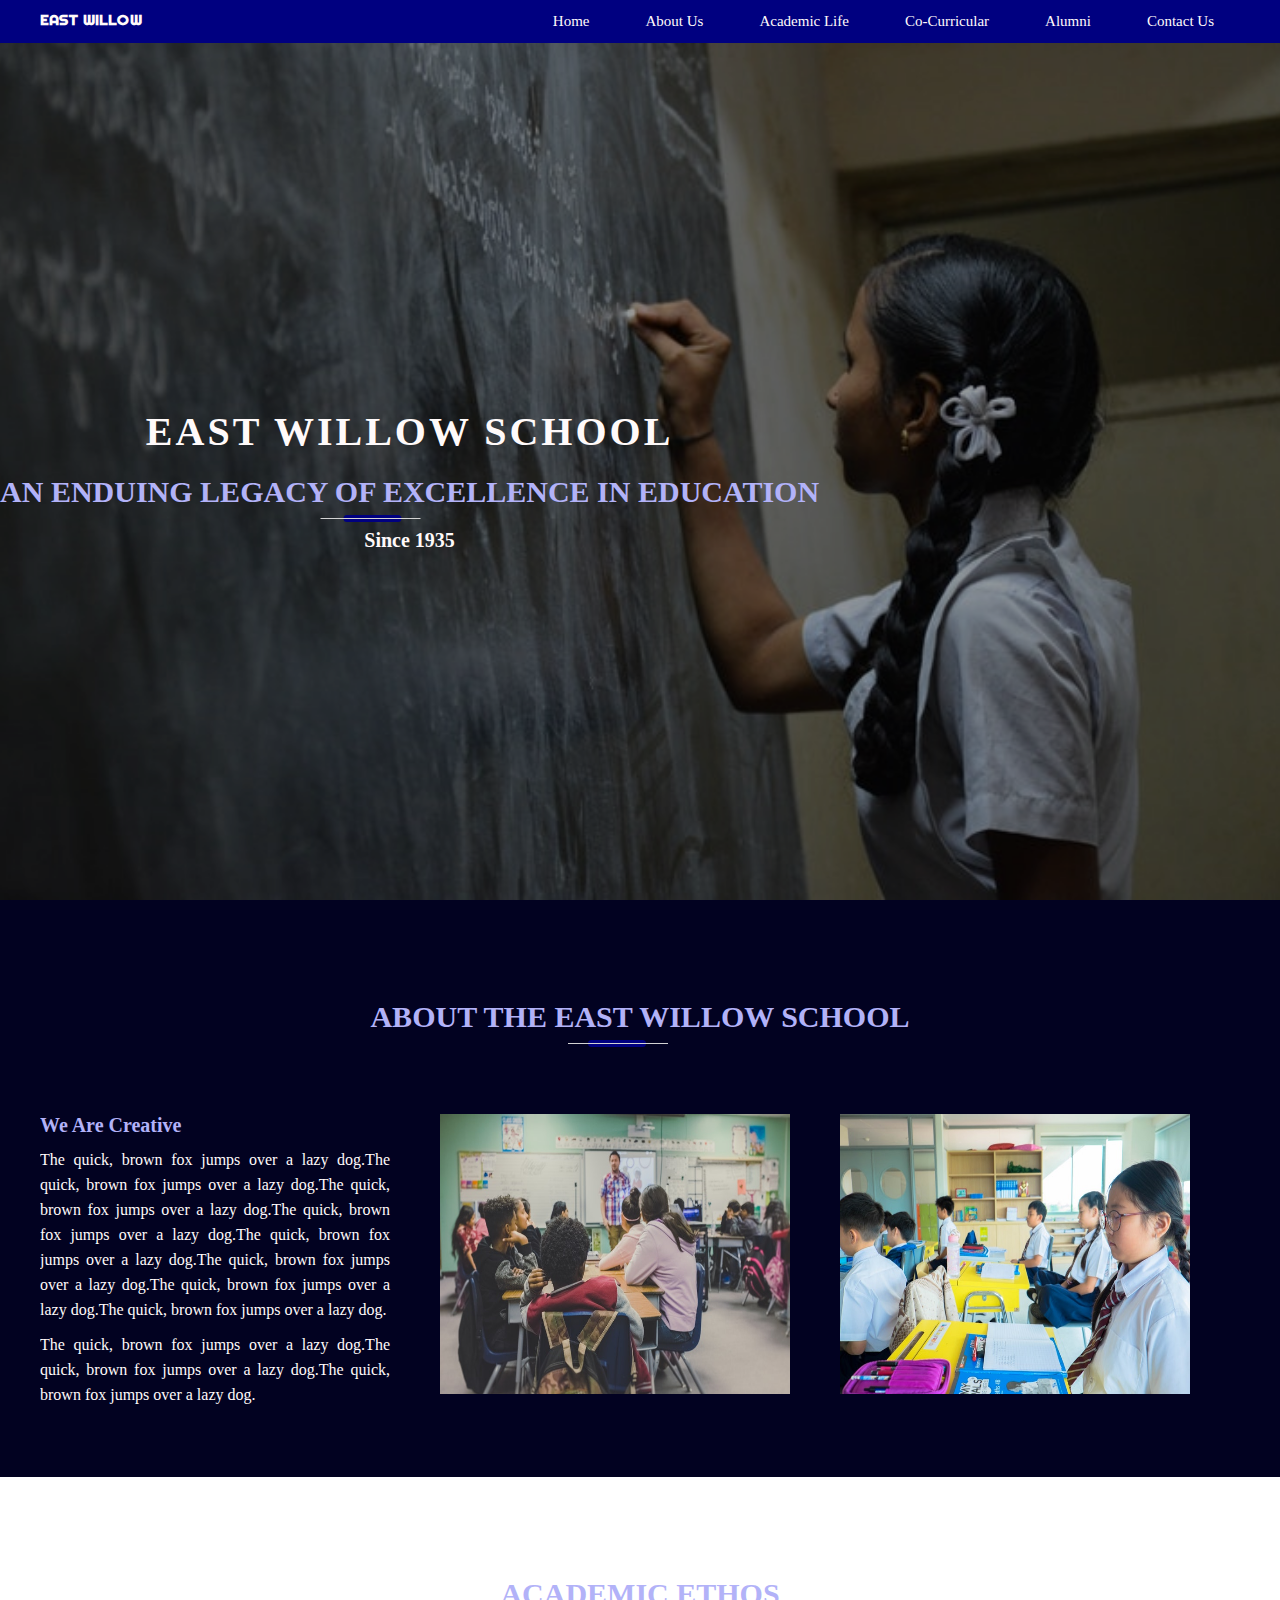
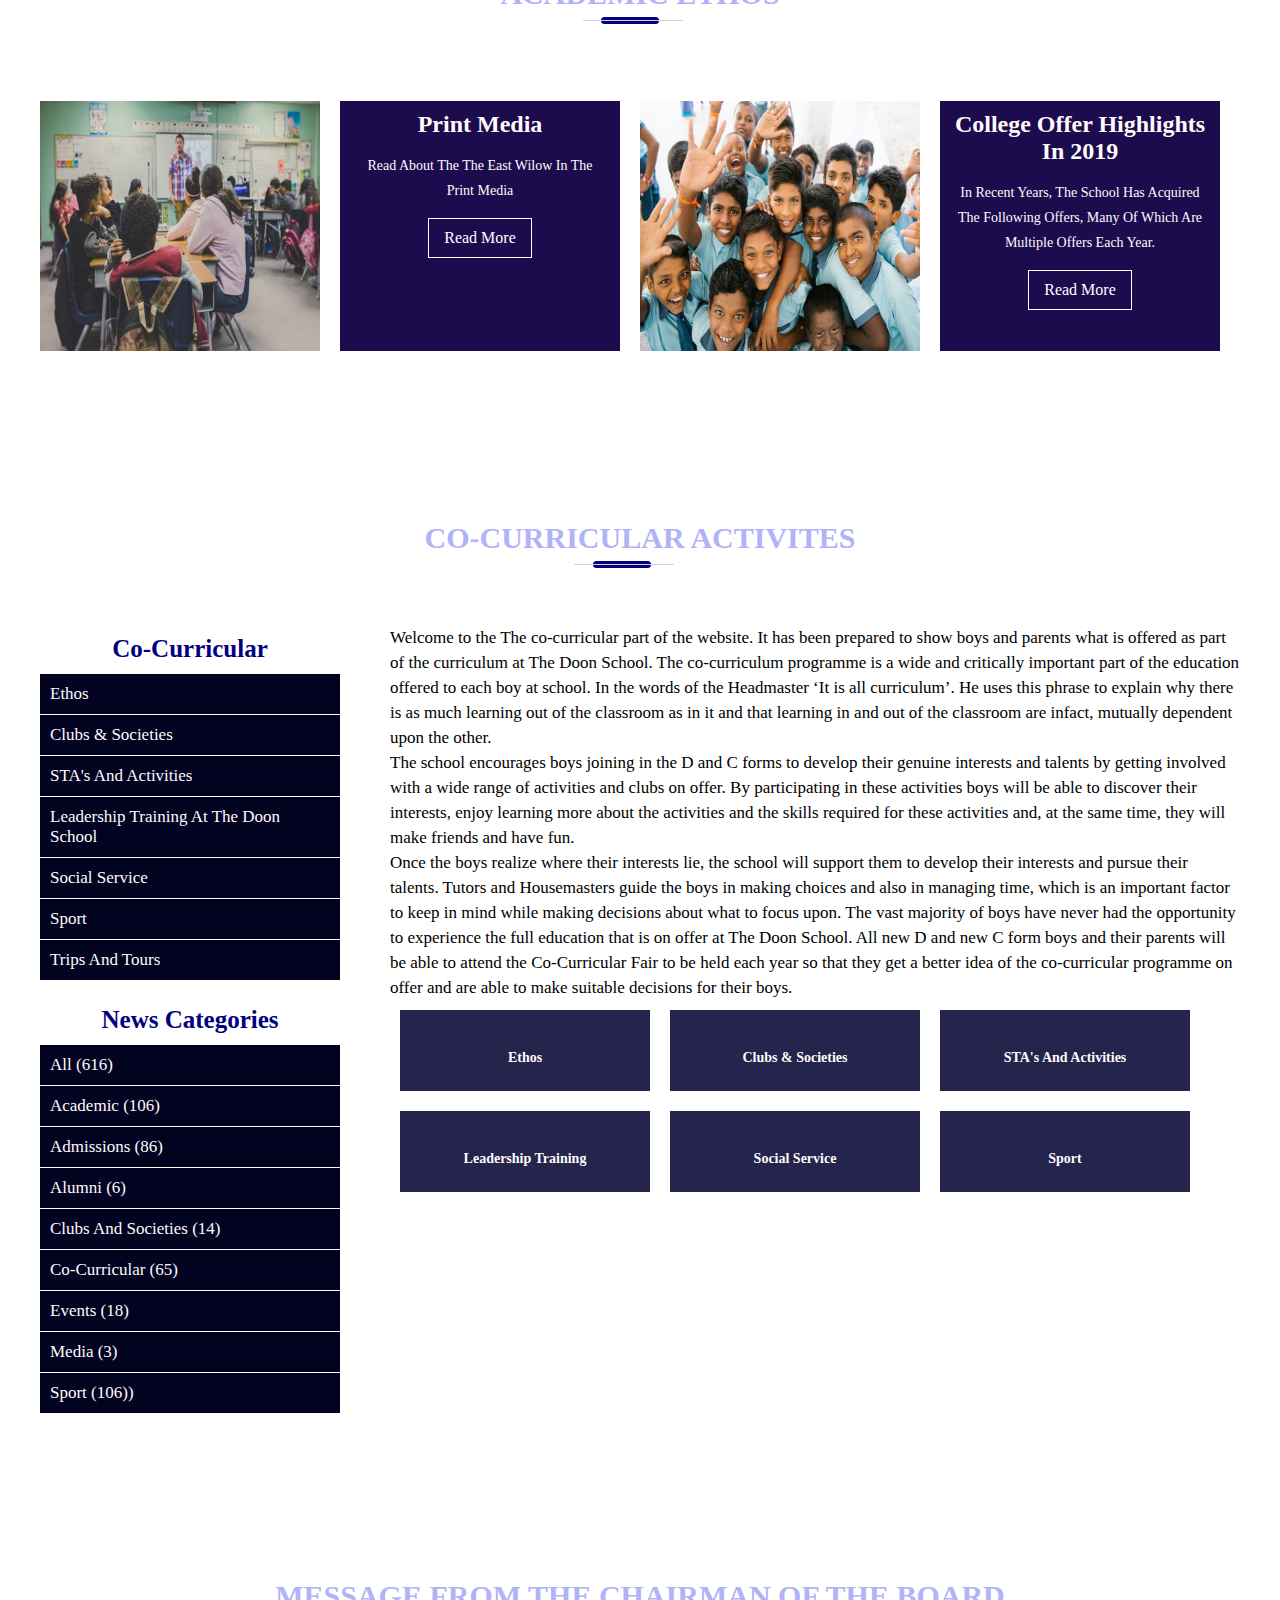
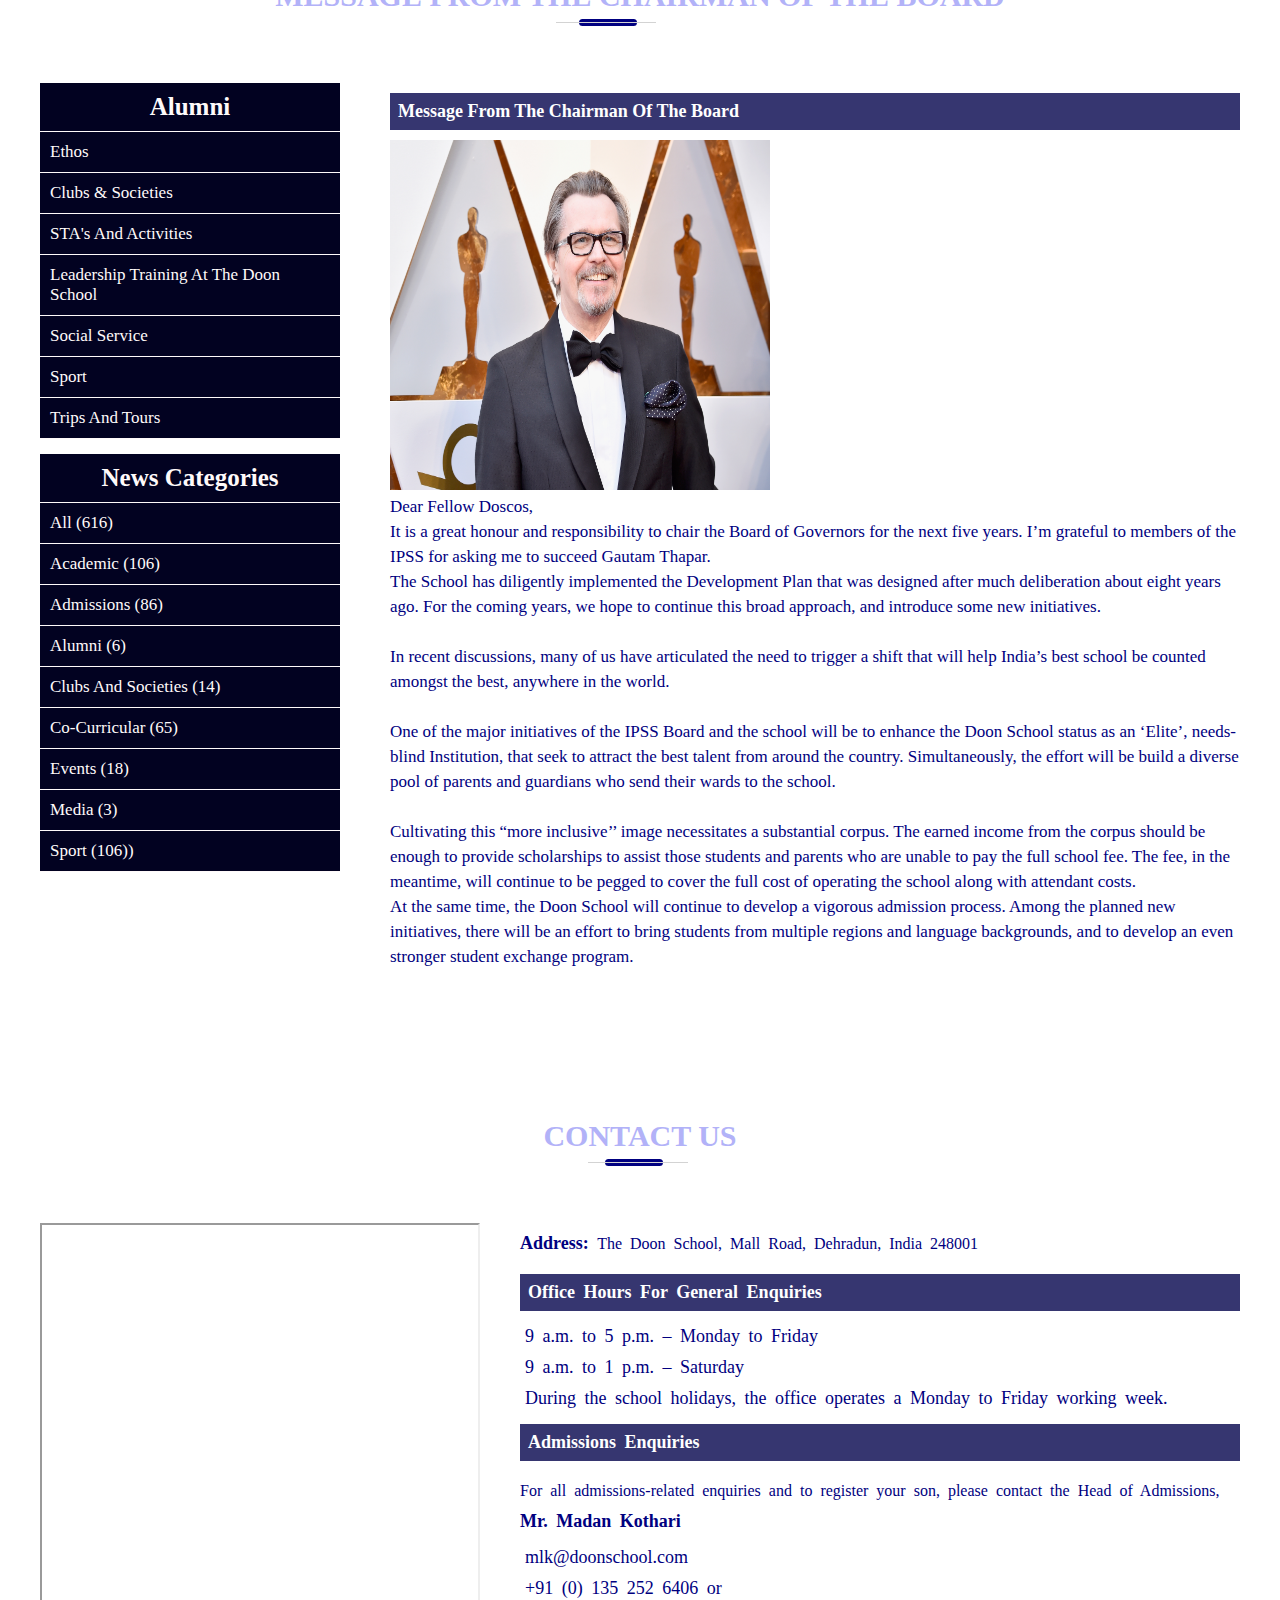
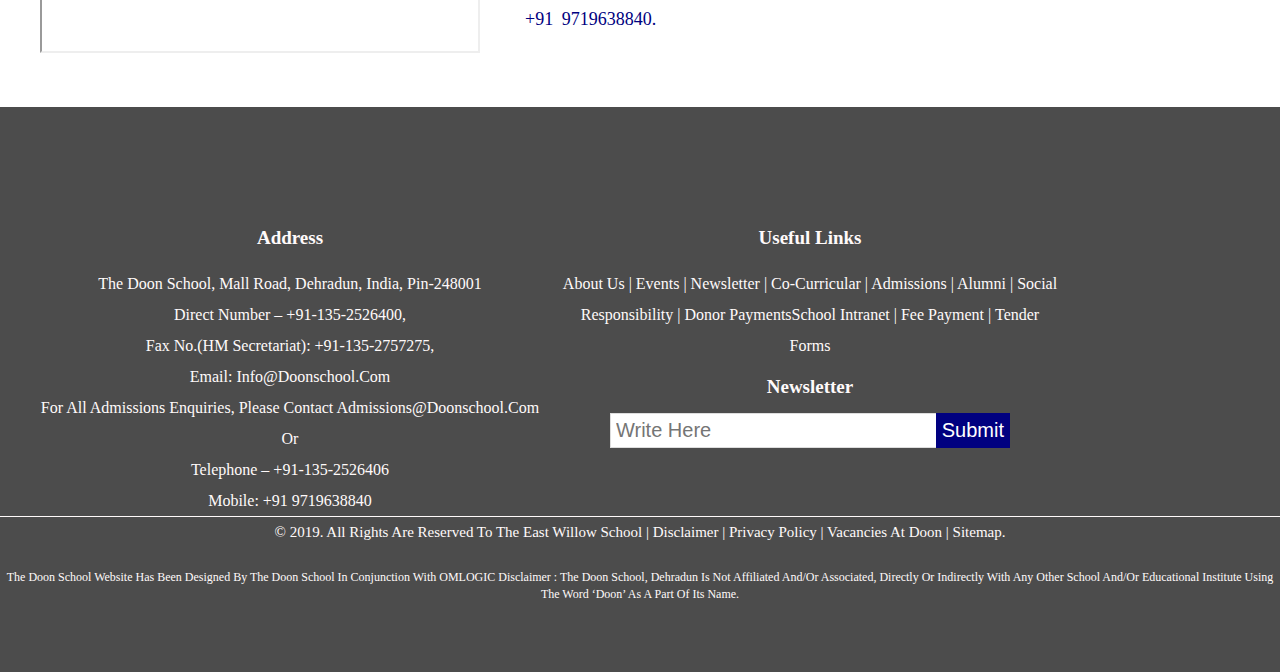
<file: index.html>
<!DOCTYPE html>
<html>
	<head>
		<meta charset="utf-8">
		<meta http-equiv="X-UA-Compatible" content="IE=edge">
		<meta name="viewport" content="width=device-width, initial-scale=1">
		<!-- Title -->
		<title>East Willow School</title>
		<!-- Google Font Link -->
		<link href="https://fonts.googleapis.com/css?family=Righteous" rel="stylesheet">
		<!-- Font Awesome Link -->
		<link rel="stylesheet" href="https://use.fontawesome.com/releases/v5.8.2/css/all.css" integrity="sha384-oS3vJWv+0UjzBfQzYUhtDYW+Pj2yciDJxpsK1OYPAYjqT085Qq/1cq5FLXAZQ7Ay" crossorigin="anonymous">
		<!-- CSS Link -->
		<link rel="stylesheet" href="css/style.css" />
		<link rel="stylesheet" href="css/responsive.css" />
	</head>
	<body>
	<!-- Header Area -->
		<header class="header-area" id="home">
				<div class="header boundary fix">
					<div class="logo">
					<a href="">east willow</a>
					</div>
					<nav class="menu">
						<ul>
							<li><a href="index.html">home</a></li>
							<li><a href="about.html">about us</a>
								<ul>
									<li><a href="">headmaster's welcome</a></li>
									<li><a href="">mission and vision</a></li>
									<li><a href="">facilities</a></li>
									<li><a href="">why the east willow</a></li>
									<li><a href="">school policies</a></li>
								</ul>
							</li>
							<li><a href="academic.html">academic life</a></li>
							<li><a href="co-curricular.html">co-curricular</a></li>
							<li><a href="alumni.html">alumni</a>
								<ul>
									<li><a href="">why fundraise</a></li>
									<li><a href="">ways of fund raising</a></li>
									<li><a href="">areas to support</a></li>
									<li><a href="">ways of giving</a></li>
									<li><a href="">development news</a></li>
								</ul>
							</li>
							<li><a href="contact.html">contact us</a></li>
						</ul>
					</nav>
				</div>
		</header>
		
		<!-- Welcome Area Starts -->
		<section class="welcome-area" id="home">
			<div class="welcome boundary">
				<div class="welcome-content">
					<h1>east willow school</h1>
				<div class="area-title">
					<h2>an enduing legacy of excellence in education</h2>
					<p>since 1935</p>
				</div>
				</div>
			</div>
		</section>
		<!-- Welcome Area Ends -->
		
		<!-- About Area Starts-->
		
		<section class="about-area pt-100 pb-100">
			<div class="about boundary fix">
				<div class="area-title">
					<h2>about the east willow school</h2>
				</div>
				<div class="about-inner">
					<h4>we are creative</h4>
						<p>The quick, brown fox jumps over a lazy dog.The quick, brown fox jumps over a lazy dog.The quick, brown fox jumps over a lazy dog.The quick, brown fox jumps over a lazy dog.The quick, brown fox jumps over a lazy dog.The quick, brown fox jumps over a lazy dog.The quick, brown fox jumps over a lazy dog.The quick, brown fox jumps over a lazy dog.</p>
						<p>The quick, brown fox jumps over a lazy dog.The quick, brown fox jumps over a lazy dog.The quick, brown fox jumps over a lazy dog.</p>
				</div>
				<div class="about-inner">
					<figure>
						<img src="images/about1.jpg"/>
					</figure>
				</div>
				<div class="about-inner">
					<figure>
						<img src="images/about2.jpg"/>
					</figure>
				</div>
			</div>
		</section>
		<!-- About Area Ends-->
		<!-- Academic Life Area Starts -->
		
			<section class="academic-area pt-100 pb-100">
				<div class="academic boundary fix">
					<div class="area-title">
						<h2>academic ethos</h2>
					</div>
					<div class="academic-inner">
						<figure>
							<img src="images/1.jpg"/>
						</figure>
					</div>
					<div class="academic-inner">
						<h2>print media</h2>
						<p>read about the the east wilow in the print media</p>
						<center><a href="" class="border-btn">read more</a></center>
					</div>
					<div class="academic-inner">
						<figure>
							<img src="images/2.jpg"/>
						</figure>
					</div>
					<div class="academic-inner">
						<h2>college offer highlights in 2019</h2>
						<p>In recent years, the school has acquired the following offers, many of which are multiple offers each year.</p>
						<center><a href="" class="border-btn">read more</a></center>
					</div>	
				</div>
			</section>
		<!-- Academic Life Area Ends -->
		<!-- Co-curricular Area Starts -->
			<section class="cocurricular-area pt-100 pb-100">
				<div class="cocurricular boundary fix">
					<div class="area-title">
						<h2>co-curricular activites</h2>
					</div>
					<div class="cocurricular-left">
						<h4>co-curricular</h4>
						<ul>
							<li>ethos</li>
							<li>clubs & societies</li>
							<li>STA's and Activities</li>
							<li>Leadership Training at The Doon School</li>
							<li>Social Service</li>
							<li>Sport</li>
							<li>Trips and Tours</li>
						</ul>
					</div>
					<div class="cocurricular-right">
						<p>Welcome to the The co-curricular part of the website. It has been prepared to show boys and parents what is offered as part of the curriculum at The Doon School. The co-curriculum programme is a wide and critically important part of the education offered to each boy at school. In the words of the Headmaster ‘It is all curriculum’. He uses this phrase to explain why there is as much learning out of the classroom as in it and that learning in and out of the classroom are infact, mutually dependent upon the other.
						</p>
						<p>The school encourages boys joining in the D and C forms to develop their genuine interests and talents by getting involved with a wide range of activities and clubs on offer. By participating in these activities boys will be able to discover their interests, enjoy learning more about the activities and the skills required for these activities and, at the same time, they will make friends and have fun. </p>
						<p>Once the boys realize where their interests lie, the school will support them to develop their interests and pursue their talents. Tutors and Housemasters guide the boys in making choices and also in managing time, which is an important factor to keep in mind while making decisions about what to focus upon. The vast majority of boys have never had the opportunity to experience the full education that is on offer at The Doon School. All new D and new C form boys and their parents will be able to attend the Co-Curricular Fair to be held each year so that they get a better idea of the co-curricular programme on offer and are able to make suitable decisions for their boys.
						</p>
					</div>
					<div class="cocurricular-left">
						<h4>news categories</h4>
						<ul>
							<li>All (616)</li>
							<li>Academic (106)</li>
							<li>Admissions (86)</li>
							<li>Alumni (6)</li>
							<li>Clubs and Societies (14)</li>
							<li>Co-curricular (65)</li>
							<li>Events (18)</li>
							<li>Media (3)</li>
							<li>Sport (106))</li>
						</ul>
					</div>
					<div class="cocurricular-right">
						<div class="ccr-inner">
							<p><i class="fas fa-graduation-cap"></i></p>
							<h4>ethos</h4>
						</div>
						<div class="ccr-inner">
							<p><i class="fab fa-cc-diners-club"></i></p>
							<h4>clubs & societies</h4>
						</div>
						<div class="ccr-inner">
							<p><i class="fas fa-icicles"></i></p>
							<h4>STA's and Activities</h4>
						</div>
						<div class="ccr-inner">	
							<p><i class="fas fa-location-arrow"></i></p>
							<h4>leadership training</h4>
						</div>
						<div class="ccr-inner">
							<p><i class="fas fa-users"></i></p>
							<h4>social service</h4>
						</div>	
						<div class="ccr-inner">	
							<p><i class="fas fa-volleyball-ball"></i></p>
							<h4>sport</h4>
						</div>
					</div>
					
				</div>
			</section>
		<!-- Co-curricular Area Ends -->
		
		<!-- Alumni Area Starts -->
			<section class="alumni-area pt-100 pb-100">
				<div class="alumni boundary fix">
					<div class="area-title">
						<h2>message from the Chairman of the Board</h2>
					</div>
					<div class="alumni-left">
						<h4>alumni</h4>
						<ul>
							<li>ethos</li>
							<li>clubs & societies</li>
							<li>STA's and Activities</li>
							<li>Leadership Training at The Doon School</li>
							<li>Social Service</li>
							<li>Sport</li>
							<li>Trips and Tours</li>
						</ul>
					</div>
					<div class="alumni-right">
					<h2>message from the Chairman of the Board</h2>
						<figure>
							<img src="images/alumni.jpg"/>
						</figure>
						<p>Dear Fellow Doscos, <br/>
						It is a great honour and responsibility to chair the Board of Governors for the next five years. I’m grateful to members of the IPSS for asking me to succeed Gautam Thapar.
						</p>
						<p>The School has diligently implemented the Development Plan that was designed after much deliberation about eight years ago. For the coming years, we hope to continue this broad approach, and introduce some new initiatives.
						<br/><br/>
						In recent discussions, many of us have articulated the need to trigger a shift that will help India’s best school be counted amongst the best, anywhere in the world.
						<br/><br/>
						One of the major initiatives of the IPSS Board and the school will be to enhance the Doon School status as an ‘Elite’, needs-blind Institution, that seek to attract the best talent from around the country.  Simultaneously, the effort will be build a diverse pool of parents and guardians who send their wards to the school.
						<br/><br/>
						Cultivating this “more inclusive’’ image necessitates a substantial corpus. The earned income from the corpus should be enough to provide scholarships to assist those students and parents who are unable to pay the full school fee.  The fee, in the meantime, will continue to be pegged to cover the full cost of operating the school along with attendant costs.
						<br/>
						At the same time, the Doon School will continue to develop a vigorous admission process.  Among the planned new initiatives, there will be an effort to bring students from multiple regions and language backgrounds, and to develop an even stronger student exchange program.
					</div>
					<div class="alumni-left">
						<h4>news categories</h4>
						<ul>
							<li>All (616)</li>
							<li>Academic (106)</li>
							<li>Admissions (86)</li>
							<li>Alumni (6)</li>
							<li>Clubs and Societies (14)</li>
							<li>Co-curricular (65)</li>
							<li>Events (18)</li>
							<li>Media (3)</li>
							<li>Sport (106))</li>
						</ul>
					</div>
				</div>
			</section>
		<!-- Alumni Area Ends -->
		
		<!-- Contact Area Starts-->
			<section class="contact-area pt-100 pb-100">
				<div class="contact boundary fix">
					<div class="area-title">
						<h2>contact us</h2>
					</div>
						<div class="google-map">
							<iframe src="https://www.google.com/maps/embed?pb=!1m18!1m12!1m3!1d3443.628097392192!2d78.02558331426138!3d30.33309461183551!2m3!1f0!2f0!3f0!3m2!1i1024!2i768!4f13.1!3m3!1m2!1s0x390929faab3ba47b%3A0xb02a1f9d96e60b14!2sThe+Doon+School!5e0!3m2!1sen!2sbd!4v1557865268371!5m2!1sen!2sbd"  allowfullscreen></iframe>
						</div>
					<div class="contact-right">
						<p><span>address: </span> The Doon School, Mall Road, Dehradun, India 248001</p>
						<h2>Office hours for General Enquiries</h2>
						<ul>
							<li> <i class="far fa-clock"></i> 9 a.m. to 5 p.m. – Monday to Friday</li>
							<li> <i class="far fa-clock"></i>  9 a.m. to 1 p.m. – Saturday</li>
							<li> During the school holidays, the office operates a Monday to Friday working week.</li>
						</ul>
						<h2>Admissions Enquiries</h2>
							<p>For all admissions-related enquiries and to register your son, please contact the Head of Admissions, <span>Mr. Madan Kothari </span> </p>
						<ul>
							<li> <i class="fas fa-envelope"></i> mlk@doonschool.com </li>
							<li> <i class="fas fa-phone"></i>  +91 (0) 135 252 6406 or </li>
							<li> <i class="fas fa-mobile-alt"></i> +91 9719638840.</li>
						</ul>
					</div>
				</div>
			</section>
		<!-- Contact Area Ends -->
		
		<!-- Footer Area Starts -->
		
		<footer class="footer-area pt-100 pb-100">
			<div class="footer boundary fix">
				<div class="footer-inner">
					<div class="footer-content">
					<h4>address</h4>
						<div class="footer-menu">
							<ul>
								<li></li>The Doon School, Mall Road, Dehradun, India, Pin-248001</li>
								<li>Direct Number – +91-135-2526400,</li>
								<li>Fax No.(HM Secretariat): +91-135-2757275,</li>
								<li>Email: info@doonschool.com</li>
								<li>For all admissions enquiries, Please contact admissions@doonschool.com or</li>
								<li>Telephone – +91-135-2526406</li>
								<li>Mobile: +91 9719638840</li>
							</ul>
						</div>
				</div>
				</div>
				<div class="footer-inner">
					<div class="footer-content">
					<h4>Useful Links</h4>
						<div class="footer-menu">
							<ul>
								<li>about us | events | newsletter | co-curricular | Admissions | alumni | Social Responsibility | Donor PaymentsSchool Intranet |   Fee Payment | Tender Forms </li>
							</ul>
						</div>
					</div>
					<h4>newsletter</h4>
					<div class="form">
						<form>
							<input type="text" placeholder="write here" />
							<input type="submit" value="submit" />
						</form>
					</div>
				</div>
			</div>
			<div class="copyright">
					<p>&copy; 2019. all rights are reserved to the east willow school | disclaimer | privacy policy | Vacancies at Doon | sitemap.
					</p>
					<p><span> The Doon School website has been designed by The Doon School in conjunction with OMLOGIC
					Disclaimer : The Doon School, Dehradun is not affiliated and/or associated, directly or indirectly with any other school and/or educational institute using the word ‘Doon’ as a part of its name.
					</span>
					</p>
				</div>
		</footer> 
		<!-- Footer Area Ends -->
	</body>
</html>
</file>
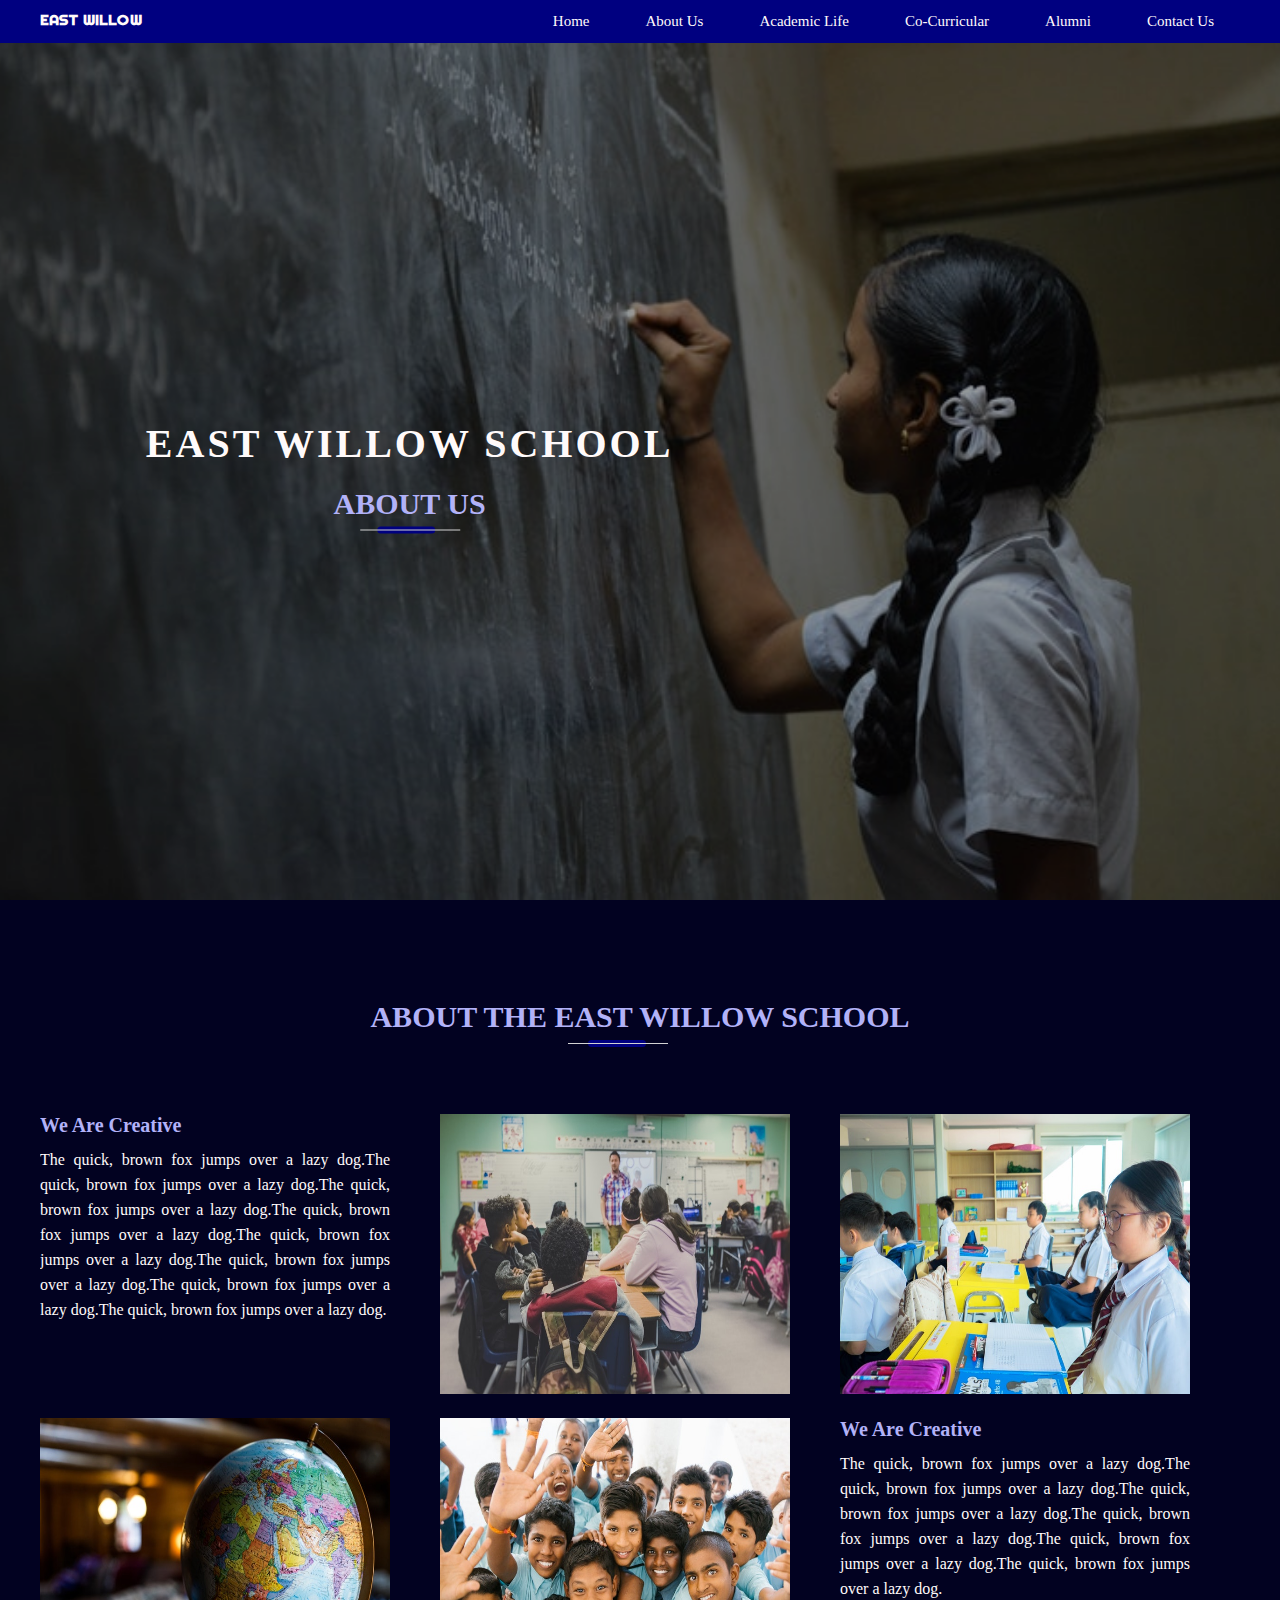
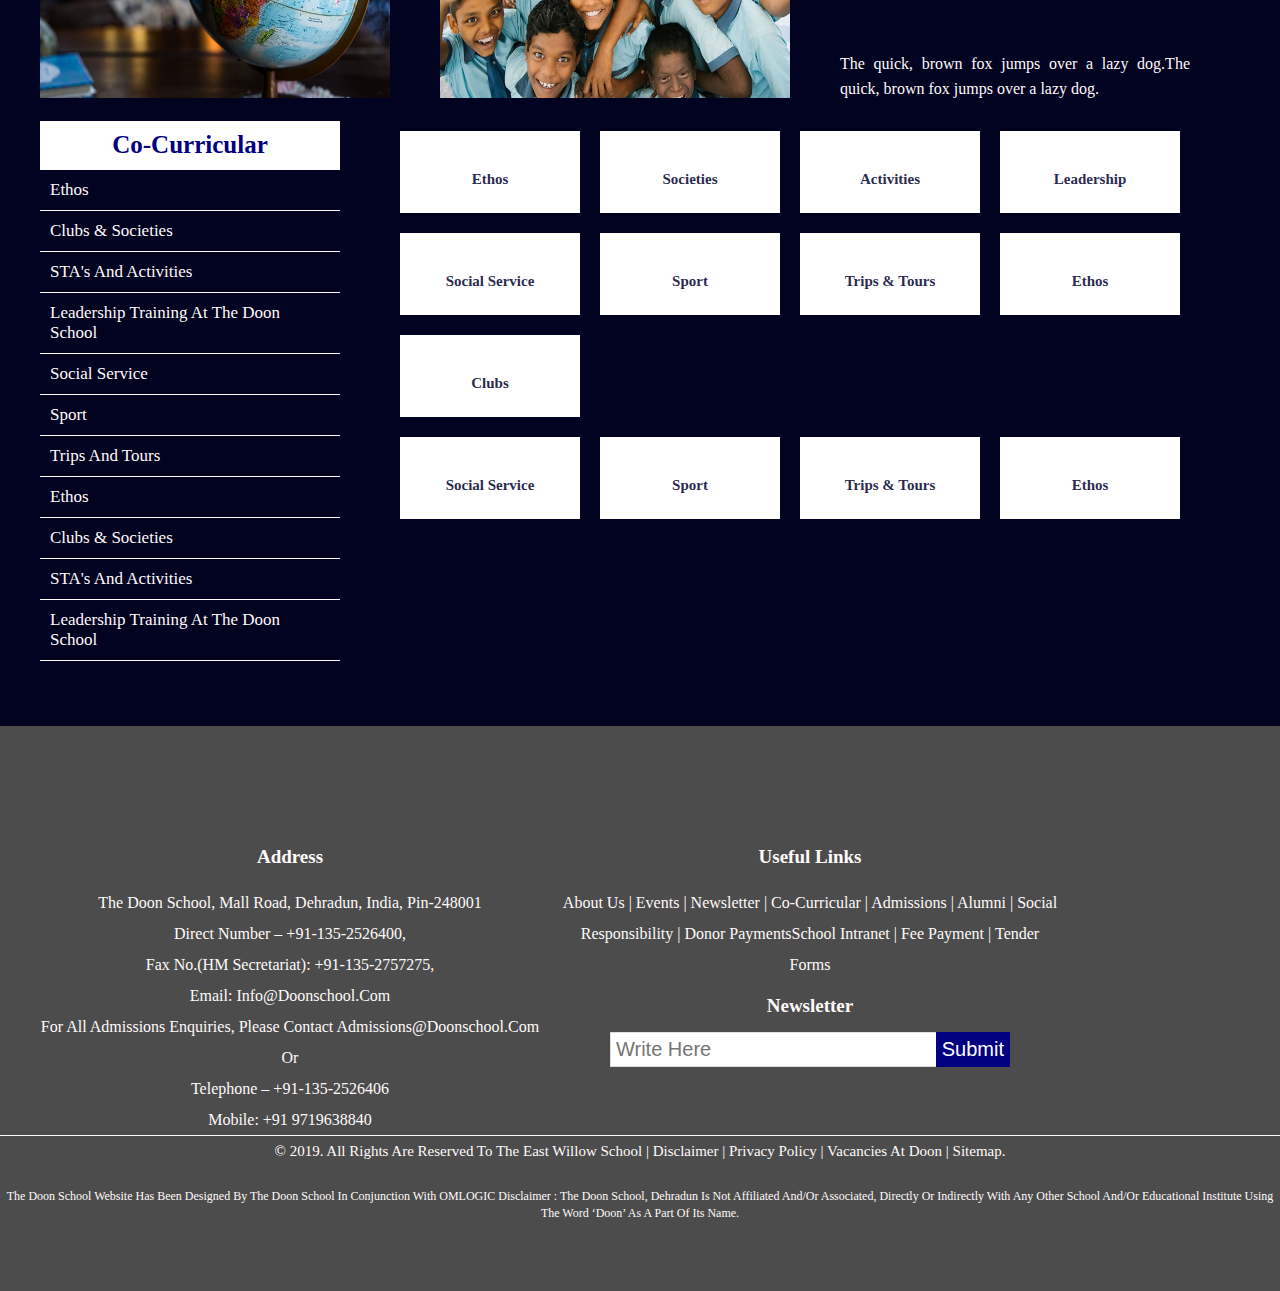
<file: about.html>
<!DOCTYPE html>
<html>
	<head>
		<meta charset="utf-8">
		<meta http-equiv="X-UA-Compatible" content="IE=edge">
		<meta name="viewport" content="width=device-width, initial-scale=1">
		<!-- Title -->
		<title>About Us | East Willow School</title>
		<!-- Google Font Link -->
		<link href="https://fonts.googleapis.com/css?family=Righteous" rel="stylesheet">
		<!-- Font Awesome Link -->
		<link rel="stylesheet" href="https://use.fontawesome.com/releases/v5.8.2/css/all.css" integrity="sha384-oS3vJWv+0UjzBfQzYUhtDYW+Pj2yciDJxpsK1OYPAYjqT085Qq/1cq5FLXAZQ7Ay" crossorigin="anonymous">
		<!-- CSS Link -->
		<link rel="stylesheet" href="css/style.css" />
	</head>
	<body>
	<!-- Header Area -->
		<header class="header-area" id="home">
				<div class="header boundary fix">
					<div class="logo">
					<a href="">east willow</a>
					</div>
					<nav class="menu">
						<ul>
							<li><a href="index.html">home</a></li>
							<li><a href="about.html">about us</a>
								<ul>
									<li><a href="">headmaster's welcome</a></li>
									<li><a href="">mission and vision</a></li>
									<li><a href="">facilities</a></li>
									<li><a href="">why the east willow</a></li>
									<li><a href="">school policies</a></li>
								</ul>
							</li>
							<li><a href="academic.html">academic life</a></li>
							<li><a href="co-curricular.html">co-curricular</a></li>
							<li><a href="alumni.html">alumni</a>
								<ul>
									<li><a href="">why fundraise</a></li>
									<li><a href="">ways of fund raising</a></li>
									<li><a href="">areas to support</a></li>
									<li><a href="">ways of giving</a></li>
									<li><a href="">development news</a></li>
								</ul>
							</li>
							<li><a href="contact.html">contact us</a></li>
						</ul>
					</nav>
				</div>
		</header>
		
		<!-- Welcome Area Starts -->
		<section class="welcome-area" id="home">
			<div class="welcome boundary">
				<div class="welcome-content">
					<h1>east willow school</h1>
				<div class="area-title">
					<h2>about us</h2>
				</div>
				</div>
			</div>
		</section>
		<!-- Welcome Area Ends -->
		
		<!-- About Area Starts-->
		<section class="about-area pt-100 pb-100">
			<div class="about boundary fix">
				<div class="area-title">
					<h2>about the east willow school</h2>
				</div>
				<div class="about-inner">
					<h4>we are creative</h4>
						<p>The quick, brown fox jumps over a lazy dog.The quick, brown fox jumps over a lazy dog.The quick, brown fox jumps over a lazy dog.The quick, brown fox jumps over a lazy dog.The quick, brown fox jumps over a lazy dog.The quick, brown fox jumps over a lazy dog.The quick, brown fox jumps over a lazy dog.The quick, brown fox jumps over a lazy dog.</p>
				</div>
				<div class="about-inner">
					<figure>
						<img src="images/about1.jpg"/>
					</figure>
				</div>
				<div class="about-inner">
					<figure>
						<img src="images/about2.jpg"/>
					</figure>
				</div>
				<div class="about-inner">
					<figure>
						<img src="images/8.jpg"/>
					</figure>
				</div>
				<div class="about-inner">
					<figure>
						<img src="images/2.jpg"/>
					</figure>
				</div>
				<div class="about-inner">
					<h4>we are creative</h4>
						<p>The quick, brown fox jumps over a lazy dog.The quick, brown fox jumps over a lazy dog.The quick, brown fox jumps over a lazy dog.The quick, brown fox jumps over a lazy dog.The quick, brown fox jumps over a lazy dog.The quick, brown fox jumps over a lazy dog. <br/> <br/> <br/> The quick, brown fox jumps over a lazy dog.The quick, brown fox jumps over a lazy dog.</p>
				</div>
				<div class="about-left">
						<h4>co-curricular</h4>
						<ul>
							<li>ethos</li>
							<li>clubs & societies</li>
							<li>STA's and Activities</li>
							<li>Leadership Training at The Doon School</li>
							<li>Social Service</li>
							<li>Sport</li>
							<li>Trips and Tours</li>
							<li>ethos</li>
							<li>clubs & societies</li>
							<li>STA's and Activities</li>
							<li>Leadership Training at The Doon School</li>
						</ul>
					</div>
					<div class="about-right">
						<div class="ar-inner">
							<p><i class="fas fa-graduation-cap"></i></p>
							<h4>ethos</h4>
						</div>
						<div class="ar-inner">
							<p><i class="fab fa-cc-diners-club"></i></p>
							<h4>societies</h4>
						</div>
						<div class="ar-inner">
							<p><i class="fas fa-icicles"></i></p>
							<h4>Activities</h4>
						</div>
						<div class="ar-inner">	
							<p><i class="fas fa-location-arrow"></i></p>
							<h4>leadership</h4>
						</div>
						<div class="ar-inner">
							<p><i class="fas fa-users"></i></p>
							<h4>social service</h4>
						</div>	
						<div class="ar-inner">	
							<p><i class="fas fa-volleyball-ball"></i></p>
							<h4>sport</h4>
						</div>
						<div class="ar-inner">
							<p><i class="fas fa-car"></i></p>
							<h4>trips &amp tours</h4>
						</div>
						<div class="ar-inner">
							<p><i class="fas fa-graduation-cap"></i></p>
							<h4>ethos</h4>
						</div>
						<div class="ar-inner">
							<p><i class="fab fa-cc-diners-club"></i></p>
							<h4>clubs</h4>
						</div>
						</div>
						<div class="ar-inner">
							<p><i class="fas fa-users"></i></p>
							<h4>social service</h4>
						</div>	
						<div class="ar-inner">	
							<p><i class="fas fa-volleyball-ball"></i></p>
							<h4>sport</h4>
						</div>
						<div class="ar-inner">
							<p><i class="fas fa-car"></i></p>
							<h4>trips &amp tours</h4>
						</div>
						<div class="ar-inner">
							<p><i class="fas fa-graduation-cap"></i></p>
							<h4>ethos</h4>
						</div>
					</div>
			</div>
		</section>
		<!-- About Area Ends-->
		
		<!-- Footer Area Starts -->	
		<footer class="footer-area pt-100 pb-100">
			<div class="footer boundary fix">
				<div class="footer-inner">
					<div class="footer-content">
					<h4>address</h4>
						<div class="footer-menu">
							<ul>
								<li></li>The Doon School, Mall Road, Dehradun, India, Pin-248001</li>
								<li>Direct Number – +91-135-2526400,</li>
								<li>Fax No.(HM Secretariat): +91-135-2757275,</li>
								<li>Email: info@doonschool.com</li>
								<li>For all admissions enquiries, Please contact admissions@doonschool.com or</li>
								<li>Telephone – +91-135-2526406</li>
								<li>Mobile: +91 9719638840</li>
							</ul>
						</div>
				</div>
				</div>
				<div class="footer-inner">
					<div class="footer-content">
					<h4>Useful Links</h4>
						<div class="footer-menu">
							<ul>
								<li>about us | events | newsletter | co-curricular | Admissions | alumni | Social Responsibility | Donor PaymentsSchool Intranet |   Fee Payment | Tender Forms </li>
							</ul>
						</div>
					</div>
					<h4>newsletter</h4>
					<div class="form">
						<form>
							<input type="text" placeholder="write here" />
							<input type="submit" value="submit" />
						</form>
					</div>
				</div>
			</div>
			<div class="copyright">
					<p>&copy; 2019. all rights are reserved to the east willow school | disclaimer | privacy policy | Vacancies at Doon | sitemap.
					</p>
					<p><span> The Doon School website has been designed by The Doon School in conjunction with OMLOGIC
					Disclaimer : The Doon School, Dehradun is not affiliated and/or associated, directly or indirectly with any other school and/or educational institute using the word ‘Doon’ as a part of its name.
					</span>
					</p>
				</div>
		</footer> 
		<!-- Footer Area Ends -->
	</body>
</html>
</file>
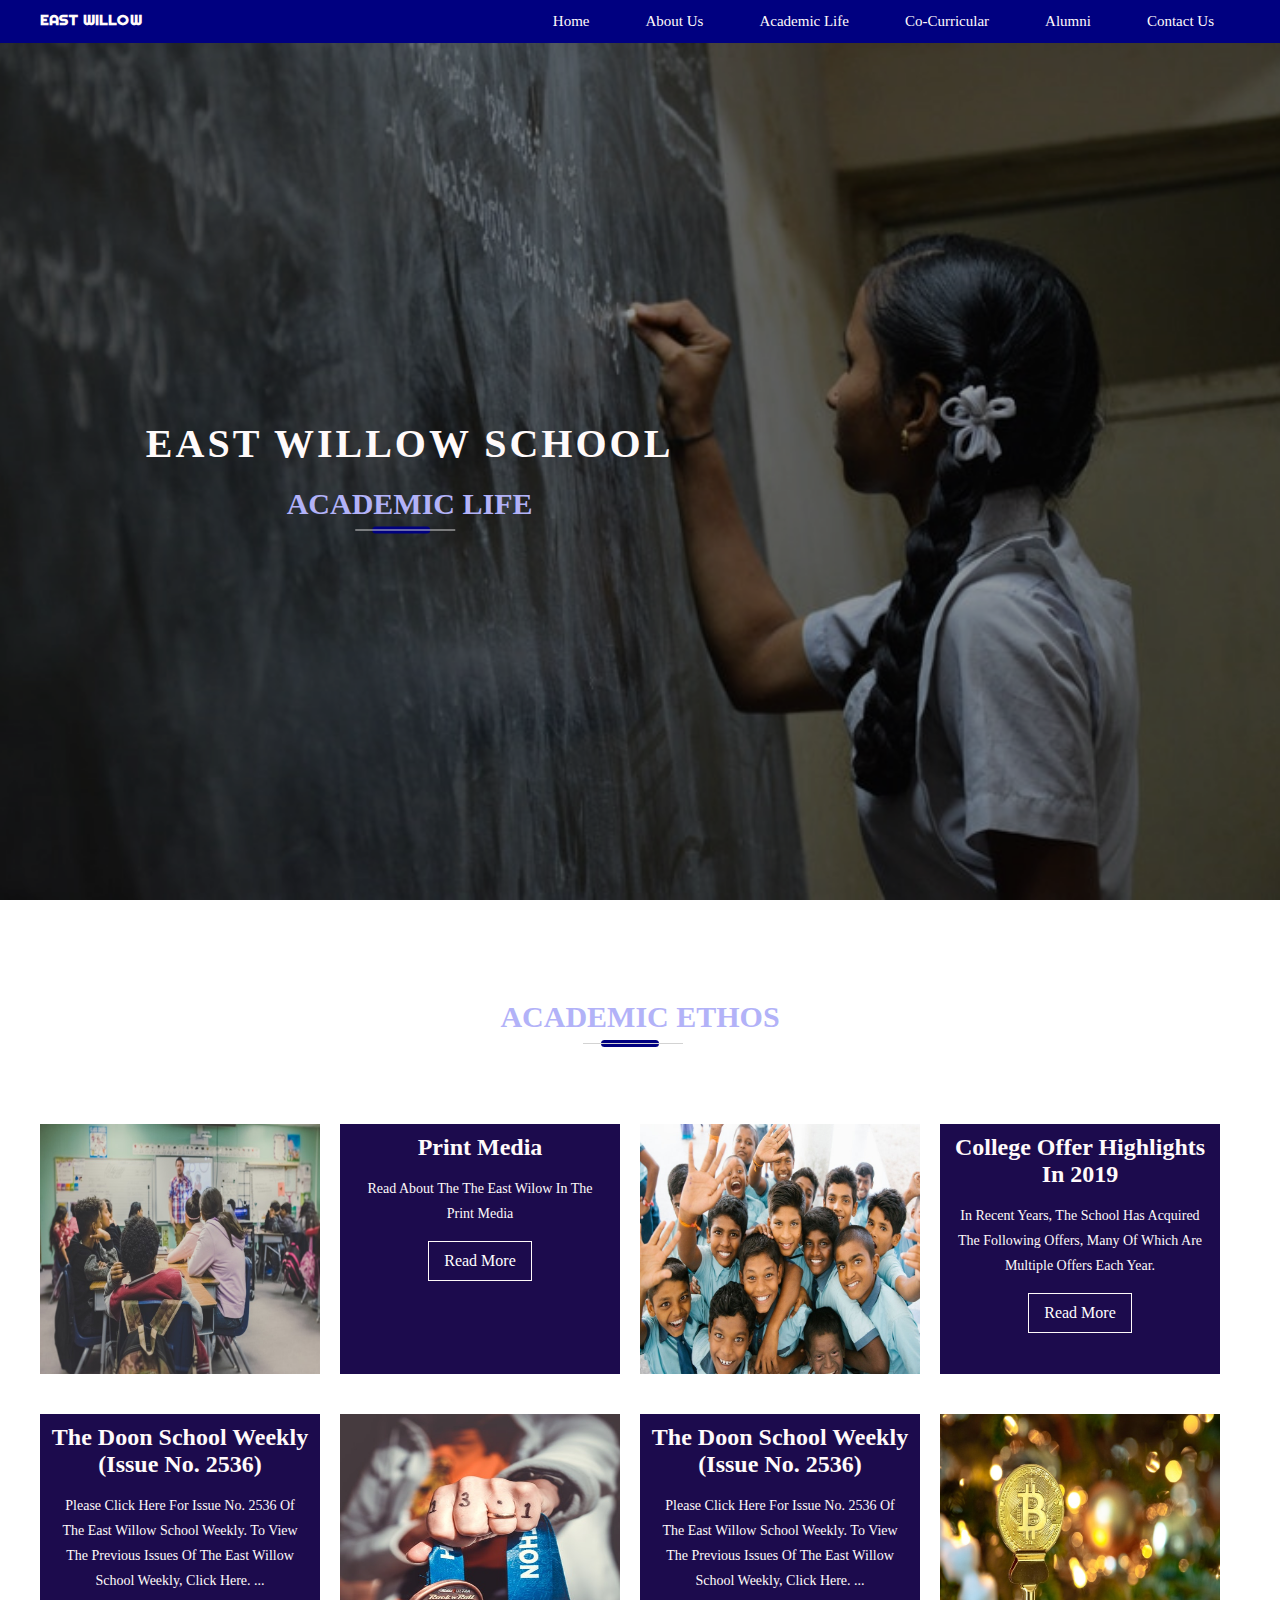
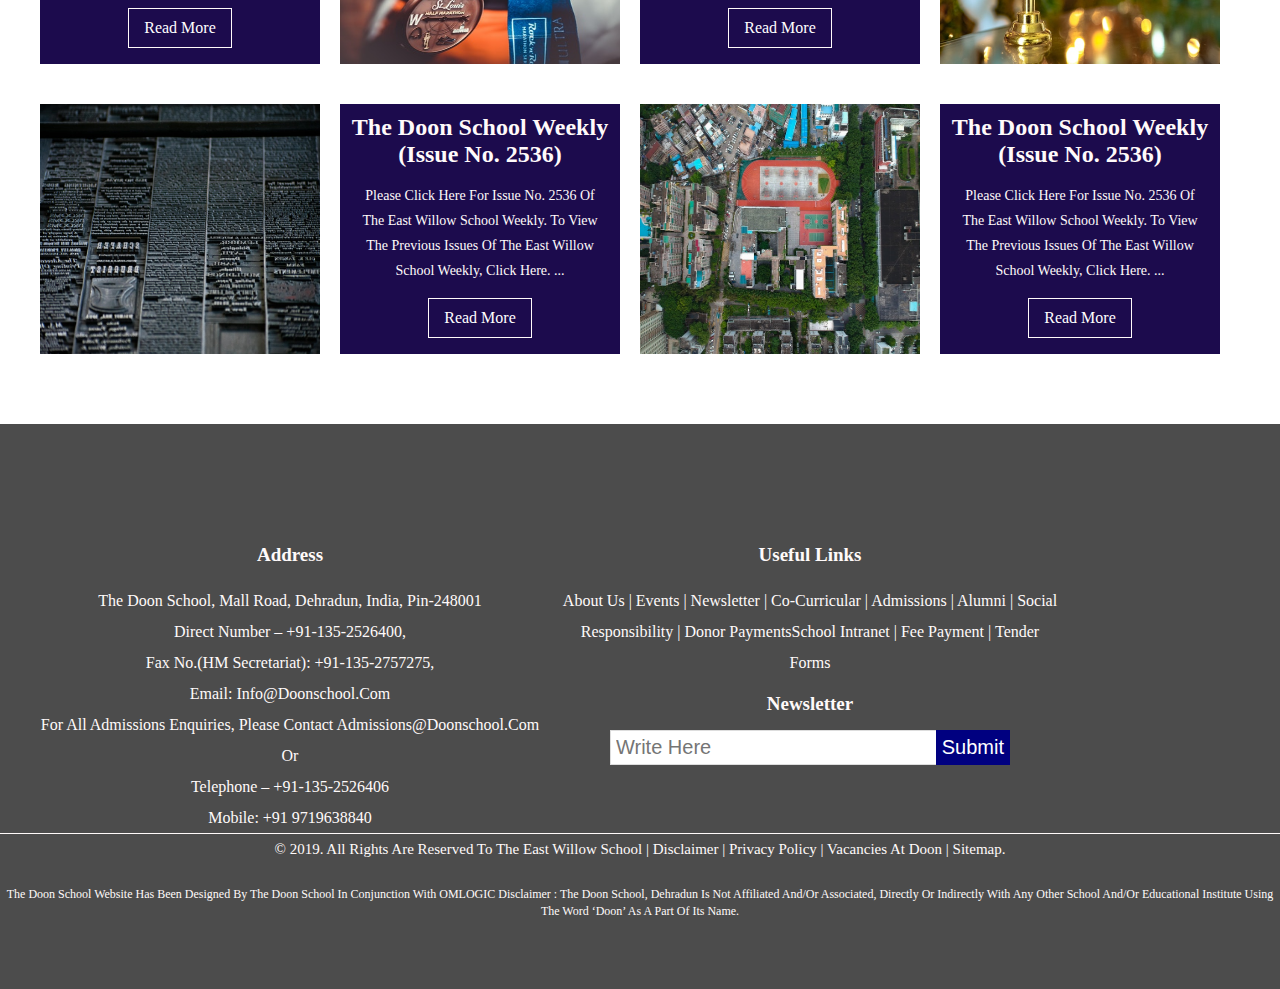
<file: academic.html>
<!DOCTYPE html>
<html>
	<head>
		<meta charset="utf-8">
		<meta http-equiv="X-UA-Compatible" content="IE=edge">
		<meta name="viewport" content="width=device-width, initial-scale=1">
		<!-- Title -->
		<title>Academic Life | East Willow School</title>
		<!-- Google Font Link -->
		<link href="https://fonts.googleapis.com/css?family=Righteous" rel="stylesheet">
		<!-- Font Awesome Link -->
		<link rel="stylesheet" href="https://use.fontawesome.com/releases/v5.8.2/css/all.css" integrity="sha384-oS3vJWv+0UjzBfQzYUhtDYW+Pj2yciDJxpsK1OYPAYjqT085Qq/1cq5FLXAZQ7Ay" crossorigin="anonymous">
		<!-- CSS Link -->
		<link rel="stylesheet" href="css/style.css" />
	</head>
	<body>
	<!-- Header Area -->
		<header class="header-area" id="home">
				<div class="header boundary fix">
					<div class="logo">
					<a href="">east willow</a>
					</div>
					<nav class="menu">
						<ul>
							<li><a href="index.html">home</a></li>
							<li><a href="about.html">about us</a>
								<ul>
									<li><a href="">headmaster's welcome</a></li>
									<li><a href="">mission and vision</a></li>
									<li><a href="">facilities</a></li>
									<li><a href="">why the east willow</a></li>
									<li><a href="">school policies</a></li>
								</ul>
							</li>
							<li><a href="academic.html">academic life</a></li>
							<li><a href="co-curricular.html">co-curricular</a></li>
							<li><a href="alumni.html">alumni</a>
								<ul>
									<li><a href="">why fundraise</a></li>
									<li><a href="">ways of fund raising</a></li>
									<li><a href="">areas to support</a></li>
									<li><a href="">ways of giving</a></li>
									<li><a href="">development news</a></li>
								</ul>
							</li>
							<li><a href="contact.html">contact us</a></li>
						</ul>
					</nav>
				</div>
		</header>
		
		<!-- Welcome Area Starts -->
		<section class="welcome-area" id="home">
			<div class="welcome boundary">
				<div class="welcome-content">
					<h1>east willow school</h1>
				<div class="area-title">
					<h2>academic life</h2>
				</div>
				</div>
			</div>
		</section>
		<!-- Welcome Area Ends -->
		<!-- Academic Life Area Starts -->
		
			<section class="academic-area pt-100 pb-100">
				<div class="academic boundary fix">
					<div class="area-title">
						<h2>academic ethos</h2>
					</div>
					<div class="academic-inner">
						<figure>
							<img src="images/1.jpg"/>
						</figure>
					</div>
					<div class="academic-inner">
						<h2>print media</h2>
						<p>read about the the east wilow in the print media</p>
						<center><a href="" class="border-btn">read more</a></center>
					</div>
					<div class="academic-inner">
						<figure>
							<img src="images/2.jpg"/>
						</figure>
					</div>
					<div class="academic-inner">
						<h2>college offer highlights in 2019</h2>
						<p>In recent years, the school has acquired the following offers, many of which are multiple offers each year.</p>
						<center><a href="" class="border-btn">read more</a></center>
					</div>
					<div class="academic-inner">
						<h2>The Doon School Weekly (Issue No. 2536)</h2>
						<p>please click Here for issue no. 2536 of the east willow school Weekly. To view the previous issues of the east willow school weekly, click here. ...</p>
						<center><a href="" class="border-btn">read more</a></center>
					</div>
					<div class="academic-inner">
						<figure>
							<img src="images/6.jpg"/>
						</figure>
					</div>
					<div class="academic-inner">
						<h2>The Doon School Weekly (Issue No. 2536)</h2>
						<p>please click Here for issue no. 2536 of the east willow school Weekly. To view the previous issues of the east willow school weekly, click here. ...</p>
						<center><a href="" class="border-btn">read more</a></center>
					</div>
					<div class="academic-inner">
						<figure>
							<img src="images/7.jpg"/>
						</figure>
					</div>
					<div class="academic-inner">
						<figure>
							<img src="images/9.jpg"/>
						</figure>
					</div>
					<div class="academic-inner">
						<h2>The Doon School Weekly (Issue No. 2536)</h2>
						<p>please click Here for issue no. 2536 of the east willow school Weekly. To view the previous issues of the east willow school weekly, click here. ...</p>
						<center><a href="" class="border-btn">read more</a></center>
					</div>
					<div class="academic-inner">
						<figure>
							<img src="images/5.jpg"/>
						</figure>
					</div>
					<div class="academic-inner">
						<h2>The Doon School Weekly (Issue No. 2536)</h2>
						<p>please click Here for issue no. 2536 of the east willow school Weekly. To view the previous issues of the east willow school weekly, click here. ...</p>
						<center><a href="" class="border-btn">read more</a></center>
					</div>
				</div>
			</section>
		<!-- Academic Life Area Ends -->	
		<!-- Footer Area Starts -->
		
		<footer class="footer-area pt-100 pb-100">
			<div class="footer boundary fix">
				<div class="footer-inner">
					<div class="footer-content">
					<h4>address</h4>
						<div class="footer-menu">
							<ul>
								<li></li>The Doon School, Mall Road, Dehradun, India, Pin-248001</li>
								<li>Direct Number – +91-135-2526400,</li>
								<li>Fax No.(HM Secretariat): +91-135-2757275,</li>
								<li>Email: info@doonschool.com</li>
								<li>For all admissions enquiries, Please contact admissions@doonschool.com or</li>
								<li>Telephone – +91-135-2526406</li>
								<li>Mobile: +91 9719638840</li>
							</ul>
						</div>
				</div>
				</div>
				<div class="footer-inner">
					<div class="footer-content">
					<h4>Useful Links</h4>
						<div class="footer-menu">
							<ul>
								<li>about us | events | newsletter | co-curricular | Admissions | alumni | Social Responsibility | Donor PaymentsSchool Intranet |   Fee Payment | Tender Forms </li>
							</ul>
						</div>
					</div>
					<h4>newsletter</h4>
					<div class="form">
						<form>
							<input type="text" placeholder="write here" />
							<input type="submit" value="submit" />
						</form>
					</div>
				</div>
			</div>
			<div class="copyright">
					<p>&copy; 2019. all rights are reserved to the east willow school | disclaimer | privacy policy | Vacancies at Doon | sitemap.
					</p>
					<p><span> The Doon School website has been designed by The Doon School in conjunction with OMLOGIC
					Disclaimer : The Doon School, Dehradun is not affiliated and/or associated, directly or indirectly with any other school and/or educational institute using the word ‘Doon’ as a part of its name.
					</span>
					</p>
				</div>
		</footer> 
		<!-- Footer Area Ends -->
	</body>
</html>
</file>
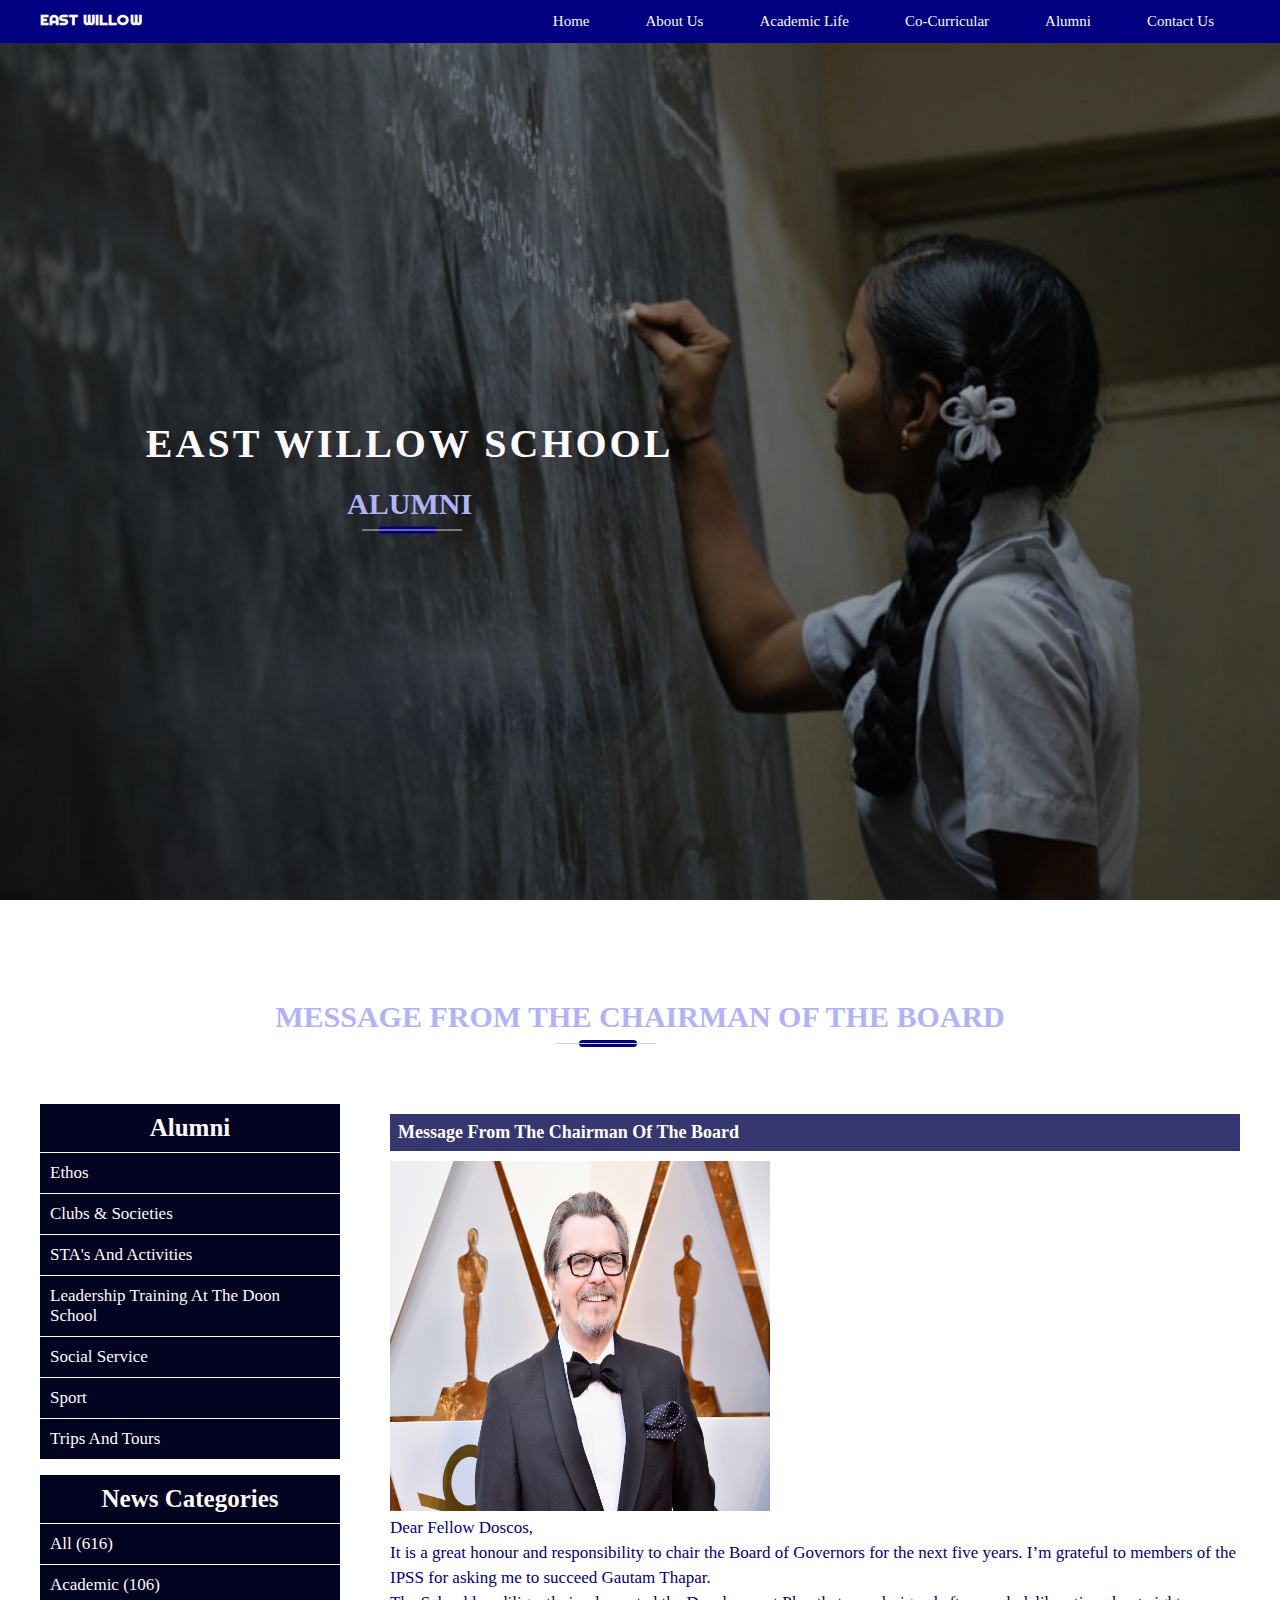
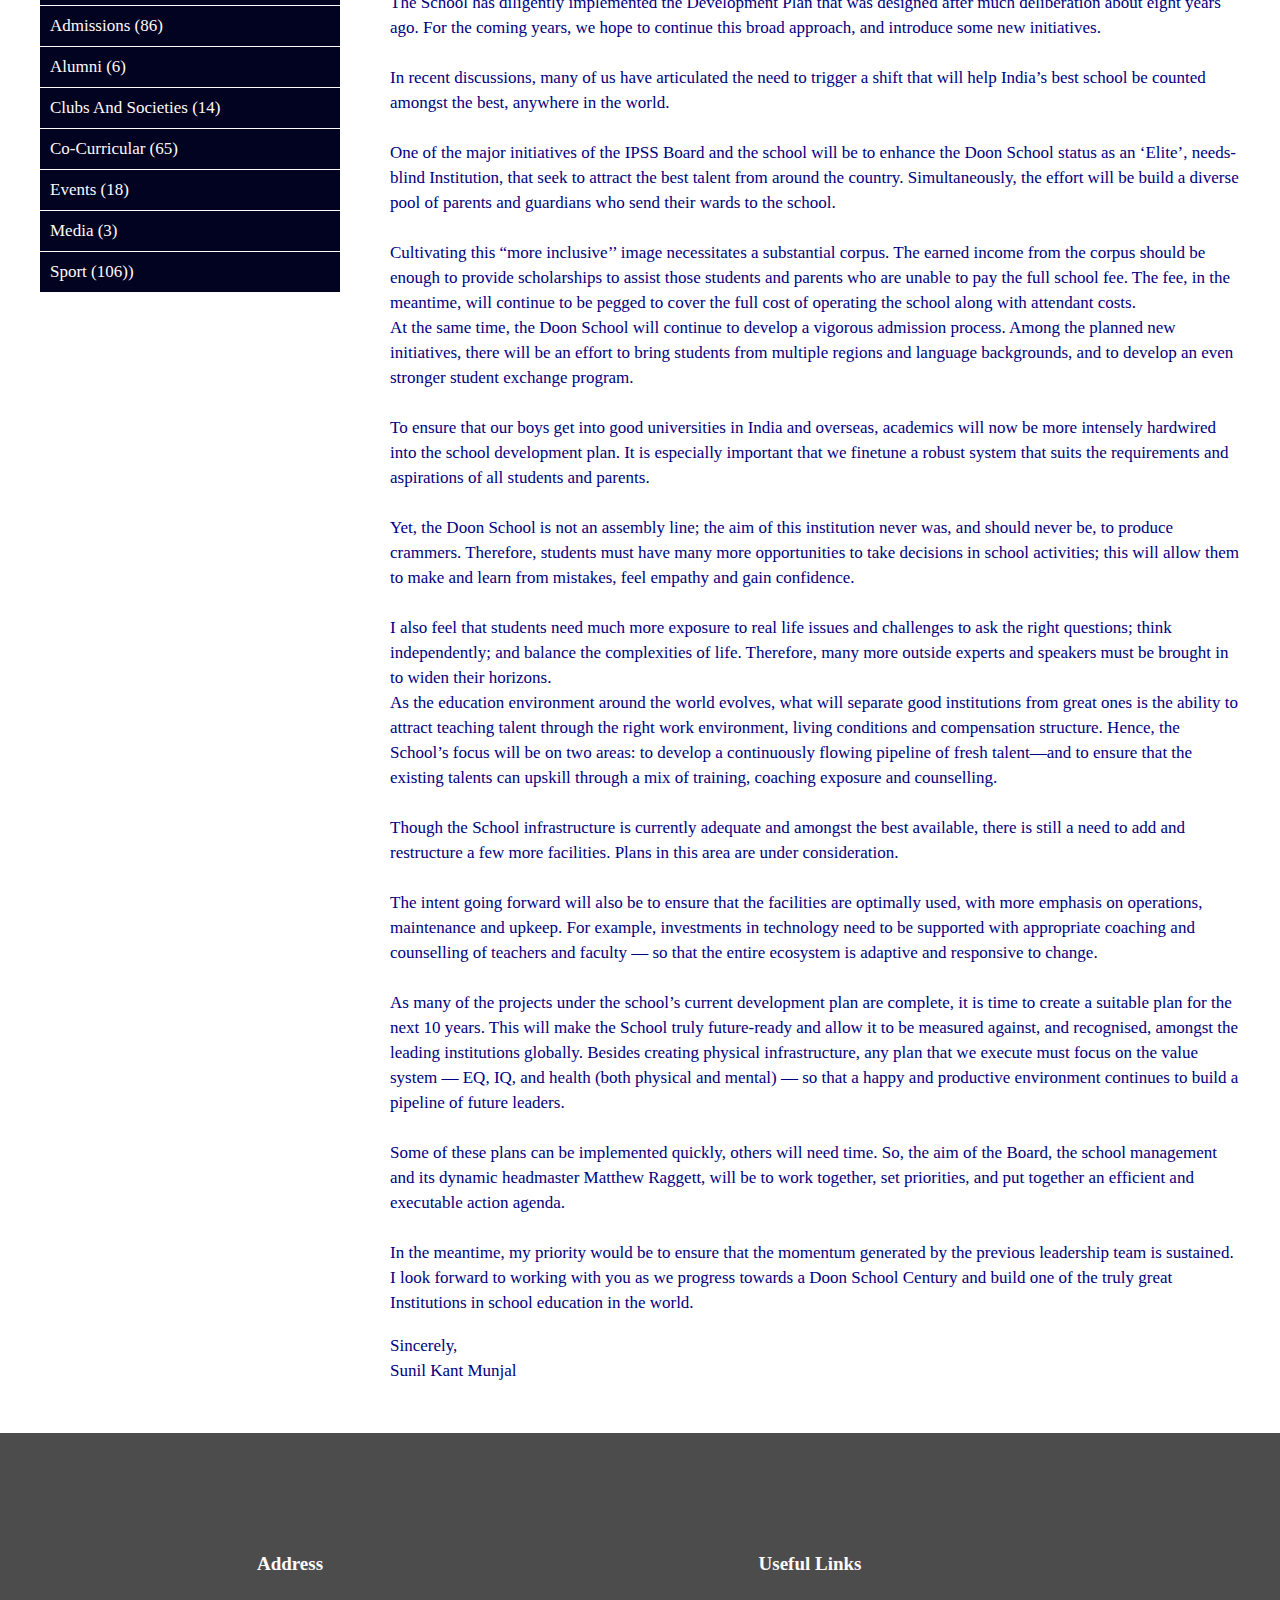
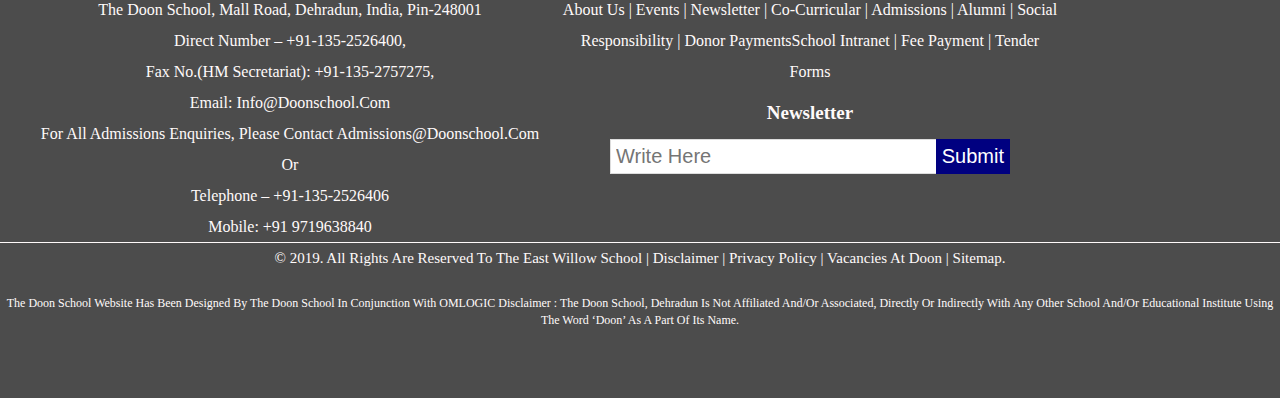
<file: alumni.html>
<!DOCTYPE html>
<html>
	<head>
		<meta charset="utf-8">
		<meta http-equiv="X-UA-Compatible" content="IE=edge">
		<meta name="viewport" content="width=device-width, initial-scale=1">
		<!-- Title -->
		<title>Alumni | East Willow School</title>
		<!-- Google Font Link -->
		<link href="https://fonts.googleapis.com/css?family=Righteous" rel="stylesheet">
		<!-- Font Awesome Link -->
		<link rel="stylesheet" href="https://use.fontawesome.com/releases/v5.8.2/css/all.css" integrity="sha384-oS3vJWv+0UjzBfQzYUhtDYW+Pj2yciDJxpsK1OYPAYjqT085Qq/1cq5FLXAZQ7Ay" crossorigin="anonymous">
		<!-- CSS Link -->
		<link rel="stylesheet" href="css/style.css" />
	</head>
	<body>
	<!-- Header Area -->
		<header class="header-area" id="home">
				<div class="header boundary fix">
					<div class="logo">
					<a href="">east willow</a>
					</div>
					<nav class="menu">
						<ul>
							<li><a href="index.html">home</a></li>
							<li><a href="about.html">about us</a>
								<ul>
									<li><a href="">headmaster's welcome</a></li>
									<li><a href="">mission and vision</a></li>
									<li><a href="">facilities</a></li>
									<li><a href="">why the east willow</a></li>
									<li><a href="">school policies</a></li>
								</ul>
							</li>
							<li><a href="academic.html">academic life</a></li>
							<li><a href="co-curricular.html">co-curricular</a></li>
							<li><a href="alumni.html">alumni</a>
								<ul>
									<li><a href="">why fundraise</a></li>
									<li><a href="">ways of fund raising</a></li>
									<li><a href="">areas to support</a></li>
									<li><a href="">ways of giving</a></li>
									<li><a href="">development news</a></li>
								</ul>
							</li>
							<li><a href="contact.html">contact us</a></li>
						</ul>
					</nav>
				</div>
		</header>
		
		<!-- Welcome Area Starts -->
		<section class="welcome-area" id="home">
			<div class="welcome boundary">
				<div class="welcome-content">
					<h1>east willow school</h1>
				<div class="area-title">
					<h2>alumni</h2>
				</div>
				</div>
			</div>
		</section>
		<!-- Welcome Area Ends -->	
		<!-- Alumni Area Starts -->
			<section class="alumni-area pt-100 pb-100">
				<div class="alumni boundary fix">
					<div class="area-title">
						<h2>message from the Chairman of the Board</h2>
					</div>
					<div class="alumni-left">
						<h4>alumni</h4>
						<ul>
							<li>ethos</li>
							<li>clubs & societies</li>
							<li>STA's and Activities</li>
							<li>Leadership Training at The Doon School</li>
							<li>Social Service</li>
							<li>Sport</li>
							<li>Trips and Tours</li>
						</ul>
					</div>
					<div class="alumni-right">
					<h2>message from the Chairman of the Board</h2>
						<figure>
							<img src="images/alumni.jpg"/>
						</figure>
						<p>Dear Fellow Doscos, <br/>
						It is a great honour and responsibility to chair the Board of Governors for the next five years. I’m grateful to members of the IPSS for asking me to succeed Gautam Thapar.
						</p>
						<p>The School has diligently implemented the Development Plan that was designed after much deliberation about eight years ago. For the coming years, we hope to continue this broad approach, and introduce some new initiatives.
						<br/><br/>
						In recent discussions, many of us have articulated the need to trigger a shift that will help India’s best school be counted amongst the best, anywhere in the world.
						<br/><br/>
						One of the major initiatives of the IPSS Board and the school will be to enhance the Doon School status as an ‘Elite’, needs-blind Institution, that seek to attract the best talent from around the country.  Simultaneously, the effort will be build a diverse pool of parents and guardians who send their wards to the school.
						<br/><br/>
						Cultivating this “more inclusive’’ image necessitates a substantial corpus. The earned income from the corpus should be enough to provide scholarships to assist those students and parents who are unable to pay the full school fee.  The fee, in the meantime, will continue to be pegged to cover the full cost of operating the school along with attendant costs.
						<br/>
						At the same time, the Doon School will continue to develop a vigorous admission process.  Among the planned new initiatives, there will be an effort to bring students from multiple regions and language backgrounds, and to develop an even stronger student exchange program.
						<br/><br/>
						To ensure that our boys get into good universities in India and overseas, academics will now be more intensely hardwired into the school development plan. It is especially important that we finetune a robust system that suits the requirements and aspirations of all students and parents.
						<br/><br/>
						Yet, the Doon School is not an assembly line; the aim of this institution never was, and should never be, to produce crammers. Therefore, students must have many more opportunities to take decisions in school activities; this will allow them to make and learn from mistakes, feel empathy and gain confidence.
						<br/><br/>
						I also feel that students need much more exposure to real life issues and challenges to ask the right questions; think independently; and balance the complexities of life. Therefore, many more outside experts and speakers must be brought in to widen their horizons.
												<br/>
						As the education environment around the world evolves, what will separate good institutions from great ones is the ability to attract teaching talent through the right work environment, living conditions and compensation structure. Hence, the School’s focus will be on two areas: to develop a continuously flowing pipeline of fresh talent—and to ensure that the existing talents can upskill through a mix of training, coaching exposure and counselling.
						<br/><br/>
						Though the School infrastructure is currently adequate and amongst the best available, there is still a need to add and restructure a few more facilities. Plans in this area are under consideration.
						<br/><br/>
						The intent going forward will also be to ensure that the facilities are optimally used, with more emphasis on operations, maintenance and upkeep. For example, investments in technology need to be supported with appropriate coaching and counselling of teachers and faculty — so that the entire ecosystem is adaptive and responsive to change.
						<br/><br/>
						As many of the projects under the school’s current development plan are complete, it is time to create a suitable plan for the next 10 years. This will make the School truly future-ready and allow it to be measured against, and recognised, amongst the leading institutions globally. Besides creating physical infrastructure, any plan that we execute must focus on the value system — EQ, IQ, and health (both physical and mental) — so that a happy and productive environment continues to build a pipeline of future leaders.
						<br/><br/>
						Some of these plans can be implemented quickly, others will need time. So, the aim of the Board, the school management and its dynamic headmaster Matthew Raggett, will be to work together, set priorities, and put together an efficient and executable action agenda.
						<br/><br/>
						In the meantime, my priority would be to ensure that the momentum generated by the previous leadership team is sustained. I look forward to working with you as we progress towards a Doon School Century and build one of the truly great Institutions in school education in the world.
						</p><br/>
						<p>Sincerely,<br/>
						Sunil Kant Munjal</p>
					</div>
					<div class="alumni-left">
						<h4>news categories</h4>
						<ul>
							<li>All (616)</li>
							<li>Academic (106)</li>
							<li>Admissions (86)</li>
							<li>Alumni (6)</li>
							<li>Clubs and Societies (14)</li>
							<li>Co-curricular (65)</li>
							<li>Events (18)</li>
							<li>Media (3)</li>
							<li>Sport (106))</li>
						</ul>
					</div>
				</div>
			</section>
		<!-- Alumni Area Ends -->	
		<!-- Footer Area Starts -->
		
		<footer class="footer-area pt-100 pb-100">
			<div class="footer boundary fix">
				<div class="footer-inner">
					<div class="footer-content">
					<h4>address</h4>
						<div class="footer-menu">
							<ul>
								<li></li>The Doon School, Mall Road, Dehradun, India, Pin-248001</li>
								<li>Direct Number – +91-135-2526400,</li>
								<li>Fax No.(HM Secretariat): +91-135-2757275,</li>
								<li>Email: info@doonschool.com</li>
								<li>For all admissions enquiries, Please contact admissions@doonschool.com or</li>
								<li>Telephone – +91-135-2526406</li>
								<li>Mobile: +91 9719638840</li>
							</ul>
						</div>
				</div>
				</div>
				<div class="footer-inner">
					<div class="footer-content">
					<h4>Useful Links</h4>
						<div class="footer-menu">
							<ul>
								<li>about us | events | newsletter | co-curricular | Admissions | alumni | Social Responsibility | Donor PaymentsSchool Intranet |   Fee Payment | Tender Forms </li>
							</ul>
						</div>
					</div>
					<h4>newsletter</h4>
					<div class="form">
						<form>
							<input type="text" placeholder="write here" />
							<input type="submit" value="submit" />
						</form>
					</div>
				</div>
			</div>
			<div class="copyright">
					<p>&copy; 2019. all rights are reserved to the east willow school | disclaimer | privacy policy | Vacancies at Doon | sitemap.
					</p>
					<p><span> The Doon School website has been designed by The Doon School in conjunction with OMLOGIC
					Disclaimer : The Doon School, Dehradun is not affiliated and/or associated, directly or indirectly with any other school and/or educational institute using the word ‘Doon’ as a part of its name.
					</span>
					</p>
				</div>
		</footer> 
		<!-- Footer Area Ends -->
	</body>
</html>
</file>
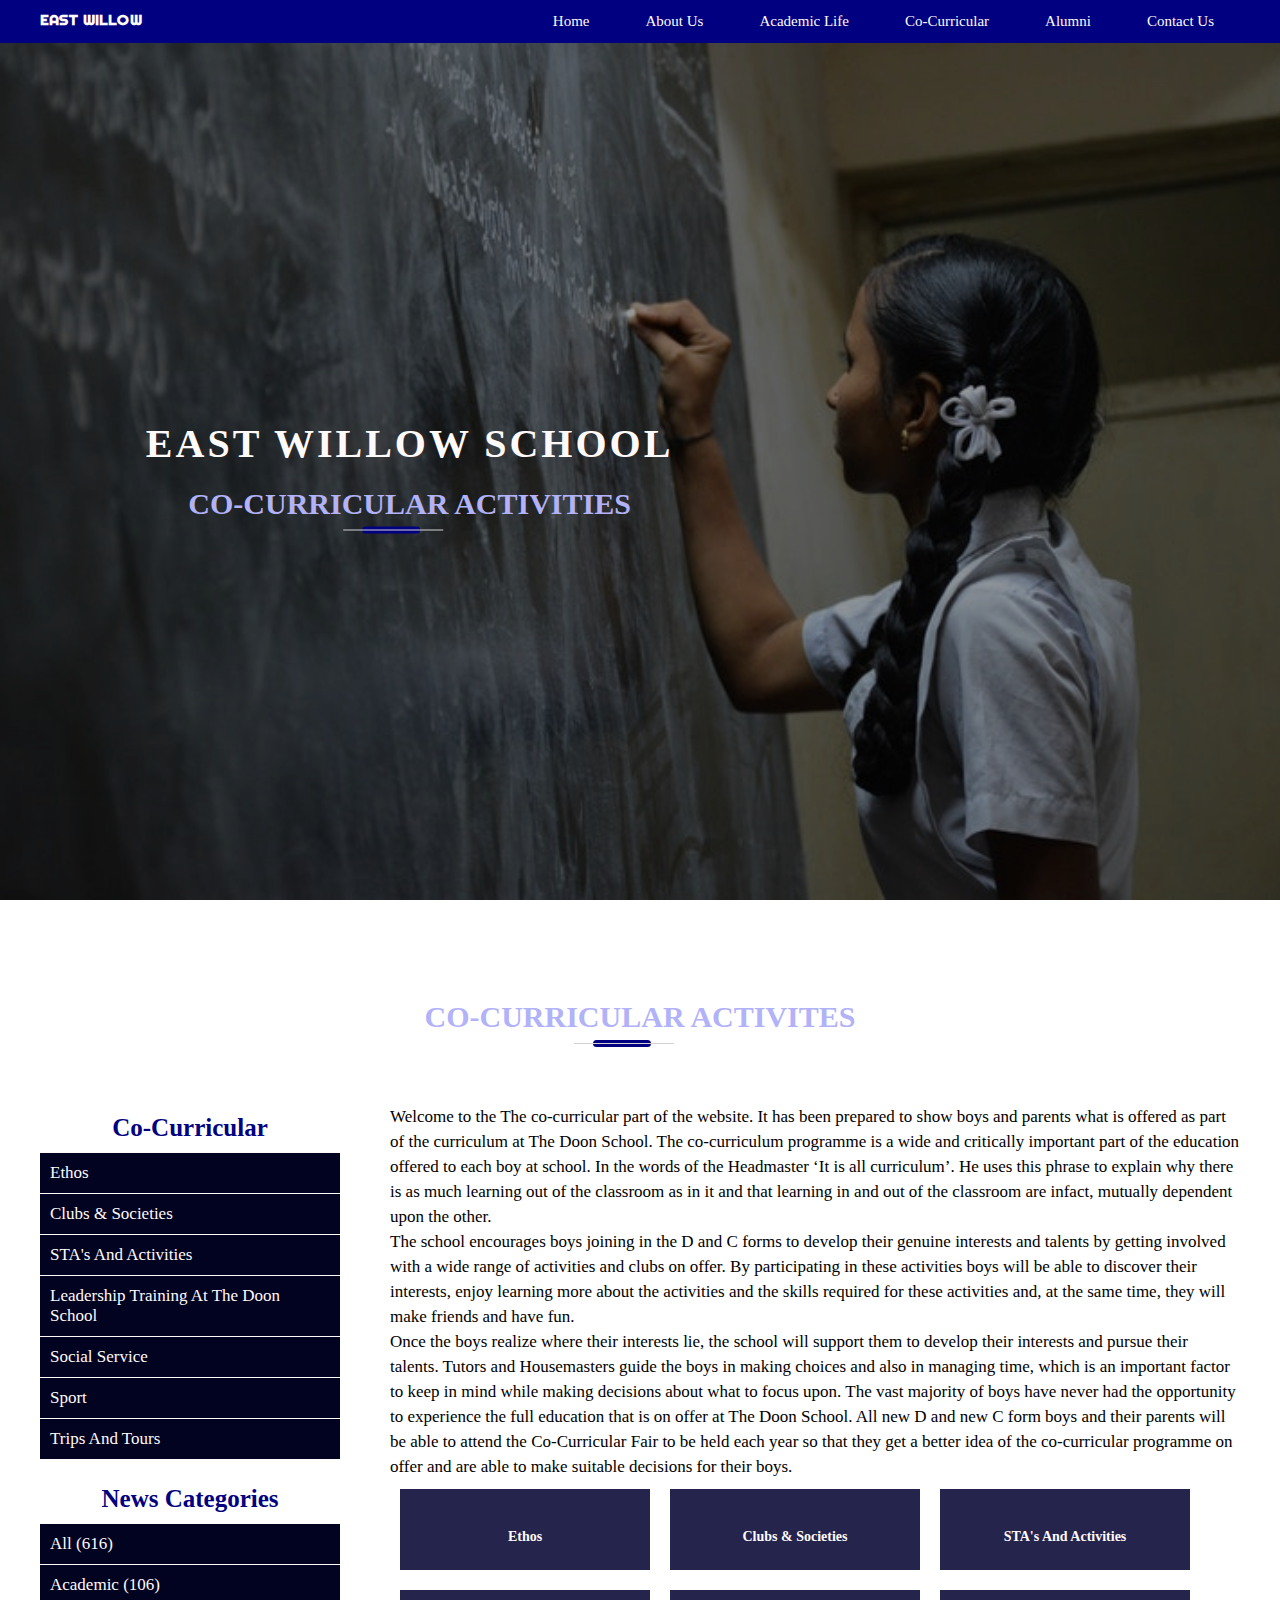
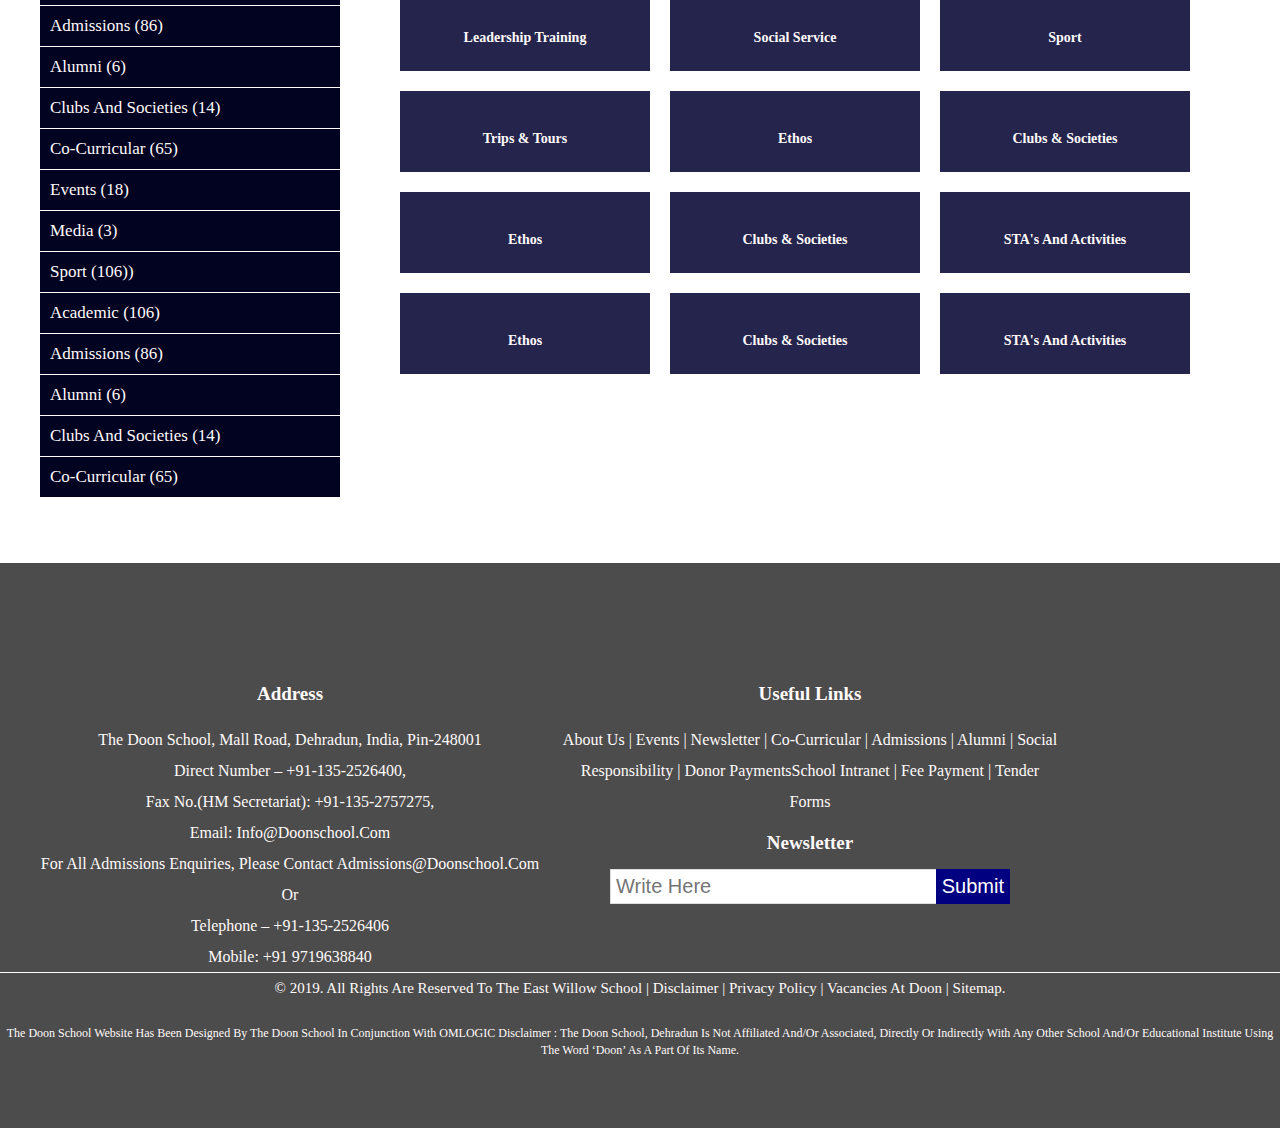
<file: co-curricular.html>
<!DOCTYPE html>
<html>
	<head>
		<meta charset="utf-8">
		<meta http-equiv="X-UA-Compatible" content="IE=edge">
		<meta name="viewport" content="width=device-width, initial-scale=1">
		<!-- Title -->
		<title>Co-curricular | East Willow School</title>
		<!-- Google Font Link -->
		<link href="https://fonts.googleapis.com/css?family=Righteous" rel="stylesheet">
		<!-- Font Awesome Link -->
		<link rel="stylesheet" href="https://use.fontawesome.com/releases/v5.8.2/css/all.css" integrity="sha384-oS3vJWv+0UjzBfQzYUhtDYW+Pj2yciDJxpsK1OYPAYjqT085Qq/1cq5FLXAZQ7Ay" crossorigin="anonymous">
		<!-- CSS Link -->
		<link rel="stylesheet" href="css/style.css" />
	</head>
	<body>
	<!-- Header Area -->
		<header class="header-area" id="home">
				<div class="header boundary fix">
					<div class="logo">
					<a href="">east willow</a>
					</div>
					<nav class="menu">
						<ul>
							<li><a href="index.html">home</a></li>
							<li><a href="about.html">about us</a>
								<ul>
									<li><a href="">headmaster's welcome</a></li>
									<li><a href="">mission and vision</a></li>
									<li><a href="">facilities</a></li>
									<li><a href="">why the east willow</a></li>
									<li><a href="">school policies</a></li>
								</ul>
							</li>
							<li><a href="academic.html">academic life</a></li>
							<li><a href="co-curricular.html">co-curricular</a></li>
							<li><a href="alumni.html">alumni</a>
								<ul>
									<li><a href="">why fundraise</a></li>
									<li><a href="">ways of fund raising</a></li>
									<li><a href="">areas to support</a></li>
									<li><a href="">ways of giving</a></li>
									<li><a href="">development news</a></li>
								</ul>
							</li>
							<li><a href="contact.html">contact us</a></li>
						</ul>
					</nav>
				</div>
		</header>
		
		<!-- Welcome Area Starts -->
		<section class="welcome-area" id="home">
			<div class="welcome boundary">
				<div class="welcome-content">
					<h1>east willow school</h1>
				<div class="area-title">
					<h2>co-curricular activities</h2>
				</div>
				</div>
			</div>
		</section>
		<!-- Welcome Area Ends -->
		<!-- Co-curricular Area Starts -->
			<section class="cocurricular-area pt-100 pb-100">
				<div class="cocurricular boundary fix">
					<div class="area-title">
						<h2>co-curricular activites</h2>
					</div>
					<div class="cocurricular-left">
						<h4>co-curricular</h4>
						<ul>
							<li>ethos</li>
							<li>clubs & societies</li>
							<li>STA's and Activities</li>
							<li>Leadership Training at The Doon School</li>
							<li>Social Service</li>
							<li>Sport</li>
							<li>Trips and Tours</li>
						</ul>
					</div>
					<div class="cocurricular-right">
						<p>Welcome to the The co-curricular part of the website. It has been prepared to show boys and parents what is offered as part of the curriculum at The Doon School. The co-curriculum programme is a wide and critically important part of the education offered to each boy at school. In the words of the Headmaster ‘It is all curriculum’. He uses this phrase to explain why there is as much learning out of the classroom as in it and that learning in and out of the classroom are infact, mutually dependent upon the other.
						</p>
						<p>The school encourages boys joining in the D and C forms to develop their genuine interests and talents by getting involved with a wide range of activities and clubs on offer. By participating in these activities boys will be able to discover their interests, enjoy learning more about the activities and the skills required for these activities and, at the same time, they will make friends and have fun. </p>
						<p>Once the boys realize where their interests lie, the school will support them to develop their interests and pursue their talents. Tutors and Housemasters guide the boys in making choices and also in managing time, which is an important factor to keep in mind while making decisions about what to focus upon. The vast majority of boys have never had the opportunity to experience the full education that is on offer at The Doon School. All new D and new C form boys and their parents will be able to attend the Co-Curricular Fair to be held each year so that they get a better idea of the co-curricular programme on offer and are able to make suitable decisions for their boys.
						</p>
					</div>
					<div class="cocurricular-left">
						<h4>news categories</h4>
						<ul>
							<li>All (616)</li>
							<li>Academic (106)</li>
							<li>Admissions (86)</li>
							<li>Alumni (6)</li>
							<li>Clubs and Societies (14)</li>
							<li>Co-curricular (65)</li>
							<li>Events (18)</li>
							<li>Media (3)</li>
							<li>Sport (106))</li>
							<li>Academic (106)</li>
							<li>Admissions (86)</li>
							<li>Alumni (6)</li>
							<li>Clubs and Societies (14)</li>
							<li>Co-curricular (65)</li>
						</ul>
					</div>
					<div class="cocurricular-right">
						<div class="ccr-inner">
							<p><i class="fas fa-graduation-cap"></i></p>
							<h4>ethos</h4>
						</div>
						<div class="ccr-inner">
							<p><i class="fab fa-cc-diners-club"></i></p>
							<h4>clubs & societies</h4>
						</div>
						<div class="ccr-inner">
							<p><i class="fas fa-icicles"></i></p>
							<h4>STA's and Activities</h4>
						</div>
						<div class="ccr-inner">	
							<p><i class="fas fa-location-arrow"></i></p>
							<h4>leadership training</h4>
						</div>
						<div class="ccr-inner">
							<p><i class="fas fa-users"></i></p>
							<h4>social service</h4>
						</div>	
						<div class="ccr-inner">	
							<p><i class="fas fa-volleyball-ball"></i></p>
							<h4>sport</h4>
						</div>
						<div class="ccr-inner">
							<p><i class="fas fa-car"></i></p>
							<h4>trips &amp tours</h4>
						</div>
						<div class="ccr-inner">
							<p><i class="fas fa-graduation-cap"></i></p>
							<h4>ethos</h4>
						</div>
						<div class="ccr-inner">
							<p><i class="fab fa-cc-diners-club"></i></p>
							<h4>clubs & societies</h4>
						</div>
						<div class="ccr-inner">
							<p><i class="fas fa-graduation-cap"></i></p>
							<h4>ethos</h4>
						</div>
						<div class="ccr-inner">
							<p><i class="fab fa-cc-diners-club"></i></p>
							<h4>clubs & societies</h4>
						</div>
						<div class="ccr-inner">
							<p><i class="fas fa-icicles"></i></p>
							<h4>STA's and Activities</h4>
						</div>
						<div class="ccr-inner">
							<p><i class="fas fa-graduation-cap"></i></p>
							<h4>ethos</h4>
						</div>
						<div class="ccr-inner">
							<p><i class="fab fa-cc-diners-club"></i></p>
							<h4>clubs & societies</h4>
						</div>
						<div class="ccr-inner">
							<p><i class="fas fa-icicles"></i></p>
							<h4>STA's and Activities</h4>
						</div>
						
					</div>
				</div>
			</section>
		<!-- Co-curricular Area Ends -->
		
		<!-- Footer Area Starts -->
		
		<footer class="footer-area pt-100 pb-100">
			<div class="footer boundary fix">
				<div class="footer-inner">
					<div class="footer-content">
					<h4>address</h4>
						<div class="footer-menu">
							<ul>
								<li></li>The Doon School, Mall Road, Dehradun, India, Pin-248001</li>
								<li>Direct Number – +91-135-2526400,</li>
								<li>Fax No.(HM Secretariat): +91-135-2757275,</li>
								<li>Email: info@doonschool.com</li>
								<li>For all admissions enquiries, Please contact admissions@doonschool.com or</li>
								<li>Telephone – +91-135-2526406</li>
								<li>Mobile: +91 9719638840</li>
							</ul>
						</div>
				</div>
				</div>
				<div class="footer-inner">
					<div class="footer-content">
					<h4>Useful Links</h4>
						<div class="footer-menu">
							<ul>
								<li>about us | events | newsletter | co-curricular | Admissions | alumni | Social Responsibility | Donor PaymentsSchool Intranet |   Fee Payment | Tender Forms </li>
							</ul>
						</div>
					</div>
					<h4>newsletter</h4>
					<div class="form">
						<form>
							<input type="text" placeholder="write here" />
							<input type="submit" value="submit" />
						</form>
					</div>
				</div>
			</div>
			<div class="copyright">
					<p>&copy; 2019. all rights are reserved to the east willow school | disclaimer | privacy policy | Vacancies at Doon | sitemap.
					</p>
					<p><span> The Doon School website has been designed by The Doon School in conjunction with OMLOGIC
					Disclaimer : The Doon School, Dehradun is not affiliated and/or associated, directly or indirectly with any other school and/or educational institute using the word ‘Doon’ as a part of its name.
					</span>
					</p>
				</div>
		</footer> 
		<!-- Footer Area Ends -->
	</body>
</html>
</file>
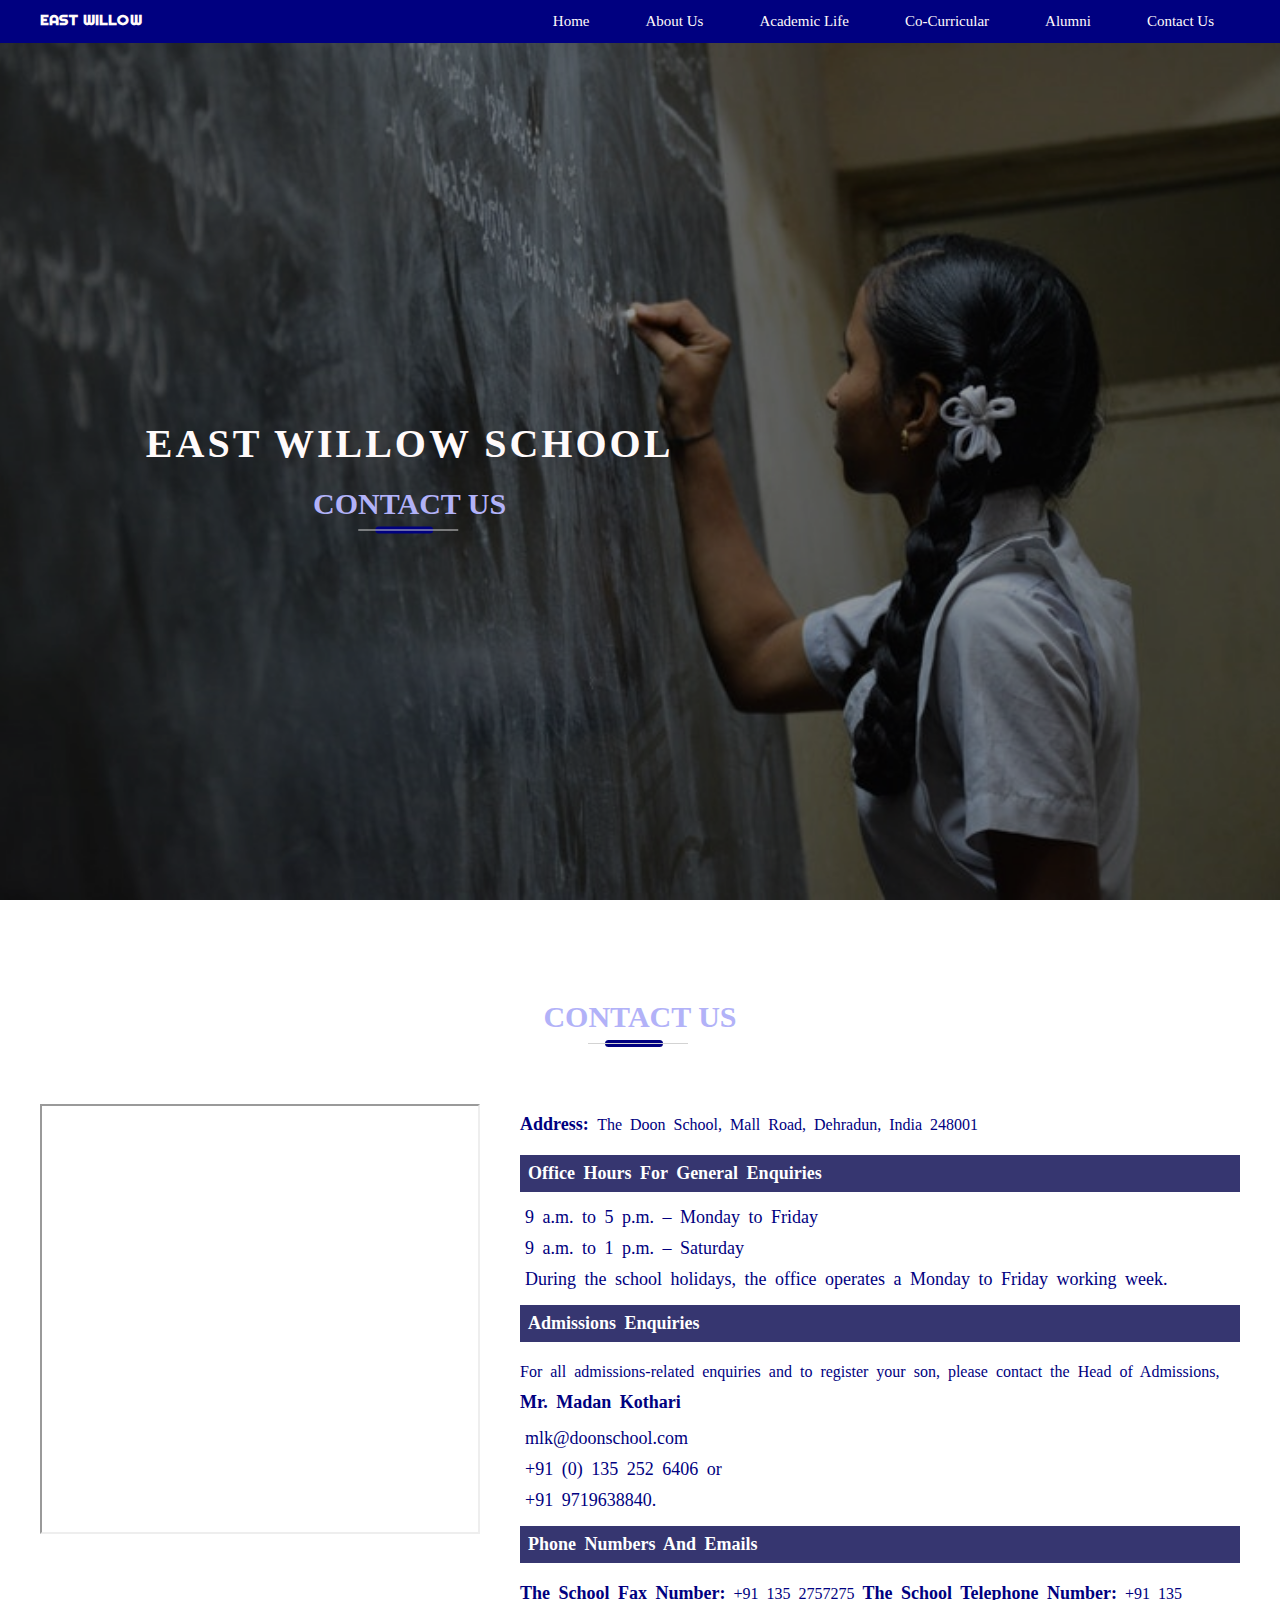
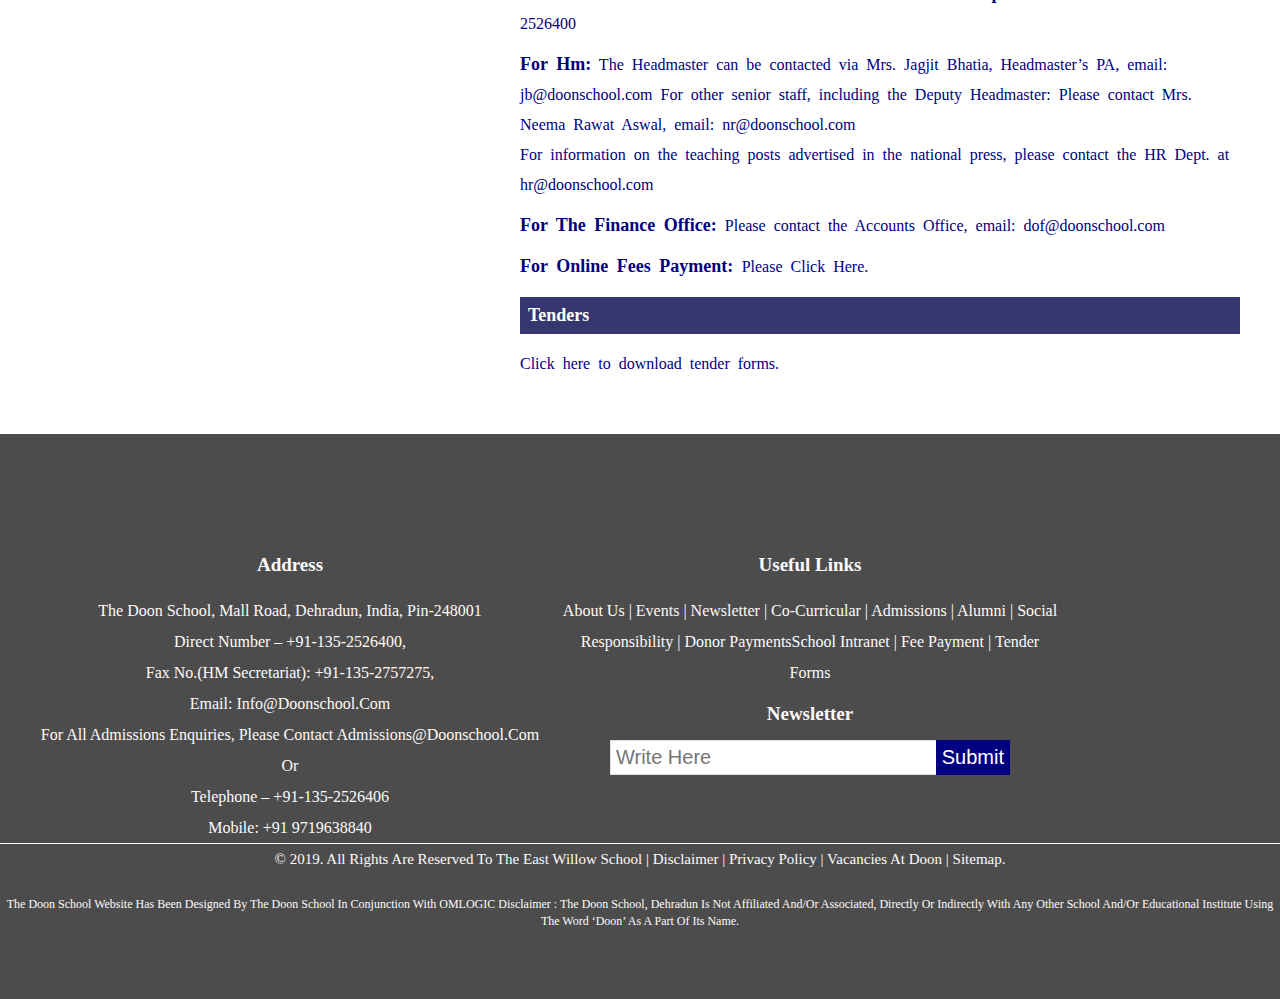
<file: contact.html>
<!DOCTYPE html>
<html>
	<head>
		<meta charset="utf-8">
		<meta http-equiv="X-UA-Compatible" content="IE=edge">
		<meta name="viewport" content="width=device-width, initial-scale=1">
		<!-- Title -->
		<title>Contact Us | East Willow School</title>
		<!-- Google Font Link -->
		<link href="https://fonts.googleapis.com/css?family=Righteous" rel="stylesheet">
		<!-- Font Awesome Link -->
		<link rel="stylesheet" href="https://use.fontawesome.com/releases/v5.8.2/css/all.css" integrity="sha384-oS3vJWv+0UjzBfQzYUhtDYW+Pj2yciDJxpsK1OYPAYjqT085Qq/1cq5FLXAZQ7Ay" crossorigin="anonymous">
		<!-- CSS Link -->
		<link rel="stylesheet" href="css/style.css" />
	</head>
	<body>
	<!-- Header Area -->
		<header class="header-area" id="home">
				<div class="header boundary fix">
					<div class="logo">
					<a href="">east willow</a>
					</div>
					<nav class="menu">
						<ul>
							<li><a href="index.html">home</a></li>
							<li><a href="about.html">about us</a>
								<ul>
									<li><a href="">headmaster's welcome</a></li>
									<li><a href="">mission and vision</a></li>
									<li><a href="">facilities</a></li>
									<li><a href="">why the east willow</a></li>
									<li><a href="">school policies</a></li>
								</ul>
							</li>
							<li><a href="academic.html">academic life</a></li>
							<li><a href="co-curricular.html">co-curricular</a></li>
							<li><a href="alumni.html">alumni</a>
								<ul>
									<li><a href="">why fundraise</a></li>
									<li><a href="">ways of fund raising</a></li>
									<li><a href="">areas to support</a></li>
									<li><a href="">ways of giving</a></li>
									<li><a href="">development news</a></li>
								</ul>
							</li>
							<li><a href="contact.html">contact us</a></li>
						</ul>
					</nav>
				</div>
		</header>
		
		<!-- Welcome Area Starts -->
		<section class="welcome-area" id="home">
			<div class="welcome boundary">
				<div class="welcome-content">
					<h1>east willow school</h1>
				<div class="area-title">
					<h2>contact us</h2>
				</div>
				</div>
			</div>
		</section>
		<!-- Welcome Area Ends -->
		<!-- Contact Area Starts-->
			<section class="contact-area pt-100 pb-100">
				<div class="contact boundary fix">
					<div class="area-title">
						<h2>contact us</h2>
					</div>
						<div class="google-map">
							<iframe src="https://www.google.com/maps/embed?pb=!1m18!1m12!1m3!1d3443.628097392192!2d78.02558331426138!3d30.33309461183551!2m3!1f0!2f0!3f0!3m2!1i1024!2i768!4f13.1!3m3!1m2!1s0x390929faab3ba47b%3A0xb02a1f9d96e60b14!2sThe+Doon+School!5e0!3m2!1sen!2sbd!4v1557865268371!5m2!1sen!2sbd"  allowfullscreen></iframe>
						</div>
					<div class="contact-right">
						<p><span>address: </span> The Doon School, Mall Road, Dehradun, India 248001</p>
						<h2>Office hours for General Enquiries</h2>
						<ul>
							<li> <i class="far fa-clock"></i> 9 a.m. to 5 p.m. – Monday to Friday</li>
							<li> <i class="far fa-clock"></i>  9 a.m. to 1 p.m. – Saturday</li>
							<li> During the school holidays, the office operates a Monday to Friday working week.</li>
						</ul>
						<h2>Admissions Enquiries</h2>
							<p>For all admissions-related enquiries and to register your son, please contact the Head of Admissions, <span>Mr. Madan Kothari </span> </p>
						<ul>
							<li> <i class="fas fa-envelope"></i> mlk@doonschool.com </li>
							<li> <i class="fas fa-phone"></i>  +91 (0) 135 252 6406 or </li>
							<li> <i class="fas fa-mobile-alt"></i> +91 9719638840.</li>
						</ul>
						<h2>Phone Numbers and Emails</h2>
							<p><span> The School fax number:</span> +91 135 2757275 <span> The School telephone number:</span> +91 135 2526400</p>
							<p><span> for hm:</span> The Headmaster can be contacted via Mrs. Jagjit Bhatia, Headmaster’s PA, email: jb@doonschool.com For other senior staff, including the Deputy Headmaster: Please contact Mrs. Neema Rawat Aswal, email: nr@doonschool.com <br/> 
							 For information on the teaching posts advertised in the national press, please contact the HR Dept. at hr@doonschool.com</p>
							<p><span> For the Finance Office:</span> Please contact the Accounts Office, email: dof@doonschool.com</p>
							<p> <span>For Online Fees Payment: </span> Please Click Here.</p>
						<h2>tenders</h2>
						<p>Click here to download tender forms.</p>
					</div>
				</div>
			</section>
		<!-- Contact Area Ends -->
		
		<!-- Footer Area Starts -->
		
		<footer class="footer-area pt-100 pb-100">
			<div class="footer boundary fix">
				<div class="footer-inner">
					<div class="footer-content">
					<h4>address</h4>
						<div class="footer-menu">
							<ul>
								<li></li>The Doon School, Mall Road, Dehradun, India, Pin-248001</li>
								<li>Direct Number – +91-135-2526400,</li>
								<li>Fax No.(HM Secretariat): +91-135-2757275,</li>
								<li>Email: info@doonschool.com</li>
								<li>For all admissions enquiries, Please contact admissions@doonschool.com or</li>
								<li>Telephone – +91-135-2526406</li>
								<li>Mobile: +91 9719638840</li>
							</ul>
						</div>
				</div>
				</div>
				<div class="footer-inner">
					<div class="footer-content">
					<h4>Useful Links</h4>
						<div class="footer-menu">
							<ul>
								<li>about us | events | newsletter | co-curricular | Admissions | alumni | Social Responsibility | Donor PaymentsSchool Intranet |   Fee Payment | Tender Forms </li>
							</ul>
						</div>
					</div>
					<h4>newsletter</h4>
					<div class="form">
						<form>
							<input type="text" placeholder="write here" />
							<input type="submit" value="submit" />
						</form>
					</div>
				</div>
			</div>
			<div class="copyright">
					<p>&copy; 2019. all rights are reserved to the east willow school | disclaimer | privacy policy | Vacancies at Doon | sitemap.
					</p>
					<p><span> The Doon School website has been designed by The Doon School in conjunction with OMLOGIC
					Disclaimer : The Doon School, Dehradun is not affiliated and/or associated, directly or indirectly with any other school and/or educational institute using the word ‘Doon’ as a part of its name.
					</span>
					</p>
				</div>
		</footer> 
		<!-- Footer Area Ends -->
	</body>
</html>
</file>
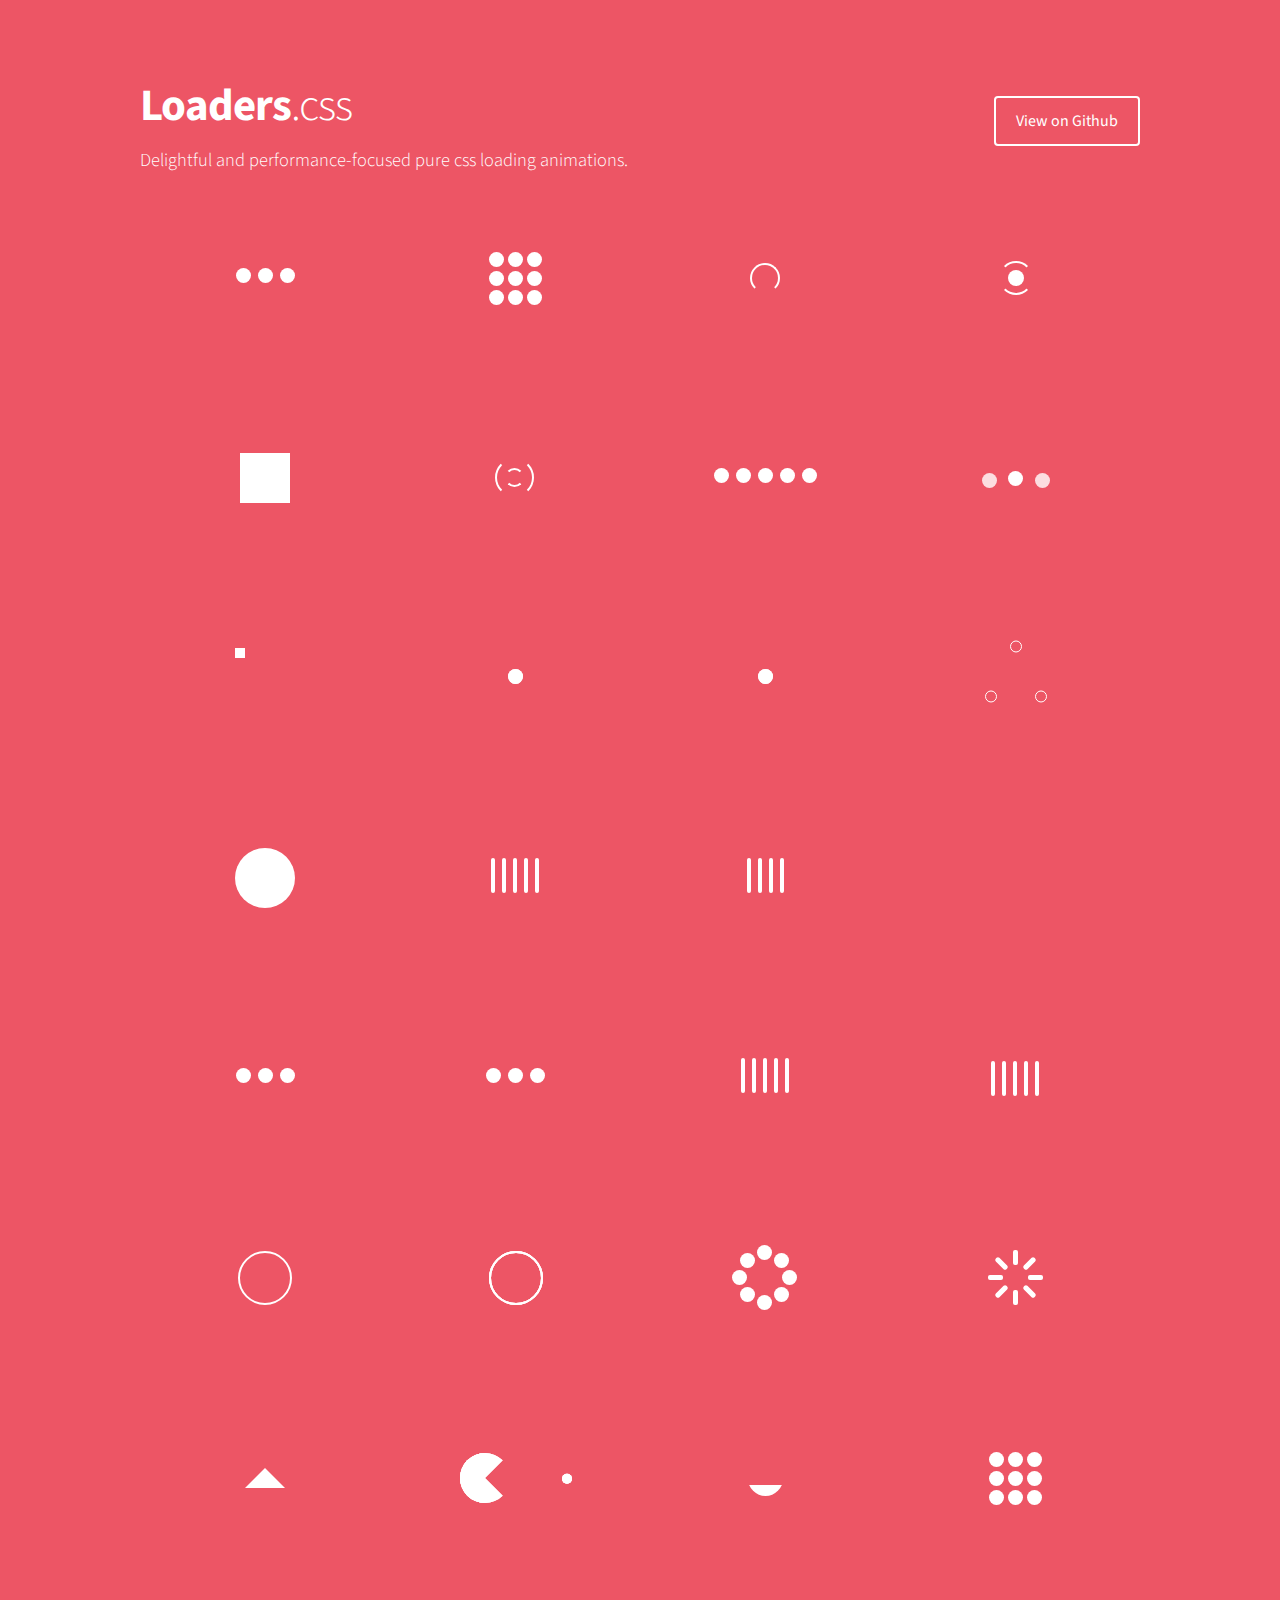
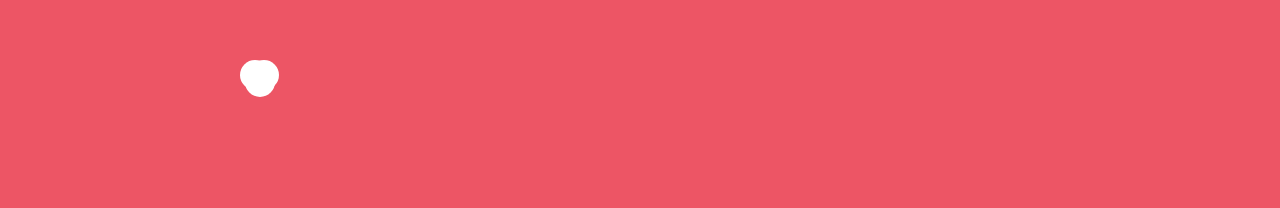
<file: loaders.css-master/loaders.css-master/demo/demo.html>
<!DOCTYPE html5>
<head>
  <link href="http://fonts.googleapis.com/css?family=Source+Sans+Pro:600,300" rel="stylesheet" type="text/css"/>
  <link rel="stylesheet" type="text/css" href="demo.css"/>
  <link rel="stylesheet" type="text/css" href="../loaders.css"/>
</head>
<body>
  <main>
    <header>
      <div class="left">
        <h1>Loaders<span>.css</span></h1>
        <h2>Delightful and performance-focused pure css loading animations.</h2>
      </div>
      <div class="right"><a href="https://github.com/ConnorAtherton/loaders.css" class="btn right">View on Github</a></div>
    </header>
    <div class="loaders">
      <div class="loader">
        <div class="loader-inner ball-pulse">
          <div></div>
          <div></div>
          <div></div>
        </div><span class="tooltip">
          <p>ball-pulse</p></span>
      </div>
      <div class="loader">
        <div class="loader-inner ball-grid-pulse">
          <div></div>
          <div></div>
          <div></div>
          <div></div>
          <div></div>
          <div></div>
          <div></div>
          <div></div>
          <div></div>
        </div><span class="tooltip">
          <p>ball-grid-pulse</p></span>
      </div>
      <div class="loader">
        <div class="loader-inner ball-clip-rotate">
          <div></div>
        </div><span class="tooltip">
          <p>ball-clip-rotate</p></span>
      </div>
      <div class="loader">
        <div class="loader-inner ball-clip-rotate-pulse">
          <div></div>
          <div></div>
        </div><span class="tooltip">
          <p>ball-clip-rotate-pulse</p></span>
      </div>
      <div class="loader">
        <div class="loader-inner square-spin">
          <div></div>
        </div><span class="tooltip">
          <p>square-spin</p></span>
      </div>
      <div class="loader">
        <div class="loader-inner ball-clip-rotate-multiple">
          <div></div>
          <div></div>
        </div><span class="tooltip">
          <p>ball-clip-rotate-multiple</p></span>
      </div>
      <div class="loader">
        <div class="loader-inner ball-pulse-rise">
          <div></div>
          <div></div>
          <div></div>
          <div></div>
          <div></div>
        </div><span class="tooltip">
          <p>ball-pulse-rise</p></span>
      </div>
      <div class="loader">
        <div class="loader-inner ball-rotate">
          <div></div>
        </div><span class="tooltip">
          <p>ball-rotate</p></span>
      </div>
      <div class="loader">
        <div class="loader-inner cube-transition">
          <div></div>
          <div></div>
        </div><span class="tooltip">
          <p>cube-transition</p></span>
      </div>
      <div class="loader">
        <div class="loader-inner ball-zig-zag">
          <div></div>
          <div></div>
        </div><span class="tooltip">
          <p>ball-zig-zag</p></span>
      </div>
      <div class="loader">
        <div class="loader-inner ball-zig-zag-deflect">
          <div></div>
          <div></div>
        </div><span class="tooltip">
          <p>ball-zig-zag-deflect</p></span>
      </div>
      <div class="loader">
        <div class="loader-inner ball-triangle-path">
          <div></div>
          <div></div>
          <div></div>
        </div><span class="tooltip">
          <p>ball-triangle-path</p></span>
      </div>
      <div class="loader">
        <div class="loader-inner ball-scale">
          <div></div>
        </div><span class="tooltip">
          <p>ball-scale</p></span>
      </div>
      <div class="loader">
        <div class="loader-inner line-scale">
          <div></div>
          <div></div>
          <div></div>
          <div></div>
          <div></div>
        </div><span class="tooltip">
          <p>line-scale</p></span>
      </div>
      <div class="loader">
        <div class="loader-inner line-scale-party">
          <div></div>
          <div></div>
          <div></div>
          <div></div>
        </div><span class="tooltip">
          <p>line-scale-party</p></span>
      </div>
      <div class="loader">
        <div class="loader-inner ball-scale-multiple">
          <div></div>
          <div></div>
          <div></div>
        </div><span class="tooltip">
          <p>ball-scale-multiple</p></span>
      </div>
      <div class="loader">
        <div class="loader-inner ball-pulse-sync">
          <div></div>
          <div></div>
          <div></div>
        </div><span class="tooltip">
          <p>ball-pulse-sync</p></span>
      </div>
      <div class="loader">
        <div class="loader-inner ball-beat">
          <div></div>
          <div></div>
          <div></div>
        </div><span class="tooltip">
          <p>ball-beat</p></span>
      </div>
      <div class="loader">
        <div class="loader-inner line-scale-pulse-out">
          <div></div>
          <div></div>
          <div></div>
          <div></div>
          <div></div>
        </div><span class="tooltip">
          <p>line-scale-pulse-out</p></span>
      </div>
      <div class="loader">
        <div class="loader-inner line-scale-pulse-out-rapid">
          <div></div>
          <div></div>
          <div></div>
          <div></div>
          <div></div>
        </div><span class="tooltip">
          <p>line-scale-pulse-out-rapid</p></span>
      </div>
      <div class="loader">
        <div class="loader-inner ball-scale-ripple">
          <div></div>
        </div><span class="tooltip">
          <p>ball-scale-ripple</p></span>
      </div>
      <div class="loader">
        <div class="loader-inner ball-scale-ripple-multiple">
          <div></div>
          <div></div>
          <div></div>
        </div><span class="tooltip">
          <p>ball-scale-ripple-multiple</p></span>
      </div>
      <div class="loader">
        <div class="loader-inner ball-spin-fade-loader">
          <div></div>
          <div></div>
          <div></div>
          <div></div>
          <div></div>
          <div></div>
          <div></div>
          <div></div>
        </div><span class="tooltip">
          <p>ball-spin-fade-loader</p></span>
      </div>
      <div class="loader">
        <div class="loader-inner line-spin-fade-loader">
          <div></div>
          <div></div>
          <div></div>
          <div></div>
          <div></div>
          <div></div>
          <div></div>
          <div></div>
        </div><span class="tooltip">
          <p>line-spin-fade-loader</p></span>
      </div>
      <div class="loader">
        <div class="loader-inner triangle-skew-spin">
          <div></div>
        </div><span class="tooltip">
          <p>triangle-skew-spin</p></span>
      </div>
      <div class="loader">
        <div class="loader-inner pacman">
          <div></div>
          <div></div>
          <div></div>
          <div></div>
          <div></div>
        </div><span class="tooltip">
          <p>pacman</p></span>
      </div>
      <div class="loader">
        <div class="loader-inner semi-circle-spin">
          <div></div>
        </div><span class="tooltip">
          <p>semi-circle-spin</p></span>
      </div>
      <div class="loader">
        <div class="loader-inner ball-grid-beat">
          <div></div>
          <div></div>
          <div></div>
          <div></div>
          <div></div>
          <div></div>
          <div></div>
          <div></div>
          <div></div>
        </div><span class="tooltip">
          <p>ball-grid-beat</p></span>
      </div>
      <div class="loader">
        <div class="loader-inner ball-scale-random">
          <div></div>
          <div></div>
          <div></div>
        </div><span class="tooltip">
          <p>ball-scale-random</p></span>
      </div>
    </div>
  </main>
  <script>
    document.addEventListener('DOMContentLoaded', function () {
      document.querySelector('main').className += 'loaded';
    });
  </script>
</body>
</file>
<file: css/style.css>
/* East Willow School */
/* Common CSS */
*{
    margin:0;
    padding:0;
    box-sizing:border-box;
}
html, body{
    height:100%
}
ul{
    list-style:none;
}
a{
    text-decoration:none;
    color:black;
}
body{
}
.pt-100{
    padding-top:100px;
}
.pb-100{
    padding-bottom:50px;
}
.fix{
    overflow:hidden;
}
.boundary{
    width:1200px;
    margin:0 auto;
}
.welcome-area {
    background-image: url("../images/welcome.jpg");
    background-size: cover;
    background-position: center;
    height: 100%;
    position: relative;
    z-index: 2;
    color: snow;
}
.welcome-area::before {
	position: absolute;
	content: "";
	width: 100%;
	height: 100%;
	background-color: black;
	z-index: -1;
	opacity: 0.4;
}
.welcome-content {
	text-align: center;
	text-transform: capitalize;
	font-size: 20px;
	position: absolute;
	left: 32%;
	top: 55%;
	transform: translate(-50%, -50%);
}
.welcome-content h1 {
    text-transform: uppercase;
    font-size: 40px;
    letter-spacing: 3px;
    margin: 20px 0;
}
.welcome-content a {
	margin: 0 12px;
	margin-top: 25px;
	font-size: 25px;
	font-weight: bolder;
}
a.border-btn {
	color: white;
	text-transform: capitalize;
	text-decoration: none;
	border: 1px solid snow;
	padding: 10px 15px;
	display: inline-block;
}
a.box-btn {
	color: snow;
	text-transform: capitalize;
	text-decoration: none;
	background-color: snow;
	padding: 20px 20px;
	display: inline-block;
}
.header-area {
	position: fixed;
	z-index: 99;
	width: 100%;
	background-color: navy;
}
.header-area a {
	color: snow;
	text-transform: capitalize;
	font-size: 15px;
}
.logo {
	float: left;
	width: 150px;
	margin-right: 20px;
	margin-top: 10px;
	margin-bottom: 10px;
}
.logo a{
	font-size: 15px;
	text-decoration: none;
	text-transform: uppercase;
	font-weight: bold;
	font-family: 'Righteous', cursive;
}
.menu {
  float: right;
  width: 1030px;
}
.menu ul {
  text-align: right;
}
.menu ul li {
  display: inline-block;
  position: relative;
}
.menu ul li a {
	padding: 10px 10px;
	display: inline-block;
	background-color: None;
	margin: 3px 16px;
}
/* Dropdown Menu */
.menu ul li ul{
	position: absolute;
	background-color: #b2b2f8;
	visibility: hidden;
	width: 200px;
	opacity: 0;
	transition: 1s;
}
.menu ul li: hover ul{
	opacity: 1;
	visibility: visible;
}
.menu ul li ul li{
	display: block;
}
.area-title {
  text-align: center;
  margin-bottom: 50px;
}
.area-title p {
	text-transform: capitalize;
	font-size: 20px;
	font-weight: bold;
	font-style: normal;
}
.area-title h4 {
  font-weight: 300;
}
.area-title h2 {
	font-size: 30px;
	text-transform: uppercase;
	font-weight: 600;
	position: relative;
	display: inline-block;
	margin-bottom: 10px;
	padding-bottom: 10px;
	color: #b2b2f8;
}
.area-title h2::before {
	position: absolute;
	content: "";
	width: 58px;
	height: 7px;
	background-color: Navy;
	left: 45%;
	bottom: -3px;
	margin-left: -25px;
	border-radius: 30px;
}
.area-title h2::after {
	position: absolute;
	content: "";
	width: 100px;
	height: 1.5px;
	background-color: lightgrey;
	bottom: 0;
	left: 44%;
	margin-left: -40px;
}
.about-area {
	background-color: #020221;
}
.about-inner {
	float: left;
	width: 350px;
	margin-right: 50px;
	margin-top: 10px;
	margin-bottom: 10px;
}
.about-inner img {
	width: 100%;
	height: 280px;
	transition: 1.1s;
}

.about-inner h4 {
	text-transform: capitalize;
	font-weight: bold;
	margin-bottom: 10px;
	font-size: 20px;
	color: #b2b2f8;
}
.about-inner p {
  margin-bottom: 10px;
  color: snow;
  line-height: 25px;
  text-align: justify;
}
.about-right {
	float: right;
	width: 850px;
}
.about-right p {
	line-height: 25px;
	text-transform: inherit;
	font-size: 17px;
}
.ar-inner {
	width: 180px;
	float: left;
	margin: 10px;
	background-color: white;
	color: #0c0c39e6;
	padding: 25px;
}
.ar-inner h4 {
	text-align: center;
	text-transform: capitalize;
	font-size: 15px;
	color: #0c0c39e6;
	transition: 1.1s;
}
.ar-inner p {
	text-align: center;
	font-size: 45px;
	margin: 15px;
	transition: 1.1s;
}
.ar-inner p:hover{
	transform:rotate(360deg);
}
/* academic area */
.academic-inner {
	width: 280px;
	height: 250px;
	float: left;
	margin-right: 20px;
	margin-bottom: 20px;
	margin-top: 20px;
	background-color: #1c0b4d;
	color: snow;
	transition: 1.2s;	
}
.academic-inner:hover, .about-inner img:hover{
	transform: scale(1.2);
}
.academic-inner p {
	font-size: 14px;
	text-align: center;
	text-transform: capitalize;
	line-height: 25px;
	margin: 15px;
}
.academic-inner img {
	width: 100%;
	height: 250px;
}
.academic-inner h2 {
	text-align: center;
	text-transform: capitalize;
	margin: 10px 5px;
}
/* co-curricular area design */
.cocurricular-left, .about-left {
	width: 300px;
	float: left;
	margin-right: 50px;
	background-color: #020221;
	margin-bottom: 15px;
}
.cocurricular-left h4, .about-left h4 {
	text-align: center;
	text-transform: capitalize;
	font-size: 25px;
	color: navy;
	border-bottom: 1px solid snow;
	padding: 10px 0;
	background-color: white;
}
.cocurricular-left ul{}
.cocurricular-left ul li, .about-left ul li {
	padding: 10px 10px;
	border-bottom: 1px solid snow;
	text-transform: capitalize;
	font-size: 17px;
	color: snow;
	transition: 0.9s
}
.cocurricular-left ul li:hover, .about-left ul li:hover{
	background-color: snow;
	color: #0c0c39e6;
}
.cocurricular-right {
	float: right;
	width: 850px;
}
.cocurricular-right p {
	line-height: 25px;
	text-transform: inherit;
	font-size: 17px;
}
.ccr-inner {
	width: 250px;
	float: left;
	margin: 10px;
	background-color: #0c0c39e6;
	color: snow;
	padding: 25px;
}
.ccr-inner h4 {
	text-align: center;
	text-transform: capitalize;
	font-size: 14px;
	color: snow;
	transition: 1.1s;
}
.ccr-inner p {
	text-align: center;
	font-size: 45px;
	margin: 15px;
	transition: 1.1s;
}
.ccr-inner p:hover{
	transform:rotate(360deg);
}
/* alumni area design */
/* co-curricular area design */
.alumni-left {
	width: 300px;
	float: left;
	margin-right: 50px;
	background-color: #020221;
	margin-bottom: 15px;
}
.alumni-left h4 {
	text-align: center;
	text-transform: capitalize;
	font-size: 25px;
	color: snow;
	border-bottom: 1px solid snow;
	padding: 10px 0;
}
.alumni-left ul{}
.alumni-left ul li {
	padding: 10px 10px;
	border-bottom: 1px solid snow;
	text-transform: capitalize;
	font-size: 17px;
	color: snow;
	transition: 0.9s
}
.alumni-left ul li:hover{
	background-color: snow;
	color: #0c0c39e6;
}
.alumni-right {
	float: right;
	width: 850px;
}
.alumni-right p {
	line-height: 25px;
	text-transform: inherit;
	font-size: 17px;
	color: navy;
}
.alumni-right h2, .contact-right h2 {
	background-color: #202060e6;
	color: white;
	text-transform: capitalize;
	padding: 8px;
	margin: 10px 0;
	font-size: 18px;
}
.alumni-right img {
	width: 380px;
	height: 350px;
}
/* contact area design */
.google-map {
	float: left;
	width: 400px;
	margin-right: 20px;
}
.google-map iframe {
	width: 440px;
	height: 430px;
}
.contact-right {
	float: right;
	width: 720px;
	color: navy;
	word-spacing: 4px;
}
.contact-right p {
	font-size: 16px;
	line-height: 30px;
	padding: 5px 0;
}
.contact-right p span {
	font-size: 18px;
	font-weight: bolder;
	text-transform: capitalize;
}
.contact-right ul{}
.contact-right ul li {
	font-size: large;
	padding: 5px;
}
/* footer area design */
.footer-area {
	color: snow;
	background-color: #000000b3;
}
.footer-inner {
	width: 500px;
	float: left;
	margin-right: 20px;
}
.footer-inner h4 {
	text-align: center;
	text-transform: capitalize;
	font-size: 19px;
	margin: 15px 0;
}
.footer-content {
	text-align: center;
	margin: 0 auto;
	font-size: 16px;
	text-transform: capitalize;
	line-height: 31px;
}
.form {
	text-align: center;
	width: 400px;
	margin: 0 auto;
	position: relative;
}
.form input[type="text"] {
  width: 100%;
  border: 1px solid #ddd;
  padding: 5px;
  text-transform: capitalize;
  font-size: 20px;
  position: relative;
}
.form input[type="submit"] {
  position: absolute;
  right: 0;
  top: 0;
  padding: 5px;
  background-color: navy;
  color: #fff;
  font-size: 20px;
  border: 1px solid navy;
  text-transform: capitalize;
}
.copyright{
	border-top: 1px solid snow;
}
.copyright p {
	text-align: center;
	text-transform: capitalize;
	color: snow;
	font-size: 15px;
	padding-bottom: 20px;
	padding-top: 7px;
}
.copyright p span{
	text-align: center;
	text-transform: capitalize;
	color: snow;
	font-size: 12px;
}
</file>
<file: css/responsive.css>
*{
	margin:0;
	padding:0;
}
@media (max-width: 768px){
	
	.header {
    width: 100%;
	}
	
	nav.menu{
		width: 100%;
	}
	
	nav.menu ul li{
		float: none;
		list-style: none;
	}
	
	nav.menu ul li a:hover{
		background-color: tomato;
	}
	div.area-title{
		width: 100%;
	}
	
	div.logo{
		width: 100%;
	}
	
	div.welcome {
		width: 100%;
	}
	
	div.welcome-content {
		width: 100%;
	}
	
	div.about {
		width: 100%;
	}
	
	div.about-inner {
		width: 100%;
	}
	div.about-left {
		width: 100%;
	}
	
	div.about-right {
		width: 100%;
	}
	
	div.ar-inner {
		width: 100%;
	}
	
	div.academic {
		width: 100%;
	}
	
	div.academic-inner {
		width: 100%;
	}
	
	div.cocurricular {
		width: 100%;
	}
	
	div.cocurricular-left {
		width: 100%;
	}
	
	div.cocurricular-right {
		width: 100%;
	}
	
	div.ccr-inner {
		width: 100%;
	}
	
	div.alumni {
		width: 100%;
	}
	
	div.alumni-left {
		width: 100%;
	}
	
	div.alumni-right {
		width: 100%;
	}
	
	div.contact {
		width: 100%;
	}
	div.contact-right {
		width: 100%;
	}
	
	div.google-map{
		width: 100%;
	}
	
	div.form{
		width: 100%;
	}
	
	div.copyright{
		width: 100%
	}
	.footer{
		width: 100%
	}
	.footer-inner{
		width: 100%
	}
	
	.footer-content{
		width: 100%
	}
	
}
</file>
<file: loaders.css-master/loaders.css-master/demo/demo.css>
/**
 *
 *
 */
html,
body {
  padding: 0;
  margin: 0;
  height: 100%;
  font-size: 16px;
  background: #ed5565;
  color: #fff;
  font-family: 'Source Sans Pro'; }

h1 {
  font-size: 2.8em;
  font-weight: 700;
  letter-spacing: -1px;
  margin: 0.6rem 0; }
  h1 > span {
    font-weight: 300; }

h2 {
  font-size: 1.15em;
  font-weight: 300;
  margin: 0.3rem 0; }

main {
  width: 95%;
  max-width: 1000px;
  margin: 4em auto;
  opacity: 0; }
  main.loaded {
    transition: opacity .25s linear;
    opacity: 1; }
  main header {
    width: 100%; }
    main header > div {
      width: 50%; }
    main header > .left,
    main header > .right {
      height: 100%; }
  main .loaders {
    width: 100%;
    box-sizing: border-box;
    display: flex;
    flex: 0 1 auto;
    flex-direction: row;
    flex-wrap: wrap; }
    main .loaders .loader {
      box-sizing: border-box;
      display: flex;
      flex: 0 1 auto;
      flex-direction: column;
      flex-grow: 1;
      flex-shrink: 0;
      flex-basis: 25%;
      max-width: 25%;
      height: 200px;
      align-items: center;
      justify-content: center;
      perspective: 500px; }
      main .loaders .loader .tooltip {
        -webkit-transition: all 200ms ease;
        transition: all 200ms ease;
        -webkit-transform: translate3d(-50%, 0%, 0);
        transform: translate3d(-50%, 0%, 0);
        -webkit-transform-origin: 0 10px;
        transform-origin: 0 10px;
        background-color: #fff;
        border-radius: 4px;
        color: #2f2f2f;
        display: block;
        font-size: 14px;
        line-height: 1;
        left: 50%;
        opacity: 0;
        padding: 4px 20px;
        position: absolute;
        text-align: left;
        top: 80%;
        pointer-events: none;
        white-space: nowrap; }
        main .loaders .loader .tooltip:before {
          border: 6px solid;
          border-color: transparent;
          border-bottom-color: #fff;
          content: ' ';
          display: block;
          height: 0;
          left: 50%;
          margin-left: -10px;
          position: absolute;
          top: -12px;
          width: 0; }
        main .loaders .loader .tooltip:after {
          content: ' ';
          display: block;
          position: absolute;
          bottom: -20px;
          left: 0;
          width: 100%;
          height: 20px; }
        main .loaders .loader .tooltip:hover {
          -webkit-transform: rotateX(0deg) translate3d(-50%, -10%, 0);
          transform: rotateX(0deg) translate3d(-50%, -10%, 0);
          opacity: 1;
          pointer-events: auto; }
      main .loaders .loader:hover .tooltip {
        -webkit-transform: translate3d(-50%, -10%, 0);
        transform: translate3d(-50%, -10%, 0);
        opacity: 1;
        pointer-events: auto; }

/**
 * Util classes
 */
.left {
  float: left; }

.right {
  float: right; }

.cf, main header {
  content: "";
  display: table;
  clear: both; }

/**
 * Buttons
 */
.btn {
  color: #fff;
  padding: .75rem 1.25rem;
  border: 2px solid #fff;
  border-radius: 4px;
  text-decoration: none;
  transition: transform .1s ease-out, border .1s ease-out, background-color .15s ease-out, color .1s ease-out;
  margin: 2rem 0; }
  .btn:hover {
    transform: scale(1.01562);
    background-color: #fff;
    color: #ed5565; }
</file>
<file: loaders.css-master/loaders.css-master/loaders.css>
/**
 * Copyright (c) 2016 Connor Atherton
 *
 * All animations must live in their own file
 * in the animations directory and be included
 * here.
 *
 */
/**
 * Styles shared by multiple animations
 */
/**
 * Dots
 */
@-webkit-keyframes scale {
  0% {
    -webkit-transform: scale(1);
            transform: scale(1);
    opacity: 1; }
  45% {
    -webkit-transform: scale(0.1);
            transform: scale(0.1);
    opacity: 0.7; }
  80% {
    -webkit-transform: scale(1);
            transform: scale(1);
    opacity: 1; } }
@keyframes scale {
  0% {
    -webkit-transform: scale(1);
            transform: scale(1);
    opacity: 1; }
  45% {
    -webkit-transform: scale(0.1);
            transform: scale(0.1);
    opacity: 0.7; }
  80% {
    -webkit-transform: scale(1);
            transform: scale(1);
    opacity: 1; } }

.ball-pulse > div:nth-child(1) {
  -webkit-animation: scale 0.75s -0.24s infinite cubic-bezier(0.2, 0.68, 0.18, 1.08);
          animation: scale 0.75s -0.24s infinite cubic-bezier(0.2, 0.68, 0.18, 1.08); }

.ball-pulse > div:nth-child(2) {
  -webkit-animation: scale 0.75s -0.12s infinite cubic-bezier(0.2, 0.68, 0.18, 1.08);
          animation: scale 0.75s -0.12s infinite cubic-bezier(0.2, 0.68, 0.18, 1.08); }

.ball-pulse > div:nth-child(3) {
  -webkit-animation: scale 0.75s 0s infinite cubic-bezier(0.2, 0.68, 0.18, 1.08);
          animation: scale 0.75s 0s infinite cubic-bezier(0.2, 0.68, 0.18, 1.08); }

.ball-pulse > div {
  background-color: #fff;
  width: 15px;
  height: 15px;
  border-radius: 100%;
  margin: 2px;
  -webkit-animation-fill-mode: both;
          animation-fill-mode: both;
  display: inline-block; }

@-webkit-keyframes ball-pulse-sync {
  33% {
    -webkit-transform: translateY(10px);
            transform: translateY(10px); }
  66% {
    -webkit-transform: translateY(-10px);
            transform: translateY(-10px); }
  100% {
    -webkit-transform: translateY(0);
            transform: translateY(0); } }

@keyframes ball-pulse-sync {
  33% {
    -webkit-transform: translateY(10px);
            transform: translateY(10px); }
  66% {
    -webkit-transform: translateY(-10px);
            transform: translateY(-10px); }
  100% {
    -webkit-transform: translateY(0);
            transform: translateY(0); } }

.ball-pulse-sync > div:nth-child(1) {
  -webkit-animation: ball-pulse-sync 0.6s -0.14s infinite ease-in-out;
          animation: ball-pulse-sync 0.6s -0.14s infinite ease-in-out; }

.ball-pulse-sync > div:nth-child(2) {
  -webkit-animation: ball-pulse-sync 0.6s -0.07s infinite ease-in-out;
          animation: ball-pulse-sync 0.6s -0.07s infinite ease-in-out; }

.ball-pulse-sync > div:nth-child(3) {
  -webkit-animation: ball-pulse-sync 0.6s 0s infinite ease-in-out;
          animation: ball-pulse-sync 0.6s 0s infinite ease-in-out; }

.ball-pulse-sync > div {
  background-color: #fff;
  width: 15px;
  height: 15px;
  border-radius: 100%;
  margin: 2px;
  -webkit-animation-fill-mode: both;
          animation-fill-mode: both;
  display: inline-block; }

@-webkit-keyframes ball-scale {
  0% {
    -webkit-transform: scale(0);
            transform: scale(0); }
  100% {
    -webkit-transform: scale(1);
            transform: scale(1);
    opacity: 0; } }

@keyframes ball-scale {
  0% {
    -webkit-transform: scale(0);
            transform: scale(0); }
  100% {
    -webkit-transform: scale(1);
            transform: scale(1);
    opacity: 0; } }

.ball-scale > div {
  background-color: #fff;
  width: 15px;
  height: 15px;
  border-radius: 100%;
  margin: 2px;
  -webkit-animation-fill-mode: both;
          animation-fill-mode: both;
  display: inline-block;
  height: 60px;
  width: 60px;
  -webkit-animation: ball-scale 1s 0s ease-in-out infinite;
          animation: ball-scale 1s 0s ease-in-out infinite; }

@keyframes ball-scale {
  0% {
    -webkit-transform: scale(0);
            transform: scale(0); }
  100% {
    -webkit-transform: scale(1);
            transform: scale(1);
    opacity: 0; } }

.ball-scale > div {
  background-color: #fff;
  width: 15px;
  height: 15px;
  border-radius: 100%;
  margin: 2px;
  -webkit-animation-fill-mode: both;
          animation-fill-mode: both;
  display: inline-block;
  height: 60px;
  width: 60px;
  -webkit-animation: ball-scale 1s 0s ease-in-out infinite;
          animation: ball-scale 1s 0s ease-in-out infinite; }

.ball-scale-random {
  width: 37px;
  height: 40px; }
  .ball-scale-random > div {
    background-color: #fff;
    width: 15px;
    height: 15px;
    border-radius: 100%;
    margin: 2px;
    -webkit-animation-fill-mode: both;
            animation-fill-mode: both;
    position: absolute;
    display: inline-block;
    height: 30px;
    width: 30px;
    -webkit-animation: ball-scale 1s 0s ease-in-out infinite;
            animation: ball-scale 1s 0s ease-in-out infinite; }
    .ball-scale-random > div:nth-child(1) {
      margin-left: -7px;
      -webkit-animation: ball-scale 1s 0.2s ease-in-out infinite;
              animation: ball-scale 1s 0.2s ease-in-out infinite; }
    .ball-scale-random > div:nth-child(3) {
      margin-left: -2px;
      margin-top: 9px;
      -webkit-animation: ball-scale 1s 0.5s ease-in-out infinite;
              animation: ball-scale 1s 0.5s ease-in-out infinite; }

@-webkit-keyframes rotate {
  0% {
    -webkit-transform: rotate(0deg);
            transform: rotate(0deg); }
  50% {
    -webkit-transform: rotate(180deg);
            transform: rotate(180deg); }
  100% {
    -webkit-transform: rotate(360deg);
            transform: rotate(360deg); } }

@keyframes rotate {
  0% {
    -webkit-transform: rotate(0deg);
            transform: rotate(0deg); }
  50% {
    -webkit-transform: rotate(180deg);
            transform: rotate(180deg); }
  100% {
    -webkit-transform: rotate(360deg);
            transform: rotate(360deg); } }

.ball-rotate {
  position: relative; }
  .ball-rotate > div {
    background-color: #fff;
    width: 15px;
    height: 15px;
    border-radius: 100%;
    margin: 2px;
    -webkit-animation-fill-mode: both;
            animation-fill-mode: both;
    position: relative; }
    .ball-rotate > div:first-child {
      -webkit-animation: rotate 1s 0s cubic-bezier(0.7, -0.13, 0.22, 0.86) infinite;
              animation: rotate 1s 0s cubic-bezier(0.7, -0.13, 0.22, 0.86) infinite; }
    .ball-rotate > div:before, .ball-rotate > div:after {
      background-color: #fff;
      width: 15px;
      height: 15px;
      border-radius: 100%;
      margin: 2px;
      content: "";
      position: absolute;
      opacity: 0.8; }
    .ball-rotate > div:before {
      top: 0px;
      left: -28px; }
    .ball-rotate > div:after {
      top: 0px;
      left: 25px; }

@keyframes rotate {
  0% {
    -webkit-transform: rotate(0deg);
            transform: rotate(0deg); }
  50% {
    -webkit-transform: rotate(180deg);
            transform: rotate(180deg); }
  100% {
    -webkit-transform: rotate(360deg);
            transform: rotate(360deg); } }

.ball-clip-rotate > div {
  background-color: #fff;
  width: 15px;
  height: 15px;
  border-radius: 100%;
  margin: 2px;
  -webkit-animation-fill-mode: both;
          animation-fill-mode: both;
  border: 2px solid #fff;
  border-bottom-color: transparent;
  height: 26px;
  width: 26px;
  background: transparent !important;
  display: inline-block;
  -webkit-animation: rotate 0.75s 0s linear infinite;
          animation: rotate 0.75s 0s linear infinite; }

@keyframes rotate {
  0% {
    -webkit-transform: rotate(0deg) scale(1);
            transform: rotate(0deg) scale(1); }
  50% {
    -webkit-transform: rotate(180deg) scale(0.6);
            transform: rotate(180deg) scale(0.6); }
  100% {
    -webkit-transform: rotate(360deg) scale(1);
            transform: rotate(360deg) scale(1); } }

@keyframes scale {
  30% {
    -webkit-transform: scale(0.3);
            transform: scale(0.3); }
  100% {
    -webkit-transform: scale(1);
            transform: scale(1); } }

.ball-clip-rotate-pulse {
  position: relative;
  -webkit-transform: translateY(-15px);
          transform: translateY(-15px); }
  .ball-clip-rotate-pulse > div {
    -webkit-animation-fill-mode: both;
            animation-fill-mode: both;
    position: absolute;
    top: 0px;
    left: 0px;
    border-radius: 100%; }
    .ball-clip-rotate-pulse > div:first-child {
      background: #fff;
      height: 16px;
      width: 16px;
      top: 7px;
      left: -7px;
      -webkit-animation: scale 1s 0s cubic-bezier(0.09, 0.57, 0.49, 0.9) infinite;
              animation: scale 1s 0s cubic-bezier(0.09, 0.57, 0.49, 0.9) infinite; }
    .ball-clip-rotate-pulse > div:last-child {
      position: absolute;
      border: 2px solid #fff;
      width: 30px;
      height: 30px;
      left: -16px;
      top: -2px;
      background: transparent;
      border: 2px solid;
      border-color: #fff transparent #fff transparent;
      -webkit-animation: rotate 1s 0s cubic-bezier(0.09, 0.57, 0.49, 0.9) infinite;
              animation: rotate 1s 0s cubic-bezier(0.09, 0.57, 0.49, 0.9) infinite;
      -webkit-animation-duration: 1s;
              animation-duration: 1s; }

@keyframes rotate {
  0% {
    -webkit-transform: rotate(0deg) scale(1);
            transform: rotate(0deg) scale(1); }
  50% {
    -webkit-transform: rotate(180deg) scale(0.6);
            transform: rotate(180deg) scale(0.6); }
  100% {
    -webkit-transform: rotate(360deg) scale(1);
            transform: rotate(360deg) scale(1); } }

.ball-clip-rotate-multiple {
  position: relative; }
  .ball-clip-rotate-multiple > div {
    -webkit-animation-fill-mode: both;
            animation-fill-mode: both;
    position: absolute;
    left: -20px;
    top: -20px;
    border: 2px solid #fff;
    border-bottom-color: transparent;
    border-top-color: transparent;
    border-radius: 100%;
    height: 35px;
    width: 35px;
    -webkit-animation: rotate 1s 0s ease-in-out infinite;
            animation: rotate 1s 0s ease-in-out infinite; }
    .ball-clip-rotate-multiple > div:last-child {
      display: inline-block;
      top: -10px;
      left: -10px;
      width: 15px;
      height: 15px;
      -webkit-animation-duration: 0.5s;
              animation-duration: 0.5s;
      border-color: #fff transparent #fff transparent;
      -webkit-animation-direction: reverse;
              animation-direction: reverse; }

@-webkit-keyframes ball-scale-ripple {
  0% {
    -webkit-transform: scale(0.1);
            transform: scale(0.1);
    opacity: 1; }
  70% {
    -webkit-transform: scale(1);
            transform: scale(1);
    opacity: 0.7; }
  100% {
    opacity: 0.0; } }

@keyframes ball-scale-ripple {
  0% {
    -webkit-transform: scale(0.1);
            transform: scale(0.1);
    opacity: 1; }
  70% {
    -webkit-transform: scale(1);
            transform: scale(1);
    opacity: 0.7; }
  100% {
    opacity: 0.0; } }

.ball-scale-ripple > div {
  -webkit-animation-fill-mode: both;
          animation-fill-mode: both;
  height: 50px;
  width: 50px;
  border-radius: 100%;
  border: 2px solid #fff;
  -webkit-animation: ball-scale-ripple 1s 0s infinite cubic-bezier(0.21, 0.53, 0.56, 0.8);
          animation: ball-scale-ripple 1s 0s infinite cubic-bezier(0.21, 0.53, 0.56, 0.8); }

@-webkit-keyframes ball-scale-ripple-multiple {
  0% {
    -webkit-transform: scale(0.1);
            transform: scale(0.1);
    opacity: 1; }
  70% {
    -webkit-transform: scale(1);
            transform: scale(1);
    opacity: 0.7; }
  100% {
    opacity: 0.0; } }

@keyframes ball-scale-ripple-multiple {
  0% {
    -webkit-transform: scale(0.1);
            transform: scale(0.1);
    opacity: 1; }
  70% {
    -webkit-transform: scale(1);
            transform: scale(1);
    opacity: 0.7; }
  100% {
    opacity: 0.0; } }

.ball-scale-ripple-multiple {
  position: relative;
  -webkit-transform: translateY(-25px);
          transform: translateY(-25px); }
  .ball-scale-ripple-multiple > div:nth-child(0) {
    -webkit-animation-delay: -0.8s;
            animation-delay: -0.8s; }
  .ball-scale-ripple-multiple > div:nth-child(1) {
    -webkit-animation-delay: -0.6s;
            animation-delay: -0.6s; }
  .ball-scale-ripple-multiple > div:nth-child(2) {
    -webkit-animation-delay: -0.4s;
            animation-delay: -0.4s; }
  .ball-scale-ripple-multiple > div:nth-child(3) {
    -webkit-animation-delay: -0.2s;
            animation-delay: -0.2s; }
  .ball-scale-ripple-multiple > div {
    -webkit-animation-fill-mode: both;
            animation-fill-mode: both;
    position: absolute;
    top: -2px;
    left: -26px;
    width: 50px;
    height: 50px;
    border-radius: 100%;
    border: 2px solid #fff;
    -webkit-animation: ball-scale-ripple-multiple 1.25s 0s infinite cubic-bezier(0.21, 0.53, 0.56, 0.8);
            animation: ball-scale-ripple-multiple 1.25s 0s infinite cubic-bezier(0.21, 0.53, 0.56, 0.8); }

@-webkit-keyframes ball-beat {
  50% {
    opacity: 0.2;
    -webkit-transform: scale(0.75);
            transform: scale(0.75); }
  100% {
    opacity: 1;
    -webkit-transform: scale(1);
            transform: scale(1); } }

@keyframes ball-beat {
  50% {
    opacity: 0.2;
    -webkit-transform: scale(0.75);
            transform: scale(0.75); }
  100% {
    opacity: 1;
    -webkit-transform: scale(1);
            transform: scale(1); } }

.ball-beat > div {
  background-color: #fff;
  width: 15px;
  height: 15px;
  border-radius: 100%;
  margin: 2px;
  -webkit-animation-fill-mode: both;
          animation-fill-mode: both;
  display: inline-block;
  -webkit-animation: ball-beat 0.7s 0s infinite linear;
          animation: ball-beat 0.7s 0s infinite linear; }
  .ball-beat > div:nth-child(2n-1) {
    -webkit-animation-delay: -0.35s !important;
            animation-delay: -0.35s !important; }

@-webkit-keyframes ball-scale-multiple {
  0% {
    -webkit-transform: scale(0);
            transform: scale(0);
    opacity: 0; }
  5% {
    opacity: 1; }
  100% {
    -webkit-transform: scale(1);
            transform: scale(1);
    opacity: 0; } }

@keyframes ball-scale-multiple {
  0% {
    -webkit-transform: scale(0);
            transform: scale(0);
    opacity: 0; }
  5% {
    opacity: 1; }
  100% {
    -webkit-transform: scale(1);
            transform: scale(1);
    opacity: 0; } }

.ball-scale-multiple {
  position: relative;
  -webkit-transform: translateY(-30px);
          transform: translateY(-30px); }
  .ball-scale-multiple > div:nth-child(2) {
    -webkit-animation-delay: -0.4s;
            animation-delay: -0.4s; }
  .ball-scale-multiple > div:nth-child(3) {
    -webkit-animation-delay: -0.2s;
            animation-delay: -0.2s; }
  .ball-scale-multiple > div {
    background-color: #fff;
    width: 15px;
    height: 15px;
    border-radius: 100%;
    margin: 2px;
    -webkit-animation-fill-mode: both;
            animation-fill-mode: both;
    position: absolute;
    left: -30px;
    top: 0px;
    opacity: 0;
    margin: 0;
    width: 60px;
    height: 60px;
    -webkit-animation: ball-scale-multiple 1s 0s linear infinite;
            animation: ball-scale-multiple 1s 0s linear infinite; }

@-webkit-keyframes ball-triangle-path-1 {
  33% {
    -webkit-transform: translate(25px, -50px);
            transform: translate(25px, -50px); }
  66% {
    -webkit-transform: translate(50px, 0px);
            transform: translate(50px, 0px); }
  100% {
    -webkit-transform: translate(0px, 0px);
            transform: translate(0px, 0px); } }

@keyframes ball-triangle-path-1 {
  33% {
    -webkit-transform: translate(25px, -50px);
            transform: translate(25px, -50px); }
  66% {
    -webkit-transform: translate(50px, 0px);
            transform: translate(50px, 0px); }
  100% {
    -webkit-transform: translate(0px, 0px);
            transform: translate(0px, 0px); } }

@-webkit-keyframes ball-triangle-path-2 {
  33% {
    -webkit-transform: translate(25px, 50px);
            transform: translate(25px, 50px); }
  66% {
    -webkit-transform: translate(-25px, 50px);
            transform: translate(-25px, 50px); }
  100% {
    -webkit-transform: translate(0px, 0px);
            transform: translate(0px, 0px); } }

@keyframes ball-triangle-path-2 {
  33% {
    -webkit-transform: translate(25px, 50px);
            transform: translate(25px, 50px); }
  66% {
    -webkit-transform: translate(-25px, 50px);
            transform: translate(-25px, 50px); }
  100% {
    -webkit-transform: translate(0px, 0px);
            transform: translate(0px, 0px); } }

@-webkit-keyframes ball-triangle-path-3 {
  33% {
    -webkit-transform: translate(-50px, 0px);
            transform: translate(-50px, 0px); }
  66% {
    -webkit-transform: translate(-25px, -50px);
            transform: translate(-25px, -50px); }
  100% {
    -webkit-transform: translate(0px, 0px);
            transform: translate(0px, 0px); } }

@keyframes ball-triangle-path-3 {
  33% {
    -webkit-transform: translate(-50px, 0px);
            transform: translate(-50px, 0px); }
  66% {
    -webkit-transform: translate(-25px, -50px);
            transform: translate(-25px, -50px); }
  100% {
    -webkit-transform: translate(0px, 0px);
            transform: translate(0px, 0px); } }

.ball-triangle-path {
  position: relative;
  -webkit-transform: translate(-29.994px, -37.50938px);
          transform: translate(-29.994px, -37.50938px); }
  .ball-triangle-path > div:nth-child(1) {
    -webkit-animation-name: ball-triangle-path-1;
            animation-name: ball-triangle-path-1;
    -webkit-animation-delay: 0;
            animation-delay: 0;
    -webkit-animation-duration: 2s;
            animation-duration: 2s;
    -webkit-animation-timing-function: ease-in-out;
            animation-timing-function: ease-in-out;
    -webkit-animation-iteration-count: infinite;
            animation-iteration-count: infinite; }
  .ball-triangle-path > div:nth-child(2) {
    -webkit-animation-name: ball-triangle-path-2;
            animation-name: ball-triangle-path-2;
    -webkit-animation-delay: 0;
            animation-delay: 0;
    -webkit-animation-duration: 2s;
            animation-duration: 2s;
    -webkit-animation-timing-function: ease-in-out;
            animation-timing-function: ease-in-out;
    -webkit-animation-iteration-count: infinite;
            animation-iteration-count: infinite; }
  .ball-triangle-path > div:nth-child(3) {
    -webkit-animation-name: ball-triangle-path-3;
            animation-name: ball-triangle-path-3;
    -webkit-animation-delay: 0;
            animation-delay: 0;
    -webkit-animation-duration: 2s;
            animation-duration: 2s;
    -webkit-animation-timing-function: ease-in-out;
            animation-timing-function: ease-in-out;
    -webkit-animation-iteration-count: infinite;
            animation-iteration-count: infinite; }
  .ball-triangle-path > div {
    -webkit-animation-fill-mode: both;
            animation-fill-mode: both;
    position: absolute;
    width: 10px;
    height: 10px;
    border-radius: 100%;
    border: 1px solid #fff; }
    .ball-triangle-path > div:nth-of-type(1) {
      top: 50px; }
    .ball-triangle-path > div:nth-of-type(2) {
      left: 25px; }
    .ball-triangle-path > div:nth-of-type(3) {
      top: 50px;
      left: 50px; }

@-webkit-keyframes ball-pulse-rise-even {
  0% {
    -webkit-transform: scale(1.1);
            transform: scale(1.1); }
  25% {
    -webkit-transform: translateY(-30px);
            transform: translateY(-30px); }
  50% {
    -webkit-transform: scale(0.4);
            transform: scale(0.4); }
  75% {
    -webkit-transform: translateY(30px);
            transform: translateY(30px); }
  100% {
    -webkit-transform: translateY(0);
            transform: translateY(0);
    -webkit-transform: scale(1);
            transform: scale(1); } }

@keyframes ball-pulse-rise-even {
  0% {
    -webkit-transform: scale(1.1);
            transform: scale(1.1); }
  25% {
    -webkit-transform: translateY(-30px);
            transform: translateY(-30px); }
  50% {
    -webkit-transform: scale(0.4);
            transform: scale(0.4); }
  75% {
    -webkit-transform: translateY(30px);
            transform: translateY(30px); }
  100% {
    -webkit-transform: translateY(0);
            transform: translateY(0);
    -webkit-transform: scale(1);
            transform: scale(1); } }

@-webkit-keyframes ball-pulse-rise-odd {
  0% {
    -webkit-transform: scale(0.4);
            transform: scale(0.4); }
  25% {
    -webkit-transform: translateY(30px);
            transform: translateY(30px); }
  50% {
    -webkit-transform: scale(1.1);
            transform: scale(1.1); }
  75% {
    -webkit-transform: translateY(-30px);
            transform: translateY(-30px); }
  100% {
    -webkit-transform: translateY(0);
            transform: translateY(0);
    -webkit-transform: scale(0.75);
            transform: scale(0.75); } }

@keyframes ball-pulse-rise-odd {
  0% {
    -webkit-transform: scale(0.4);
            transform: scale(0.4); }
  25% {
    -webkit-transform: translateY(30px);
            transform: translateY(30px); }
  50% {
    -webkit-transform: scale(1.1);
            transform: scale(1.1); }
  75% {
    -webkit-transform: translateY(-30px);
            transform: translateY(-30px); }
  100% {
    -webkit-transform: translateY(0);
            transform: translateY(0);
    -webkit-transform: scale(0.75);
            transform: scale(0.75); } }

.ball-pulse-rise > div {
  background-color: #fff;
  width: 15px;
  height: 15px;
  border-radius: 100%;
  margin: 2px;
  -webkit-animation-fill-mode: both;
          animation-fill-mode: both;
  display: inline-block;
  -webkit-animation-duration: 1s;
          animation-duration: 1s;
  -webkit-animation-timing-function: cubic-bezier(0.15, 0.46, 0.9, 0.6);
          animation-timing-function: cubic-bezier(0.15, 0.46, 0.9, 0.6);
  -webkit-animation-iteration-count: infinite;
          animation-iteration-count: infinite;
  -webkit-animation-delay: 0;
          animation-delay: 0; }
  .ball-pulse-rise > div:nth-child(2n) {
    -webkit-animation-name: ball-pulse-rise-even;
            animation-name: ball-pulse-rise-even; }
  .ball-pulse-rise > div:nth-child(2n-1) {
    -webkit-animation-name: ball-pulse-rise-odd;
            animation-name: ball-pulse-rise-odd; }

@-webkit-keyframes ball-grid-beat {
  50% {
    opacity: 0.7; }
  100% {
    opacity: 1; } }

@keyframes ball-grid-beat {
  50% {
    opacity: 0.7; }
  100% {
    opacity: 1; } }

.ball-grid-beat {
  width: 57px; }
  .ball-grid-beat > div:nth-child(1) {
    -webkit-animation-delay: 0.15s;
            animation-delay: 0.15s;
    -webkit-animation-duration: 1.45s;
            animation-duration: 1.45s; }
  .ball-grid-beat > div:nth-child(2) {
    -webkit-animation-delay: -0.02s;
            animation-delay: -0.02s;
    -webkit-animation-duration: 0.97s;
            animation-duration: 0.97s; }
  .ball-grid-beat > div:nth-child(3) {
    -webkit-animation-delay: 0.66s;
            animation-delay: 0.66s;
    -webkit-animation-duration: 1.23s;
            animation-duration: 1.23s; }
  .ball-grid-beat > div:nth-child(4) {
    -webkit-animation-delay: 0.64s;
            animation-delay: 0.64s;
    -webkit-animation-duration: 1.24s;
            animation-duration: 1.24s; }
  .ball-grid-beat > div:nth-child(5) {
    -webkit-animation-delay: -0.19s;
            animation-delay: -0.19s;
    -webkit-animation-duration: 1.13s;
            animation-duration: 1.13s; }
  .ball-grid-beat > div:nth-child(6) {
    -webkit-animation-delay: 0.69s;
            animation-delay: 0.69s;
    -webkit-animation-duration: 1.42s;
            animation-duration: 1.42s; }
  .ball-grid-beat > div:nth-child(7) {
    -webkit-animation-delay: 0.58s;
            animation-delay: 0.58s;
    -webkit-animation-duration: 1.14s;
            animation-duration: 1.14s; }
  .ball-grid-beat > div:nth-child(8) {
    -webkit-animation-delay: 0.21s;
            animation-delay: 0.21s;
    -webkit-animation-duration: 1.17s;
            animation-duration: 1.17s; }
  .ball-grid-beat > div:nth-child(9) {
    -webkit-animation-delay: -0.18s;
            animation-delay: -0.18s;
    -webkit-animation-duration: 0.65s;
            animation-duration: 0.65s; }
  .ball-grid-beat > div {
    background-color: #fff;
    width: 15px;
    height: 15px;
    border-radius: 100%;
    margin: 2px;
    -webkit-animation-fill-mode: both;
            animation-fill-mode: both;
    display: inline-block;
    float: left;
    -webkit-animation-name: ball-grid-beat;
            animation-name: ball-grid-beat;
    -webkit-animation-iteration-count: infinite;
            animation-iteration-count: infinite;
    -webkit-animation-delay: 0;
            animation-delay: 0; }

@-webkit-keyframes ball-grid-pulse {
  0% {
    -webkit-transform: scale(1);
            transform: scale(1); }
  50% {
    -webkit-transform: scale(0.5);
            transform: scale(0.5);
    opacity: 0.7; }
  100% {
    -webkit-transform: scale(1);
            transform: scale(1);
    opacity: 1; } }

@keyframes ball-grid-pulse {
  0% {
    -webkit-transform: scale(1);
            transform: scale(1); }
  50% {
    -webkit-transform: scale(0.5);
            transform: scale(0.5);
    opacity: 0.7; }
  100% {
    -webkit-transform: scale(1);
            transform: scale(1);
    opacity: 1; } }

.ball-grid-pulse {
  width: 57px; }
  .ball-grid-pulse > div:nth-child(1) {
    -webkit-animation-delay: 0.22s;
            animation-delay: 0.22s;
    -webkit-animation-duration: 0.9s;
            animation-duration: 0.9s; }
  .ball-grid-pulse > div:nth-child(2) {
    -webkit-animation-delay: 0.64s;
            animation-delay: 0.64s;
    -webkit-animation-duration: 1s;
            animation-duration: 1s; }
  .ball-grid-pulse > div:nth-child(3) {
    -webkit-animation-delay: -0.15s;
            animation-delay: -0.15s;
    -webkit-animation-duration: 0.63s;
            animation-duration: 0.63s; }
  .ball-grid-pulse > div:nth-child(4) {
    -webkit-animation-delay: -0.03s;
            animation-delay: -0.03s;
    -webkit-animation-duration: 1.24s;
            animation-duration: 1.24s; }
  .ball-grid-pulse > div:nth-child(5) {
    -webkit-animation-delay: 0.08s;
            animation-delay: 0.08s;
    -webkit-animation-duration: 1.37s;
            animation-duration: 1.37s; }
  .ball-grid-pulse > div:nth-child(6) {
    -webkit-animation-delay: 0.43s;
            animation-delay: 0.43s;
    -webkit-animation-duration: 1.55s;
            animation-duration: 1.55s; }
  .ball-grid-pulse > div:nth-child(7) {
    -webkit-animation-delay: 0.05s;
            animation-delay: 0.05s;
    -webkit-animation-duration: 0.7s;
            animation-duration: 0.7s; }
  .ball-grid-pulse > div:nth-child(8) {
    -webkit-animation-delay: 0.05s;
            animation-delay: 0.05s;
    -webkit-animation-duration: 0.97s;
            animation-duration: 0.97s; }
  .ball-grid-pulse > div:nth-child(9) {
    -webkit-animation-delay: 0.3s;
            animation-delay: 0.3s;
    -webkit-animation-duration: 0.63s;
            animation-duration: 0.63s; }
  .ball-grid-pulse > div {
    background-color: #fff;
    width: 15px;
    height: 15px;
    border-radius: 100%;
    margin: 2px;
    -webkit-animation-fill-mode: both;
            animation-fill-mode: both;
    display: inline-block;
    float: left;
    -webkit-animation-name: ball-grid-pulse;
            animation-name: ball-grid-pulse;
    -webkit-animation-iteration-count: infinite;
            animation-iteration-count: infinite;
    -webkit-animation-delay: 0;
            animation-delay: 0; }

@-webkit-keyframes ball-spin-fade-loader {
  50% {
    opacity: 0.3;
    -webkit-transform: scale(0.4);
            transform: scale(0.4); }
  100% {
    opacity: 1;
    -webkit-transform: scale(1);
            transform: scale(1); } }

@keyframes ball-spin-fade-loader {
  50% {
    opacity: 0.3;
    -webkit-transform: scale(0.4);
            transform: scale(0.4); }
  100% {
    opacity: 1;
    -webkit-transform: scale(1);
            transform: scale(1); } }

.ball-spin-fade-loader {
  position: relative;
  top: -10px;
  left: -10px; }
  .ball-spin-fade-loader > div:nth-child(1) {
    top: 25px;
    left: 0;
    -webkit-animation: ball-spin-fade-loader 1s -0.96s infinite linear;
            animation: ball-spin-fade-loader 1s -0.96s infinite linear; }
  .ball-spin-fade-loader > div:nth-child(2) {
    top: 17.04545px;
    left: 17.04545px;
    -webkit-animation: ball-spin-fade-loader 1s -0.84s infinite linear;
            animation: ball-spin-fade-loader 1s -0.84s infinite linear; }
  .ball-spin-fade-loader > div:nth-child(3) {
    top: 0;
    left: 25px;
    -webkit-animation: ball-spin-fade-loader 1s -0.72s infinite linear;
            animation: ball-spin-fade-loader 1s -0.72s infinite linear; }
  .ball-spin-fade-loader > div:nth-child(4) {
    top: -17.04545px;
    left: 17.04545px;
    -webkit-animation: ball-spin-fade-loader 1s -0.6s infinite linear;
            animation: ball-spin-fade-loader 1s -0.6s infinite linear; }
  .ball-spin-fade-loader > div:nth-child(5) {
    top: -25px;
    left: 0;
    -webkit-animation: ball-spin-fade-loader 1s -0.48s infinite linear;
            animation: ball-spin-fade-loader 1s -0.48s infinite linear; }
  .ball-spin-fade-loader > div:nth-child(6) {
    top: -17.04545px;
    left: -17.04545px;
    -webkit-animation: ball-spin-fade-loader 1s -0.36s infinite linear;
            animation: ball-spin-fade-loader 1s -0.36s infinite linear; }
  .ball-spin-fade-loader > div:nth-child(7) {
    top: 0;
    left: -25px;
    -webkit-animation: ball-spin-fade-loader 1s -0.24s infinite linear;
            animation: ball-spin-fade-loader 1s -0.24s infinite linear; }
  .ball-spin-fade-loader > div:nth-child(8) {
    top: 17.04545px;
    left: -17.04545px;
    -webkit-animation: ball-spin-fade-loader 1s -0.12s infinite linear;
            animation: ball-spin-fade-loader 1s -0.12s infinite linear; }
  .ball-spin-fade-loader > div {
    background-color: #fff;
    width: 15px;
    height: 15px;
    border-radius: 100%;
    margin: 2px;
    -webkit-animation-fill-mode: both;
            animation-fill-mode: both;
    position: absolute; }

@-webkit-keyframes ball-spin-loader {
  75% {
    opacity: 0.2; }
  100% {
    opacity: 1; } }

@keyframes ball-spin-loader {
  75% {
    opacity: 0.2; }
  100% {
    opacity: 1; } }

.ball-spin-loader {
  position: relative; }
  .ball-spin-loader > span:nth-child(1) {
    top: 45px;
    left: 0;
    -webkit-animation: ball-spin-loader 2s 0.9s infinite linear;
            animation: ball-spin-loader 2s 0.9s infinite linear; }
  .ball-spin-loader > span:nth-child(2) {
    top: 30.68182px;
    left: 30.68182px;
    -webkit-animation: ball-spin-loader 2s 1.8s infinite linear;
            animation: ball-spin-loader 2s 1.8s infinite linear; }
  .ball-spin-loader > span:nth-child(3) {
    top: 0;
    left: 45px;
    -webkit-animation: ball-spin-loader 2s 2.7s infinite linear;
            animation: ball-spin-loader 2s 2.7s infinite linear; }
  .ball-spin-loader > span:nth-child(4) {
    top: -30.68182px;
    left: 30.68182px;
    -webkit-animation: ball-spin-loader 2s 3.6s infinite linear;
            animation: ball-spin-loader 2s 3.6s infinite linear; }
  .ball-spin-loader > span:nth-child(5) {
    top: -45px;
    left: 0;
    -webkit-animation: ball-spin-loader 2s 4.5s infinite linear;
            animation: ball-spin-loader 2s 4.5s infinite linear; }
  .ball-spin-loader > span:nth-child(6) {
    top: -30.68182px;
    left: -30.68182px;
    -webkit-animation: ball-spin-loader 2s 5.4s infinite linear;
            animation: ball-spin-loader 2s 5.4s infinite linear; }
  .ball-spin-loader > span:nth-child(7) {
    top: 0;
    left: -45px;
    -webkit-animation: ball-spin-loader 2s 6.3s infinite linear;
            animation: ball-spin-loader 2s 6.3s infinite linear; }
  .ball-spin-loader > span:nth-child(8) {
    top: 30.68182px;
    left: -30.68182px;
    -webkit-animation: ball-spin-loader 2s 7.2s infinite linear;
            animation: ball-spin-loader 2s 7.2s infinite linear; }
  .ball-spin-loader > div {
    -webkit-animation-fill-mode: both;
            animation-fill-mode: both;
    position: absolute;
    width: 15px;
    height: 15px;
    border-radius: 100%;
    background: green; }

@-webkit-keyframes ball-zig {
  33% {
    -webkit-transform: translate(-15px, -30px);
            transform: translate(-15px, -30px); }
  66% {
    -webkit-transform: translate(15px, -30px);
            transform: translate(15px, -30px); }
  100% {
    -webkit-transform: translate(0, 0);
            transform: translate(0, 0); } }

@keyframes ball-zig {
  33% {
    -webkit-transform: translate(-15px, -30px);
            transform: translate(-15px, -30px); }
  66% {
    -webkit-transform: translate(15px, -30px);
            transform: translate(15px, -30px); }
  100% {
    -webkit-transform: translate(0, 0);
            transform: translate(0, 0); } }

@-webkit-keyframes ball-zag {
  33% {
    -webkit-transform: translate(15px, 30px);
            transform: translate(15px, 30px); }
  66% {
    -webkit-transform: translate(-15px, 30px);
            transform: translate(-15px, 30px); }
  100% {
    -webkit-transform: translate(0, 0);
            transform: translate(0, 0); } }

@keyframes ball-zag {
  33% {
    -webkit-transform: translate(15px, 30px);
            transform: translate(15px, 30px); }
  66% {
    -webkit-transform: translate(-15px, 30px);
            transform: translate(-15px, 30px); }
  100% {
    -webkit-transform: translate(0, 0);
            transform: translate(0, 0); } }

.ball-zig-zag {
  position: relative;
  -webkit-transform: translate(-15px, -15px);
          transform: translate(-15px, -15px); }
  .ball-zig-zag > div {
    background-color: #fff;
    width: 15px;
    height: 15px;
    border-radius: 100%;
    margin: 2px;
    -webkit-animation-fill-mode: both;
            animation-fill-mode: both;
    position: absolute;
    margin-left: 15px;
    top: 4px;
    left: -7px; }
    .ball-zig-zag > div:first-child {
      -webkit-animation: ball-zig 0.7s 0s infinite linear;
              animation: ball-zig 0.7s 0s infinite linear; }
    .ball-zig-zag > div:last-child {
      -webkit-animation: ball-zag 0.7s 0s infinite linear;
              animation: ball-zag 0.7s 0s infinite linear; }

@-webkit-keyframes ball-zig-deflect {
  17% {
    -webkit-transform: translate(-15px, -30px);
            transform: translate(-15px, -30px); }
  34% {
    -webkit-transform: translate(15px, -30px);
            transform: translate(15px, -30px); }
  50% {
    -webkit-transform: translate(0, 0);
            transform: translate(0, 0); }
  67% {
    -webkit-transform: translate(15px, -30px);
            transform: translate(15px, -30px); }
  84% {
    -webkit-transform: translate(-15px, -30px);
            transform: translate(-15px, -30px); }
  100% {
    -webkit-transform: translate(0, 0);
            transform: translate(0, 0); } }

@keyframes ball-zig-deflect {
  17% {
    -webkit-transform: translate(-15px, -30px);
            transform: translate(-15px, -30px); }
  34% {
    -webkit-transform: translate(15px, -30px);
            transform: translate(15px, -30px); }
  50% {
    -webkit-transform: translate(0, 0);
            transform: translate(0, 0); }
  67% {
    -webkit-transform: translate(15px, -30px);
            transform: translate(15px, -30px); }
  84% {
    -webkit-transform: translate(-15px, -30px);
            transform: translate(-15px, -30px); }
  100% {
    -webkit-transform: translate(0, 0);
            transform: translate(0, 0); } }

@-webkit-keyframes ball-zag-deflect {
  17% {
    -webkit-transform: translate(15px, 30px);
            transform: translate(15px, 30px); }
  34% {
    -webkit-transform: translate(-15px, 30px);
            transform: translate(-15px, 30px); }
  50% {
    -webkit-transform: translate(0, 0);
            transform: translate(0, 0); }
  67% {
    -webkit-transform: translate(-15px, 30px);
            transform: translate(-15px, 30px); }
  84% {
    -webkit-transform: translate(15px, 30px);
            transform: translate(15px, 30px); }
  100% {
    -webkit-transform: translate(0, 0);
            transform: translate(0, 0); } }

@keyframes ball-zag-deflect {
  17% {
    -webkit-transform: translate(15px, 30px);
            transform: translate(15px, 30px); }
  34% {
    -webkit-transform: translate(-15px, 30px);
            transform: translate(-15px, 30px); }
  50% {
    -webkit-transform: translate(0, 0);
            transform: translate(0, 0); }
  67% {
    -webkit-transform: translate(-15px, 30px);
            transform: translate(-15px, 30px); }
  84% {
    -webkit-transform: translate(15px, 30px);
            transform: translate(15px, 30px); }
  100% {
    -webkit-transform: translate(0, 0);
            transform: translate(0, 0); } }

.ball-zig-zag-deflect {
  position: relative;
  -webkit-transform: translate(-15px, -15px);
          transform: translate(-15px, -15px); }
  .ball-zig-zag-deflect > div {
    background-color: #fff;
    width: 15px;
    height: 15px;
    border-radius: 100%;
    margin: 2px;
    -webkit-animation-fill-mode: both;
            animation-fill-mode: both;
    position: absolute;
    margin-left: 15px;
    top: 4px;
    left: -7px; }
    .ball-zig-zag-deflect > div:first-child {
      -webkit-animation: ball-zig-deflect 1.5s 0s infinite linear;
              animation: ball-zig-deflect 1.5s 0s infinite linear; }
    .ball-zig-zag-deflect > div:last-child {
      -webkit-animation: ball-zag-deflect 1.5s 0s infinite linear;
              animation: ball-zag-deflect 1.5s 0s infinite linear; }

/**
 * Lines
 */
@-webkit-keyframes line-scale {
  0% {
    -webkit-transform: scaley(1);
            transform: scaley(1); }
  50% {
    -webkit-transform: scaley(0.4);
            transform: scaley(0.4); }
  100% {
    -webkit-transform: scaley(1);
            transform: scaley(1); } }
@keyframes line-scale {
  0% {
    -webkit-transform: scaley(1);
            transform: scaley(1); }
  50% {
    -webkit-transform: scaley(0.4);
            transform: scaley(0.4); }
  100% {
    -webkit-transform: scaley(1);
            transform: scaley(1); } }

.line-scale > div:nth-child(1) {
  -webkit-animation: line-scale 1s -0.4s infinite cubic-bezier(0.2, 0.68, 0.18, 1.08);
          animation: line-scale 1s -0.4s infinite cubic-bezier(0.2, 0.68, 0.18, 1.08); }

.line-scale > div:nth-child(2) {
  -webkit-animation: line-scale 1s -0.3s infinite cubic-bezier(0.2, 0.68, 0.18, 1.08);
          animation: line-scale 1s -0.3s infinite cubic-bezier(0.2, 0.68, 0.18, 1.08); }

.line-scale > div:nth-child(3) {
  -webkit-animation: line-scale 1s -0.2s infinite cubic-bezier(0.2, 0.68, 0.18, 1.08);
          animation: line-scale 1s -0.2s infinite cubic-bezier(0.2, 0.68, 0.18, 1.08); }

.line-scale > div:nth-child(4) {
  -webkit-animation: line-scale 1s -0.1s infinite cubic-bezier(0.2, 0.68, 0.18, 1.08);
          animation: line-scale 1s -0.1s infinite cubic-bezier(0.2, 0.68, 0.18, 1.08); }

.line-scale > div:nth-child(5) {
  -webkit-animation: line-scale 1s 0s infinite cubic-bezier(0.2, 0.68, 0.18, 1.08);
          animation: line-scale 1s 0s infinite cubic-bezier(0.2, 0.68, 0.18, 1.08); }

.line-scale > div {
  background-color: #fff;
  width: 4px;
  height: 35px;
  border-radius: 2px;
  margin: 2px;
  -webkit-animation-fill-mode: both;
          animation-fill-mode: both;
  display: inline-block; }

@-webkit-keyframes line-scale-party {
  0% {
    -webkit-transform: scale(1);
            transform: scale(1); }
  50% {
    -webkit-transform: scale(0.5);
            transform: scale(0.5); }
  100% {
    -webkit-transform: scale(1);
            transform: scale(1); } }

@keyframes line-scale-party {
  0% {
    -webkit-transform: scale(1);
            transform: scale(1); }
  50% {
    -webkit-transform: scale(0.5);
            transform: scale(0.5); }
  100% {
    -webkit-transform: scale(1);
            transform: scale(1); } }

.line-scale-party > div:nth-child(1) {
  -webkit-animation-delay: 0.48s;
          animation-delay: 0.48s;
  -webkit-animation-duration: 0.54s;
          animation-duration: 0.54s; }

.line-scale-party > div:nth-child(2) {
  -webkit-animation-delay: -0.15s;
          animation-delay: -0.15s;
  -webkit-animation-duration: 1.15s;
          animation-duration: 1.15s; }

.line-scale-party > div:nth-child(3) {
  -webkit-animation-delay: 0.04s;
          animation-delay: 0.04s;
  -webkit-animation-duration: 0.77s;
          animation-duration: 0.77s; }

.line-scale-party > div:nth-child(4) {
  -webkit-animation-delay: -0.12s;
          animation-delay: -0.12s;
  -webkit-animation-duration: 0.61s;
          animation-duration: 0.61s; }

.line-scale-party > div {
  background-color: #fff;
  width: 4px;
  height: 35px;
  border-radius: 2px;
  margin: 2px;
  -webkit-animation-fill-mode: both;
          animation-fill-mode: both;
  display: inline-block;
  -webkit-animation-name: line-scale-party;
          animation-name: line-scale-party;
  -webkit-animation-iteration-count: infinite;
          animation-iteration-count: infinite;
  -webkit-animation-delay: 0;
          animation-delay: 0; }

@-webkit-keyframes line-scale-pulse-out {
  0% {
    -webkit-transform: scaley(1);
            transform: scaley(1); }
  50% {
    -webkit-transform: scaley(0.4);
            transform: scaley(0.4); }
  100% {
    -webkit-transform: scaley(1);
            transform: scaley(1); } }

@keyframes line-scale-pulse-out {
  0% {
    -webkit-transform: scaley(1);
            transform: scaley(1); }
  50% {
    -webkit-transform: scaley(0.4);
            transform: scaley(0.4); }
  100% {
    -webkit-transform: scaley(1);
            transform: scaley(1); } }

.line-scale-pulse-out > div {
  background-color: #fff;
  width: 4px;
  height: 35px;
  border-radius: 2px;
  margin: 2px;
  -webkit-animation-fill-mode: both;
          animation-fill-mode: both;
  display: inline-block;
  -webkit-animation: line-scale-pulse-out 0.9s -0.6s infinite cubic-bezier(0.85, 0.25, 0.37, 0.85);
          animation: line-scale-pulse-out 0.9s -0.6s infinite cubic-bezier(0.85, 0.25, 0.37, 0.85); }
  .line-scale-pulse-out > div:nth-child(2), .line-scale-pulse-out > div:nth-child(4) {
    -webkit-animation-delay: -0.4s !important;
            animation-delay: -0.4s !important; }
  .line-scale-pulse-out > div:nth-child(1), .line-scale-pulse-out > div:nth-child(5) {
    -webkit-animation-delay: -0.2s !important;
            animation-delay: -0.2s !important; }

@-webkit-keyframes line-scale-pulse-out-rapid {
  0% {
    -webkit-transform: scaley(1);
            transform: scaley(1); }
  80% {
    -webkit-transform: scaley(0.3);
            transform: scaley(0.3); }
  90% {
    -webkit-transform: scaley(1);
            transform: scaley(1); } }

@keyframes line-scale-pulse-out-rapid {
  0% {
    -webkit-transform: scaley(1);
            transform: scaley(1); }
  80% {
    -webkit-transform: scaley(0.3);
            transform: scaley(0.3); }
  90% {
    -webkit-transform: scaley(1);
            transform: scaley(1); } }

.line-scale-pulse-out-rapid > div {
  background-color: #fff;
  width: 4px;
  height: 35px;
  border-radius: 2px;
  margin: 2px;
  -webkit-animation-fill-mode: both;
          animation-fill-mode: both;
  display: inline-block;
  vertical-align: middle;
  -webkit-animation: line-scale-pulse-out-rapid 0.9s -0.5s infinite cubic-bezier(0.11, 0.49, 0.38, 0.78);
          animation: line-scale-pulse-out-rapid 0.9s -0.5s infinite cubic-bezier(0.11, 0.49, 0.38, 0.78); }
  .line-scale-pulse-out-rapid > div:nth-child(2), .line-scale-pulse-out-rapid > div:nth-child(4) {
    -webkit-animation-delay: -0.25s !important;
            animation-delay: -0.25s !important; }
  .line-scale-pulse-out-rapid > div:nth-child(1), .line-scale-pulse-out-rapid > div:nth-child(5) {
    -webkit-animation-delay: 0s !important;
            animation-delay: 0s !important; }

@-webkit-keyframes line-spin-fade-loader {
  50% {
    opacity: 0.3; }
  100% {
    opacity: 1; } }

@keyframes line-spin-fade-loader {
  50% {
    opacity: 0.3; }
  100% {
    opacity: 1; } }

.line-spin-fade-loader {
  position: relative;
  top: -10px;
  left: -4px; }
  .line-spin-fade-loader > div:nth-child(1) {
    top: 20px;
    left: 0;
    -webkit-animation: line-spin-fade-loader 1.2s -0.84s infinite ease-in-out;
            animation: line-spin-fade-loader 1.2s -0.84s infinite ease-in-out; }
  .line-spin-fade-loader > div:nth-child(2) {
    top: 13.63636px;
    left: 13.63636px;
    -webkit-transform: rotate(-45deg);
            transform: rotate(-45deg);
    -webkit-animation: line-spin-fade-loader 1.2s -0.72s infinite ease-in-out;
            animation: line-spin-fade-loader 1.2s -0.72s infinite ease-in-out; }
  .line-spin-fade-loader > div:nth-child(3) {
    top: 0;
    left: 20px;
    -webkit-transform: rotate(90deg);
            transform: rotate(90deg);
    -webkit-animation: line-spin-fade-loader 1.2s -0.6s infinite ease-in-out;
            animation: line-spin-fade-loader 1.2s -0.6s infinite ease-in-out; }
  .line-spin-fade-loader > div:nth-child(4) {
    top: -13.63636px;
    left: 13.63636px;
    -webkit-transform: rotate(45deg);
            transform: rotate(45deg);
    -webkit-animation: line-spin-fade-loader 1.2s -0.48s infinite ease-in-out;
            animation: line-spin-fade-loader 1.2s -0.48s infinite ease-in-out; }
  .line-spin-fade-loader > div:nth-child(5) {
    top: -20px;
    left: 0;
    -webkit-animation: line-spin-fade-loader 1.2s -0.36s infinite ease-in-out;
            animation: line-spin-fade-loader 1.2s -0.36s infinite ease-in-out; }
  .line-spin-fade-loader > div:nth-child(6) {
    top: -13.63636px;
    left: -13.63636px;
    -webkit-transform: rotate(-45deg);
            transform: rotate(-45deg);
    -webkit-animation: line-spin-fade-loader 1.2s -0.24s infinite ease-in-out;
            animation: line-spin-fade-loader 1.2s -0.24s infinite ease-in-out; }
  .line-spin-fade-loader > div:nth-child(7) {
    top: 0;
    left: -20px;
    -webkit-transform: rotate(90deg);
            transform: rotate(90deg);
    -webkit-animation: line-spin-fade-loader 1.2s -0.12s infinite ease-in-out;
            animation: line-spin-fade-loader 1.2s -0.12s infinite ease-in-out; }
  .line-spin-fade-loader > div:nth-child(8) {
    top: 13.63636px;
    left: -13.63636px;
    -webkit-transform: rotate(45deg);
            transform: rotate(45deg);
    -webkit-animation: line-spin-fade-loader 1.2s 0s infinite ease-in-out;
            animation: line-spin-fade-loader 1.2s 0s infinite ease-in-out; }
  .line-spin-fade-loader > div {
    background-color: #fff;
    width: 4px;
    height: 35px;
    border-radius: 2px;
    margin: 2px;
    -webkit-animation-fill-mode: both;
            animation-fill-mode: both;
    position: absolute;
    width: 5px;
    height: 15px; }

/**
 * Misc
 */
@-webkit-keyframes triangle-skew-spin {
  25% {
    -webkit-transform: perspective(100px) rotateX(180deg) rotateY(0);
            transform: perspective(100px) rotateX(180deg) rotateY(0); }
  50% {
    -webkit-transform: perspective(100px) rotateX(180deg) rotateY(180deg);
            transform: perspective(100px) rotateX(180deg) rotateY(180deg); }
  75% {
    -webkit-transform: perspective(100px) rotateX(0) rotateY(180deg);
            transform: perspective(100px) rotateX(0) rotateY(180deg); }
  100% {
    -webkit-transform: perspective(100px) rotateX(0) rotateY(0);
            transform: perspective(100px) rotateX(0) rotateY(0); } }
@keyframes triangle-skew-spin {
  25% {
    -webkit-transform: perspective(100px) rotateX(180deg) rotateY(0);
            transform: perspective(100px) rotateX(180deg) rotateY(0); }
  50% {
    -webkit-transform: perspective(100px) rotateX(180deg) rotateY(180deg);
            transform: perspective(100px) rotateX(180deg) rotateY(180deg); }
  75% {
    -webkit-transform: perspective(100px) rotateX(0) rotateY(180deg);
            transform: perspective(100px) rotateX(0) rotateY(180deg); }
  100% {
    -webkit-transform: perspective(100px) rotateX(0) rotateY(0);
            transform: perspective(100px) rotateX(0) rotateY(0); } }

.triangle-skew-spin > div {
  -webkit-animation-fill-mode: both;
          animation-fill-mode: both;
  width: 0;
  height: 0;
  border-left: 20px solid transparent;
  border-right: 20px solid transparent;
  border-bottom: 20px solid #fff;
  -webkit-animation: triangle-skew-spin 3s 0s cubic-bezier(0.09, 0.57, 0.49, 0.9) infinite;
          animation: triangle-skew-spin 3s 0s cubic-bezier(0.09, 0.57, 0.49, 0.9) infinite; }

@-webkit-keyframes square-spin {
  25% {
    -webkit-transform: perspective(100px) rotateX(180deg) rotateY(0);
            transform: perspective(100px) rotateX(180deg) rotateY(0); }
  50% {
    -webkit-transform: perspective(100px) rotateX(180deg) rotateY(180deg);
            transform: perspective(100px) rotateX(180deg) rotateY(180deg); }
  75% {
    -webkit-transform: perspective(100px) rotateX(0) rotateY(180deg);
            transform: perspective(100px) rotateX(0) rotateY(180deg); }
  100% {
    -webkit-transform: perspective(100px) rotateX(0) rotateY(0);
            transform: perspective(100px) rotateX(0) rotateY(0); } }

@keyframes square-spin {
  25% {
    -webkit-transform: perspective(100px) rotateX(180deg) rotateY(0);
            transform: perspective(100px) rotateX(180deg) rotateY(0); }
  50% {
    -webkit-transform: perspective(100px) rotateX(180deg) rotateY(180deg);
            transform: perspective(100px) rotateX(180deg) rotateY(180deg); }
  75% {
    -webkit-transform: perspective(100px) rotateX(0) rotateY(180deg);
            transform: perspective(100px) rotateX(0) rotateY(180deg); }
  100% {
    -webkit-transform: perspective(100px) rotateX(0) rotateY(0);
            transform: perspective(100px) rotateX(0) rotateY(0); } }

.square-spin > div {
  -webkit-animation-fill-mode: both;
          animation-fill-mode: both;
  width: 50px;
  height: 50px;
  background: #fff;
  -webkit-animation: square-spin 3s 0s cubic-bezier(0.09, 0.57, 0.49, 0.9) infinite;
          animation: square-spin 3s 0s cubic-bezier(0.09, 0.57, 0.49, 0.9) infinite; }

@-webkit-keyframes rotate_pacman_half_up {
  0% {
    -webkit-transform: rotate(270deg);
            transform: rotate(270deg); }
  50% {
    -webkit-transform: rotate(360deg);
            transform: rotate(360deg); }
  100% {
    -webkit-transform: rotate(270deg);
            transform: rotate(270deg); } }

@keyframes rotate_pacman_half_up {
  0% {
    -webkit-transform: rotate(270deg);
            transform: rotate(270deg); }
  50% {
    -webkit-transform: rotate(360deg);
            transform: rotate(360deg); }
  100% {
    -webkit-transform: rotate(270deg);
            transform: rotate(270deg); } }

@-webkit-keyframes rotate_pacman_half_down {
  0% {
    -webkit-transform: rotate(90deg);
            transform: rotate(90deg); }
  50% {
    -webkit-transform: rotate(0deg);
            transform: rotate(0deg); }
  100% {
    -webkit-transform: rotate(90deg);
            transform: rotate(90deg); } }

@keyframes rotate_pacman_half_down {
  0% {
    -webkit-transform: rotate(90deg);
            transform: rotate(90deg); }
  50% {
    -webkit-transform: rotate(0deg);
            transform: rotate(0deg); }
  100% {
    -webkit-transform: rotate(90deg);
            transform: rotate(90deg); } }

@-webkit-keyframes pacman-balls {
  75% {
    opacity: 0.7; }
  100% {
    -webkit-transform: translate(-100px, -6.25px);
            transform: translate(-100px, -6.25px); } }

@keyframes pacman-balls {
  75% {
    opacity: 0.7; }
  100% {
    -webkit-transform: translate(-100px, -6.25px);
            transform: translate(-100px, -6.25px); } }

.pacman {
  position: relative; }
  .pacman > div:nth-child(2) {
    -webkit-animation: pacman-balls 1s -0.99s infinite linear;
            animation: pacman-balls 1s -0.99s infinite linear; }
  .pacman > div:nth-child(3) {
    -webkit-animation: pacman-balls 1s -0.66s infinite linear;
            animation: pacman-balls 1s -0.66s infinite linear; }
  .pacman > div:nth-child(4) {
    -webkit-animation: pacman-balls 1s -0.33s infinite linear;
            animation: pacman-balls 1s -0.33s infinite linear; }
  .pacman > div:nth-child(5) {
    -webkit-animation: pacman-balls 1s 0s infinite linear;
            animation: pacman-balls 1s 0s infinite linear; }
  .pacman > div:first-of-type {
    width: 0px;
    height: 0px;
    border-right: 25px solid transparent;
    border-top: 25px solid #fff;
    border-left: 25px solid #fff;
    border-bottom: 25px solid #fff;
    border-radius: 25px;
    -webkit-animation: rotate_pacman_half_up 0.5s 0s infinite;
            animation: rotate_pacman_half_up 0.5s 0s infinite;
    position: relative;
    left: -30px; }
  .pacman > div:nth-child(2) {
    width: 0px;
    height: 0px;
    border-right: 25px solid transparent;
    border-top: 25px solid #fff;
    border-left: 25px solid #fff;
    border-bottom: 25px solid #fff;
    border-radius: 25px;
    -webkit-animation: rotate_pacman_half_down 0.5s 0s infinite;
            animation: rotate_pacman_half_down 0.5s 0s infinite;
    margin-top: -50px;
    position: relative;
    left: -30px; }
  .pacman > div:nth-child(3),
  .pacman > div:nth-child(4),
  .pacman > div:nth-child(5),
  .pacman > div:nth-child(6) {
    background-color: #fff;
    width: 15px;
    height: 15px;
    border-radius: 100%;
    margin: 2px;
    width: 10px;
    height: 10px;
    position: absolute;
    -webkit-transform: translate(0, -6.25px);
            transform: translate(0, -6.25px);
    top: 25px;
    left: 70px; }

@-webkit-keyframes cube-transition {
  25% {
    -webkit-transform: translateX(50px) scale(0.5) rotate(-90deg);
            transform: translateX(50px) scale(0.5) rotate(-90deg); }
  50% {
    -webkit-transform: translate(50px, 50px) rotate(-180deg);
            transform: translate(50px, 50px) rotate(-180deg); }
  75% {
    -webkit-transform: translateY(50px) scale(0.5) rotate(-270deg);
            transform: translateY(50px) scale(0.5) rotate(-270deg); }
  100% {
    -webkit-transform: rotate(-360deg);
            transform: rotate(-360deg); } }

@keyframes cube-transition {
  25% {
    -webkit-transform: translateX(50px) scale(0.5) rotate(-90deg);
            transform: translateX(50px) scale(0.5) rotate(-90deg); }
  50% {
    -webkit-transform: translate(50px, 50px) rotate(-180deg);
            transform: translate(50px, 50px) rotate(-180deg); }
  75% {
    -webkit-transform: translateY(50px) scale(0.5) rotate(-270deg);
            transform: translateY(50px) scale(0.5) rotate(-270deg); }
  100% {
    -webkit-transform: rotate(-360deg);
            transform: rotate(-360deg); } }

.cube-transition {
  position: relative;
  -webkit-transform: translate(-25px, -25px);
          transform: translate(-25px, -25px); }
  .cube-transition > div {
    -webkit-animation-fill-mode: both;
            animation-fill-mode: both;
    width: 10px;
    height: 10px;
    position: absolute;
    top: -5px;
    left: -5px;
    background-color: #fff;
    -webkit-animation: cube-transition 1.6s 0s infinite ease-in-out;
            animation: cube-transition 1.6s 0s infinite ease-in-out; }
    .cube-transition > div:last-child {
      -webkit-animation-delay: -0.8s;
              animation-delay: -0.8s; }

@-webkit-keyframes spin-rotate {
  0% {
    -webkit-transform: rotate(0deg);
            transform: rotate(0deg); }
  50% {
    -webkit-transform: rotate(180deg);
            transform: rotate(180deg); }
  100% {
    -webkit-transform: rotate(360deg);
            transform: rotate(360deg); } }

@keyframes spin-rotate {
  0% {
    -webkit-transform: rotate(0deg);
            transform: rotate(0deg); }
  50% {
    -webkit-transform: rotate(180deg);
            transform: rotate(180deg); }
  100% {
    -webkit-transform: rotate(360deg);
            transform: rotate(360deg); } }

.semi-circle-spin {
  position: relative;
  width: 35px;
  height: 35px;
  overflow: hidden; }
  .semi-circle-spin > div {
    position: absolute;
    border-width: 0px;
    border-radius: 100%;
    -webkit-animation: spin-rotate 0.6s 0s infinite linear;
            animation: spin-rotate 0.6s 0s infinite linear;
    background-image: linear-gradient(transparent 0%, transparent 70%, #fff 30%, #fff 100%);
    width: 100%;
    height: 100%; }
</file>
